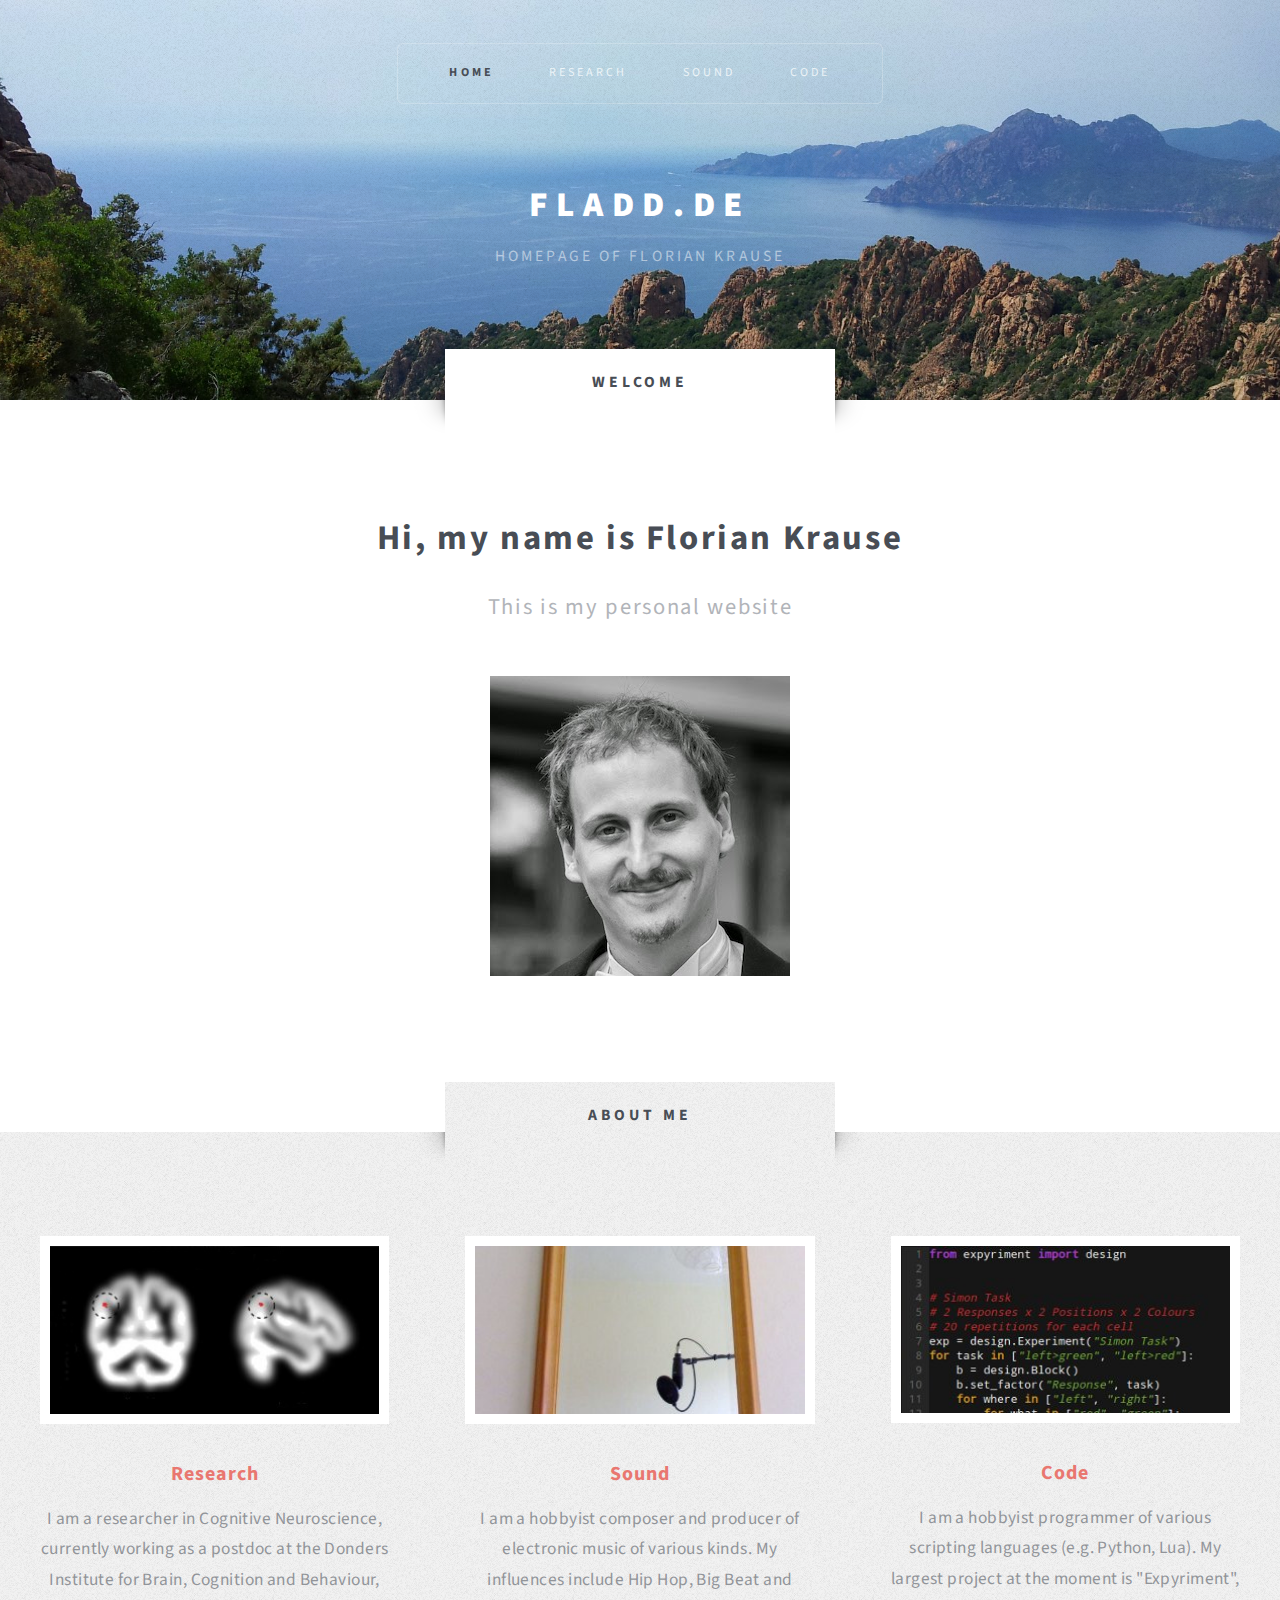
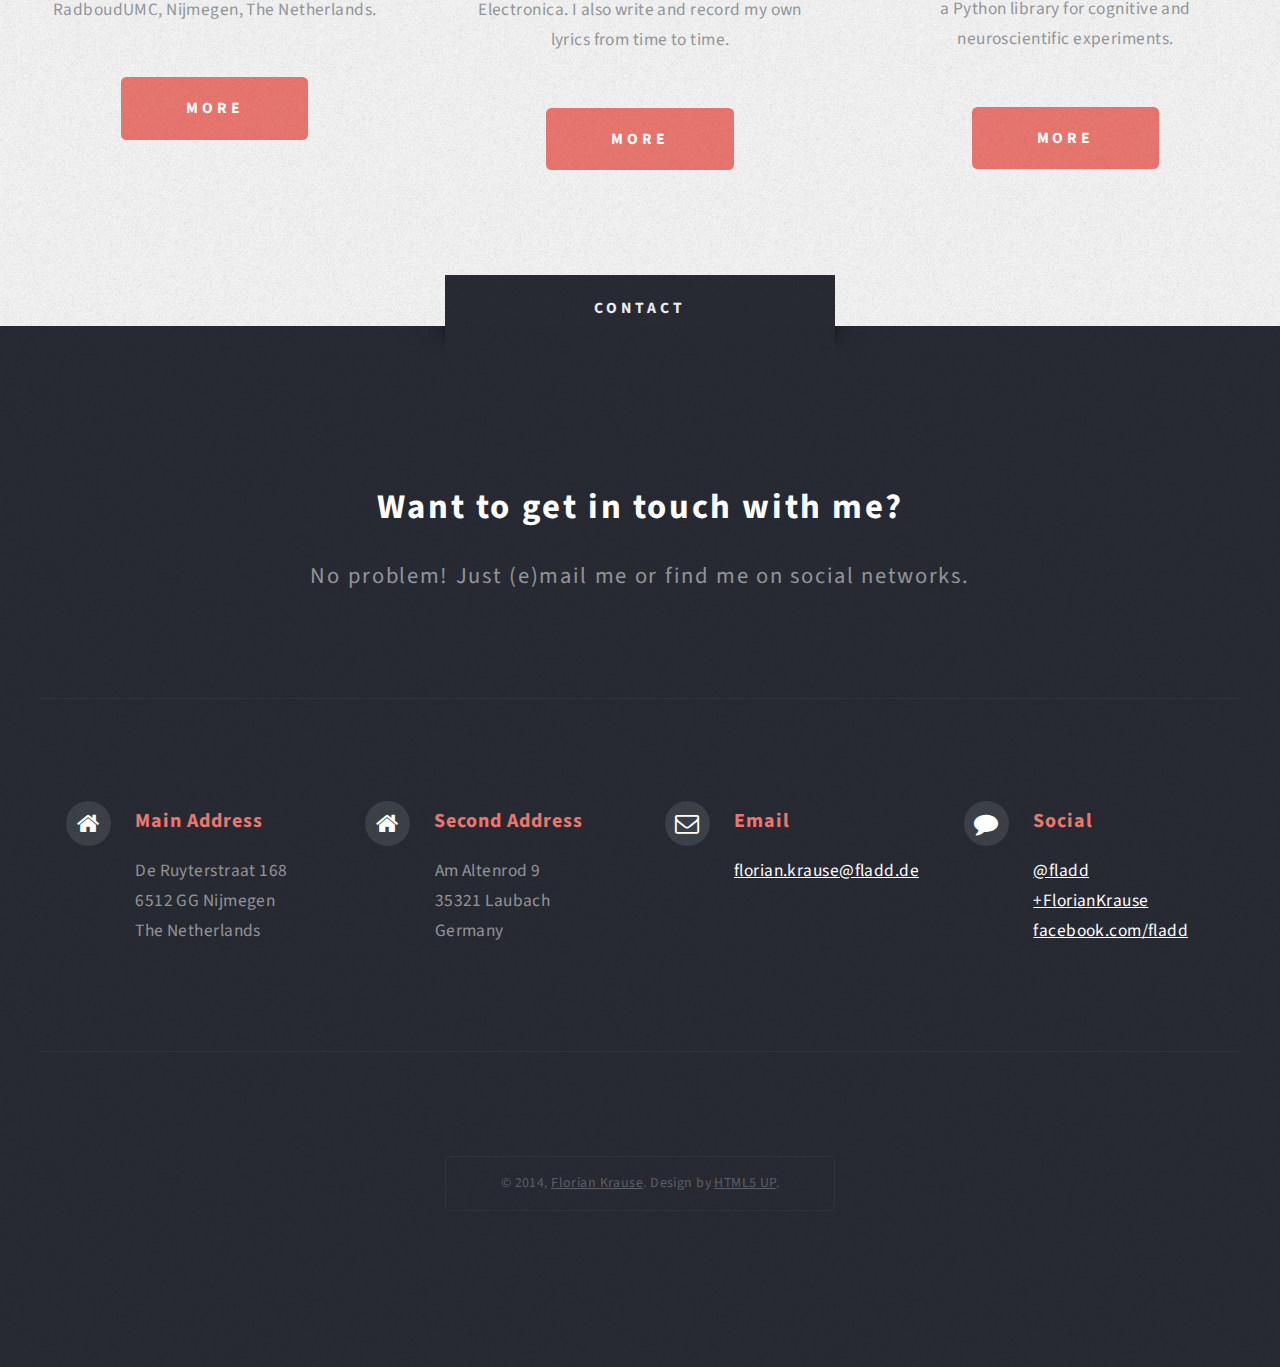
<file: index.html>
<!DOCTYPE HTML>
<!--
Escape Velocity 2.0 by HTML5 UP
html5up.net | @n33co
Free for personal and commercial use under the CCA 3.0 license (html5up.net/license)
-->
<html>
    <head>
        <title>fladd.de - Homepage of Florian Krause</title>
        <meta http-equiv="content-type" content="text/html; charset=utf-8" />
        <meta name="description" content="I am a researcher in cognitive neuroscience, a hobbyist composer and producer of electronic music, and a hobbyist programmer" />
        <meta name="keywords" content="" />
        <link href="https://fonts.googleapis.com/css?family=Source+Sans+Pro:400,400italic,700,900" rel="stylesheet" />
        <script src="js/jquery-1.9.1.min.js"></script>
        <script src="js/jquery.dropotron-1.3.js"></script>
        <script src="js/config.js"></script>
        <script src="js/5grid.min.js"></script>
        <script src="js/5grid-ui.min.js"></script>
        <script src="js/scroll.js"></script>
        <noscript>
            <link rel="stylesheet" href="css/5grid-noscript.css" />
            <link rel="stylesheet" href="css/style.css" />
            <link rel="stylesheet" href="css/style-desktop.css" />
        </noscript>
        <!--[if lte IE 8]><script src="js/html5shiv.js"></script><link rel="stylesheet" href="css/ie8.css" /><![endif]-->

    </head>
    <body class="no-sidebar">

        <!-- Header Wrapper -->
        <div id="header-wrapper" class="wrapper">
            <div class="5grid 5grid-container">
                <div class="row">
                    <div class="12u">

                        <!-- Header -->
                        <div id="header">

                            <!-- Logo -->
                            <div id="logo">
                                <h1><a href="./">fladd.de</a></h1>
                                <span class="byline">Homepage of Florian Krause</span>
                            </div>
                            <!-- /Logo -->

                            <!-- Nav -->
                            <nav id="nav">
                            <ul>
                                <li class="active"><a
                                    href="">Home</a>
                                <ul>
                                    <li><a class="scroll" href="#welcome">Welcome</a></li>
                                    <li><a class="scroll"  href="#aboutme">About me</a></li>
                                    <li><a class="scroll" href="#contact">Contact</a></li>
                                </ul>
                                </li>

                                <li class="inactive"><a href="research">Research</a>
				</li>
                                <li class="inactive"><a href="sound">Sound</a>
				</li>
                                <li class="inactive"> <a href="code">Code</a>
</li>
                            </ul>
                            </nav>
                            <!-- /Nav -->

                        </div>
                        <!-- /Header -->

                    </div>
                </div>
            </div>
            </div>
        </div>
        <!-- /Header Wrapper -->

        <!-- Main Wrapper -->
        <div id="intro-wrapper" class="wrapper wrapper-style2">
            <div class="title"id="welcome">Welcome</div>
            <div class="5grid 5grid-container">
                <div class="row">
                    <div class="12u">

                        <!-- Main -->
                        <div id="main">
                            <div class="5grid">
                                <div class="row">
                                    <div class="12u 5grid-cell-mainContent">

                                        <!-- Content -->
                                        <div id="content">
                                            <article class="is is-post">
                                            <header class="style1">
                                            <h2>Hi, my name is Florian Krause<br class="mobile-hide" />
                                            </h2>
                                            <span class="byline">This is my personal website</span>
                                            </header>
                                            <a href="" class="image image-centered"><img src="images/florian.jpg"/></a>
                                            </article>
                                        </div>
                                        <!-- /Content -->

                                    </div>
                                </div>
                            </div>
                        </div>
                        <!-- /Main -->

                    </div>
                </div>
            </div>
        </div>
        <!-- /Main Wrapper -->

        <!-- Highlights Wrapper -->
        <div class="wrapper wrapper-style3">
            <div class="title" id="aboutme">About me</div>
            <div class="5grid 5grid-container">
                <div class="row">
                    <div class="12u">

                        <!-- Highlights -->
                        <div id="highlights">
                            <div class="5grid">
                                <div class="row">
                                    <div class="4u">
                                        <section class="highlight highlight-one">
                                        <a href="research" class="image image-full"><img src="images/vbm.jpg" alt="" /></a>
                                        <h3><a href="research">Research</a></h3>
                                        <p>I am a researcher in Cognitive Neuroscience, currently working
                                        as a postdoc at the Donders Institute for Brain, Cognition and Behaviour, RadboudUMC, Nijmegen, The Netherlands.</p>
                                        <ul class="actions">
                                            <li><a href="research" class="button button-style1">More</a></li>
                                        </ul>
                                        </section>
                                    </div>
                                    <div class="4u">
                                        <section class="highlight highlight-two">
                                        <a href="sound" class="image image-full"><img src="images/mic.jpg" alt="" /></a>
                                        <h3><a href="sound">Sound</a></h3>
                                        <p>I am a hobbyist composer and producer of electronic music of various
                                        kinds. My influences include Hip Hop, Big Beat and Electronica.
					I also write and record my own lyrics from time to time.
                                        </p>
                                        <ul class="actions">
                                            <li><a href="sound" class="button button-style1">More</a></li>
                                        </ul>
                                        </section>
                                    </div>
                                    <div class="4u">
                                        <section class="highlight highlight-three">
                                        <a href="code" class="image image-full"><img src="images/code.jpg" alt="" /></a>
                                        <h3><a href="code">Code</a></h3>
                                        <p>I am a hobbyist programmer of various scripting languages (e.g. Python, Lua).
					My largest project at the moment is "Expyriment", a Python library for cognitive
					and neuroscientific experiments.
                                        </p>
                                        <ul class="actions">
                                            <li><a href="code" class="button button-style1">More</a></li>
                                        </ul>
                                        </section>
                                    </div>
                                </div>
                            </div>
                        </div>
                        <!-- /Highlights -->

                    </div>
                </div>
            </div>
        </div>
        <!-- /Highlights Wrapper -->

        <!-- Footer Wrapper -->
        <div id="footer-wrapper" class="wrapper">
            <div class="title" id="contact">Contact</div>
            <div class="5grid 5grid-container">
                <div class="row">
                    <div class="12u">

                        <!-- Footer -->
                        <div id="footer">
                            <header class="style1">
                            <h2>Want to get in touch with me?</h2>
                            <p class="byline">
                            No problem! Just (e)mail me or find me on social networks.
                            </p>
                            </header>
                            <hr />

                                        <!-- Contacts -->
                                        <section class="footer-two">
                                        <div class="feature-list feature-list-small">
                                            <div class="5grid">
                                                <div class="row">
                                                    <div class="3u">
                                                        <section>
                                                        <h3 class="icon icon-home">Main Address</h3>
                                                        <p>
                                                        De Ruyterstraat 168 <br />
                                                        6512 GG Nijmegen <br />
                                                        The Netherlands
                                                        </p>
                                                        </section>
                                                    </div>
                                                    <div class="3u">
                                                        <section>
                                                        <h3 class="icon icon-home">Second Address</h3>
                                                        <p>
                                                        Am Altenrod 9 <br />
                                                        35321 Laubach <br />
                                                        Germany
                                                        </p>

                                                        </section>
                                                    </div>
                                                    <div class="3u">
                                                        <section>
                                                        <h3 class="icon icon-envelope">Email</h3>
                                                        <p>
                                                        <a
                                                            href="mailto:florian.krause@fladd.de">florian.krause@fladd.de</a>
                                                        </p>
                                                        </section>
                                                    </div>
                                                    <div class="3u">
                                                        <section>
                                                        <h3 class="icon icon-comment">Social</h3>
                                                        <p>
                                                        <a href="http://twitter.com/fladd">@fladd</a><br />
                                                        <a href="http://google.com/+FlorianKrause">+FlorianKrause</a><br />
                                                        <a href="http://www.facebook.com/fladd">facebook.com/fladd</a>
                                                        </p>
                                                        </section>
                                                    </div>
                                                </div>
                                            </div>
                                        </div>
                                        </section>
                                        <!-- /Contacts -->

                            <hr />
                        </div>
                        <!-- /Footer -->

                        <!-- Copyright -->
                        <div id="copyright">
                            <span>
                                &copy; 2014, <a href="http://www.fladd.de#contact">Florian Krause</a>. Design by <a href="http://html5up.net/">HTML5 UP</a>.
                            </span>
                        </div>
                        <!-- /Copyright -->

                    </div>
                </div>
            </div>
        </div>
        <!-- /Footer Wrapper -->

    </body>
</html>
</file>
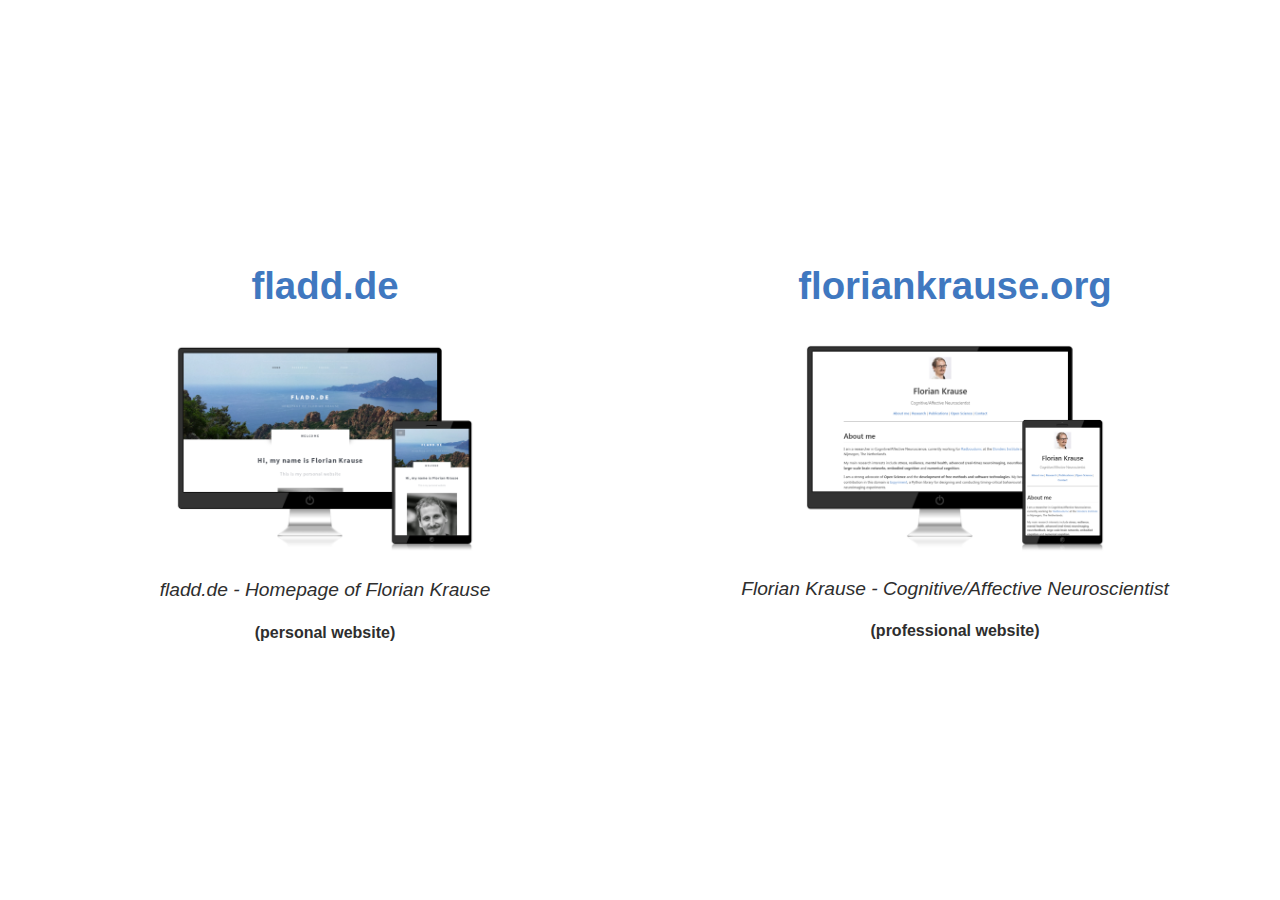
<file: floriankrause.org/index.html>
<!DOCTYPE html>
<html>
    <head>
        <meta charset="utf-8"/>
        <meta content="width=device-width, initial-scale=1" name="viewport"/>
        <title>fladd.de / floriankrause.org</title>
        <link href="[data-uri]" rel="icon" type="image/x-icon" />
        <style>
            * {
                text-align: center;
            }

            html {
                width: 100%;
                height: 100%;
                display: table;
            }

            body {
                padding: 0px 10px;
                font-family: -apple-system, BlinkMacSystemFont, "Segoe UI", Roboto, Helvetica, Arial, sans-serif, "Apple Color Emoji", "Segoe UI Emoji", "Segoe UI Symbol";
                font-size: 19.2px;
                color: #2E2E2E;
                display: table-cell;
                vertical-align: middle;
            }

            h1 {
                font-size: 2em;
                font-weight: 600;
                padding-bottom: 10px;
            }

            a {
                background-color: transparent;
                -webkit-text-decoration-skip: objects;
                color: #4078c0;
                text-decoration: none;
            }

            a:active, a:hover {
                outline-width: 0;
                text-decoration: underline;
            }

            a:visited {
                color: #7070B2;
            }

            strong {
                font-weight: 600;
            }

            .column-half {
                padding: 25px 0px;
            }

            @media (min-width: 769px) {
                .column-half {
                    float: left;
                    width: 50%;
            }
              }
        </style>
    </head>
    <body>
        <div class="column-half">
            <h1><a href="https://fladd.de">fladd.de</a></h1>
            <a href="https://www.fladd.de">
                <img src="fladd_de.png" width=300 alt="fladd.de">
            </a>
            <p><em>fladd.de - Homepage of Florian Krause</em></p>
            <p><small><strong>(personal website)</strong></small></p>

        </div>
        <div class="column-half">
            <h1><a href="https://floriankrause.org">floriankrause.org</a></h1>
            <a href="https://www.floriankrause.org">
                <img src="floriankrause_org.png" width=300 alt="floriankrause.org">
            </a>
            <p><em>Florian Krause - Cognitive/Affective Neuroscientist</em></p>
            <p><small><strong>(professional website)</strong></small></p>
        </div>
    </body>
</html>
</file>
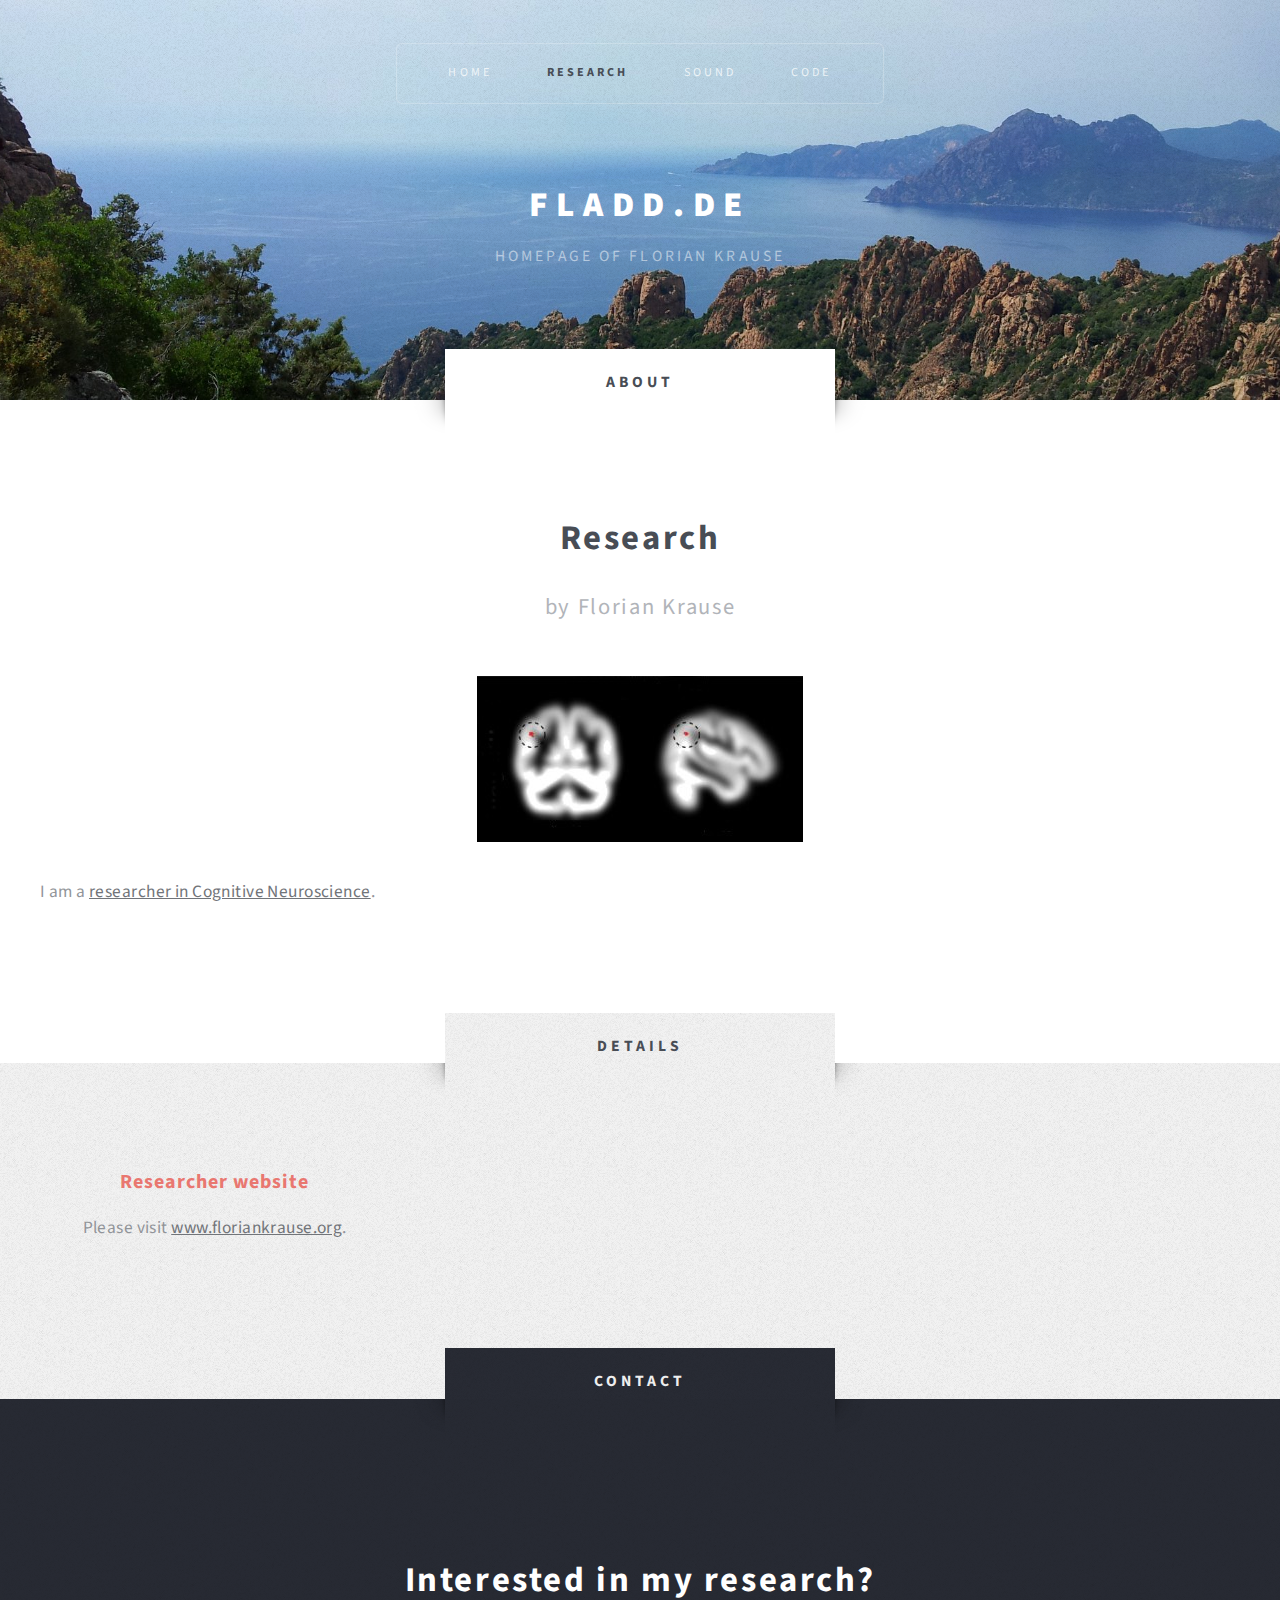
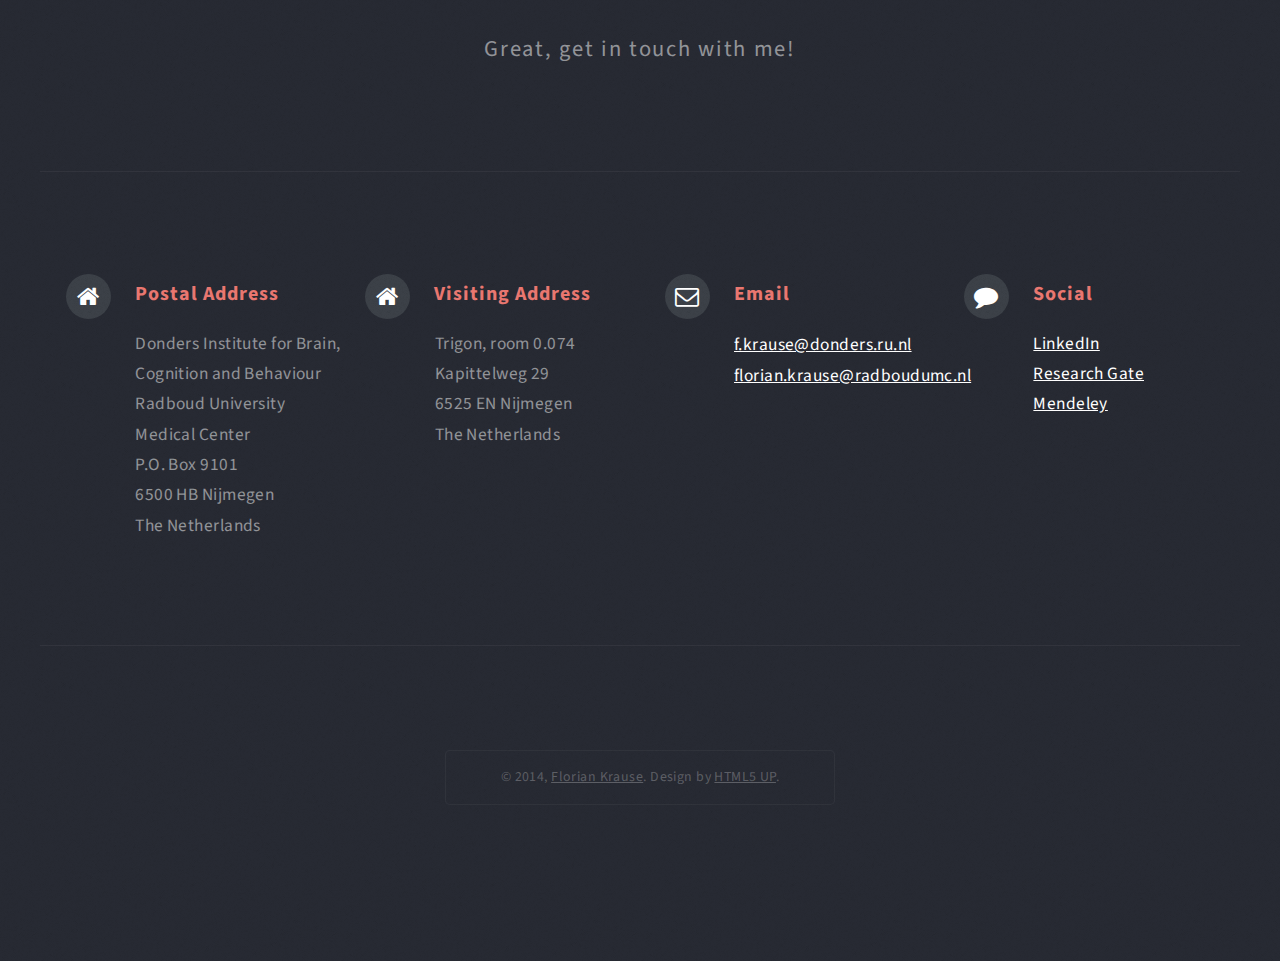
<file: research/index.html>
<!DOCTYPE HTML>
<!--
Escape Velocity 2.0 by HTML5 UP
html5up.net | @n33co
Free for personal and commercial use under the CCA 3.0 license (html5up.net/license)
-->
<html>
    <head>
        <title>Research | fladd.de - Homepage of Florian Krause</title>
        <meta http-equiv="content-type" content="text/html; charset=utf-8" />
        <meta name="description" content="" />
        <meta name="keywords" content="" />
        <link href="https://fonts.googleapis.com/css?family=Source+Sans+Pro:400,400italic,700,900" rel="stylesheet" />
        <script src="js/jquery-1.9.1.min.js"></script>
        <script src="js/jquery.dropotron-1.3.js"></script>
        <script src="js/config.js"></script>
        <script src="js/5grid.min.js"></script>
        <script src="js/5grid-ui.min.js"></script>
        <script src="js/scroll.js"></script>
        <noscript>
            <link rel="stylesheet" href="css/5grid-noscript.css" />
            <link rel="stylesheet" href="css/style.css" />
            <link rel="stylesheet" href="css/style-desktop.css" />
        </noscript>
        <!--[if lte IE 8]><script src="js/html5shiv.js"></script><link rel="stylesheet" href="css/ie8.css" /><![endif]-->
	
    </head>
    <body class="no-sidebar">

        <!-- Header Wrapper -->
        <div id="header-wrapper" class="wrapper">
            <div class="5grid 5grid-container">
                <div class="row">
                    <div class="12u">

                        <!-- Header -->
                        <div id="header">

                            <!-- Logo -->
                            <div id="logo">
                                <h1><a href="../">fladd.de</a></h1>
                                <span class="byline">Homepage of Florian Krause</span>
                            </div>
                            <!-- /Logo -->

                            <!-- Nav -->
                            <nav id="nav">
                            <ul>
                                <li class="inactive"><a
                                    href="../">Home</a>
                                </li>
                                <li class="active"><a href="../research">Research</a>
                                <ul>
                                    <li><a class="scroll" href="#about">About</a></li>
                                    <li><a class="scroll" href="#details">Details</a></li>
                                    <li><a class="scroll" href="#contact">Contact</a></li>
                                </ul>
                                </li>
                                <li class="inactive"><a href="../sound">Sound</a>
                                </li>
                                <li class="inactive"> <a href="../code">Code</a>
                                </li>
                            </ul>
                            </nav>
                            <!-- /Nav -->

                        </div>
                        <!-- /Header -->

                    </div>
                </div>
            </div>
        </div>
        <!-- /Header Wrapper -->

        <!-- Main Wrapper -->
        <div id="intro-wrapper" class="wrapper wrapper-style2">
            <div class="title" id="about">About</div>
            <div class="5grid 5grid-container">
                <div class="row">
                    <div class="12u">

                        <!-- Main -->
                        <div id="main">
                            <div class="5grid">
                                <div class="row">
                                    <div class="12u 5grid-cell-mainContent">

                                        <!-- Content -->
                                        <div id="content">
                                            <article class="is is-post">
<header class="style1">
                                            <h2>Research<br class="mobile-hide" />
                                            </h2>
                                            <span class="byline">by Florian Krause</span>
                                            </header>
<div style="margin: 0 auto; max-width: 326px;">
<div class="image image-full"><img src="../images/vbm.jpg" alt="" /></div>
</div>
					    <p>
                                            I am a <a href="https://www.floriankrause.org">researcher in Cognitive Neuroscience</a>.
                                            </article>
                                        </div>
                                        <!-- /Content -->

                                    </div>
                                </div>
                            </div>
                        </div>
                        <!-- /Main -->

                    </div>
                </div>
            </div>
            </div>
        </div>
        <!-- /Main Wrapper -->

        <!-- Highlights Wrapper -->
        <div class="wrapper wrapper-style3">
            <div class="title" id="details">Details</div>
            <div class="5grid 5grid-container">
                <div class="row">
                    <div class="12u">

                        <!-- Highlights -->
                        <div id="highlights">
                            <div class="5grid">
                                <div class="row">
                                    <div class="4u">
                                        <section class="highlight highlight-one">
                                        <h3><a name="floriankrause.org"</a><a href="https://www.floriankrause.org">Researcher website</a></h3>
						<p>Please visit <a href="https://www.floriankrause.org">www.floriankrause.org</a>.</p>
                                    </div>
                                </div>
                            </div>
                        </div>
                        <!-- /Highlights -->

                    </div>
                </div>
            </div>
        </div>
        <!-- /Highlights Wrapper -->

        <!-- Footer Wrapper -->
        <div id="footer-wrapper" class="wrapper">
            <div class="title" id="contact">Contact</div>
            <div class="5grid 5grid-container">
                <div class="row">
                    <div class="12u">

                        <!-- Footer -->
                        <div id="footer">
                            <header class="style1">
                            <h2>Interested in my research?</h2>
                            <p class="byline">
                            Great, get in touch with me!
                            </p>
                            </header>
                            <hr />
                                        <!-- Contacts -->
                                        <section class="footer-two">
                                        <div class="feature-list feature-list-small">
                                            <div class="5grid">
                                                <div class="row">
                                                    <div class="3u">
                                                        <section>
                                                        <h3 class="icon
                                                            icon-home">Postal Address</h3>
                                                        <p>
                                                        Donders Institute for Brain, Cognition and Behaviour<br />
                                                        Radboud University Medical Center<br />
                                                        P.O. Box 9101<br />
                                                        6500 HB Nijmegen<br />
                                                        The Netherlands
                                                       </p>
                                                        </section>
                                                    </div>
                                                    <div class="3u">
                                                        <h3 class="icon
                                                            icon-home">Visiting Address</h3>
                                                        <section>
                                                        <p>
                                                        Trigon, room 0.074<br />
                                                        Kapittelweg 29<br />
                                                        6525 EN Nijmegen<br />
                                                        The Netherlands
                                                        </p>
                                                        </section>
                                                    </div>
                                                    <div class="3u">
                                                        <section>
                                                        <h3 class="icon icon-envelope">Email</h3>
                                                        <p style="word-wrap: break-word; line-height: 1.0; margin-top: 1.3em; margin-bottom: 0.4em">
<a href="mailto:f.krause@donders.ru.nl">f.krause@donders.ru.nl</a>
</p>
<p>
                                                        <a href="mailto:florian.krause@radboudumc.nl">florian.krause@radboudumc.nl</a>
                                                        </p>
                                                        </section>
                                                    </div>
                                                    <div class="3u">
                                                        <section>
                                                        <h3 class="icon icon-comment">Social</h3>
                                                        <p>
                                                        <a href="http://www.linkedin.com/pub/florian-krause/54/366/467">LinkedIn</a><br />
                                                        <a href="http://www.researchgate.net/profile/Florian_Krause/">Research Gate</a><br />
                                                        <a href="http://www.mendeley.com/profiles/florian-krause/">Mendeley</a><br />
                                                        </p>
                                                        </section>
                                                    </div>
                                                </div>
                                            </div>
                                        </div>
                                        </section>
                                        <!-- /Contacts -->

                            <hr />
                        </div>
                        <!-- /Footer -->

                        <!-- Copyright -->
                        <div id="copyright">
                            <span>
                                &copy; 2014, <a href="http://www.fladd.de#contact">Florian Krause</a>. Design by <a href="http://html5up.net/">HTML5 UP</a>.
                            </span>
                        </div>
                        <!-- /Copyright -->

                    </div>
                </div>
            </div>
        </div>
        <!-- /Footer Wrapper -->

    </body>
</html>
</file>
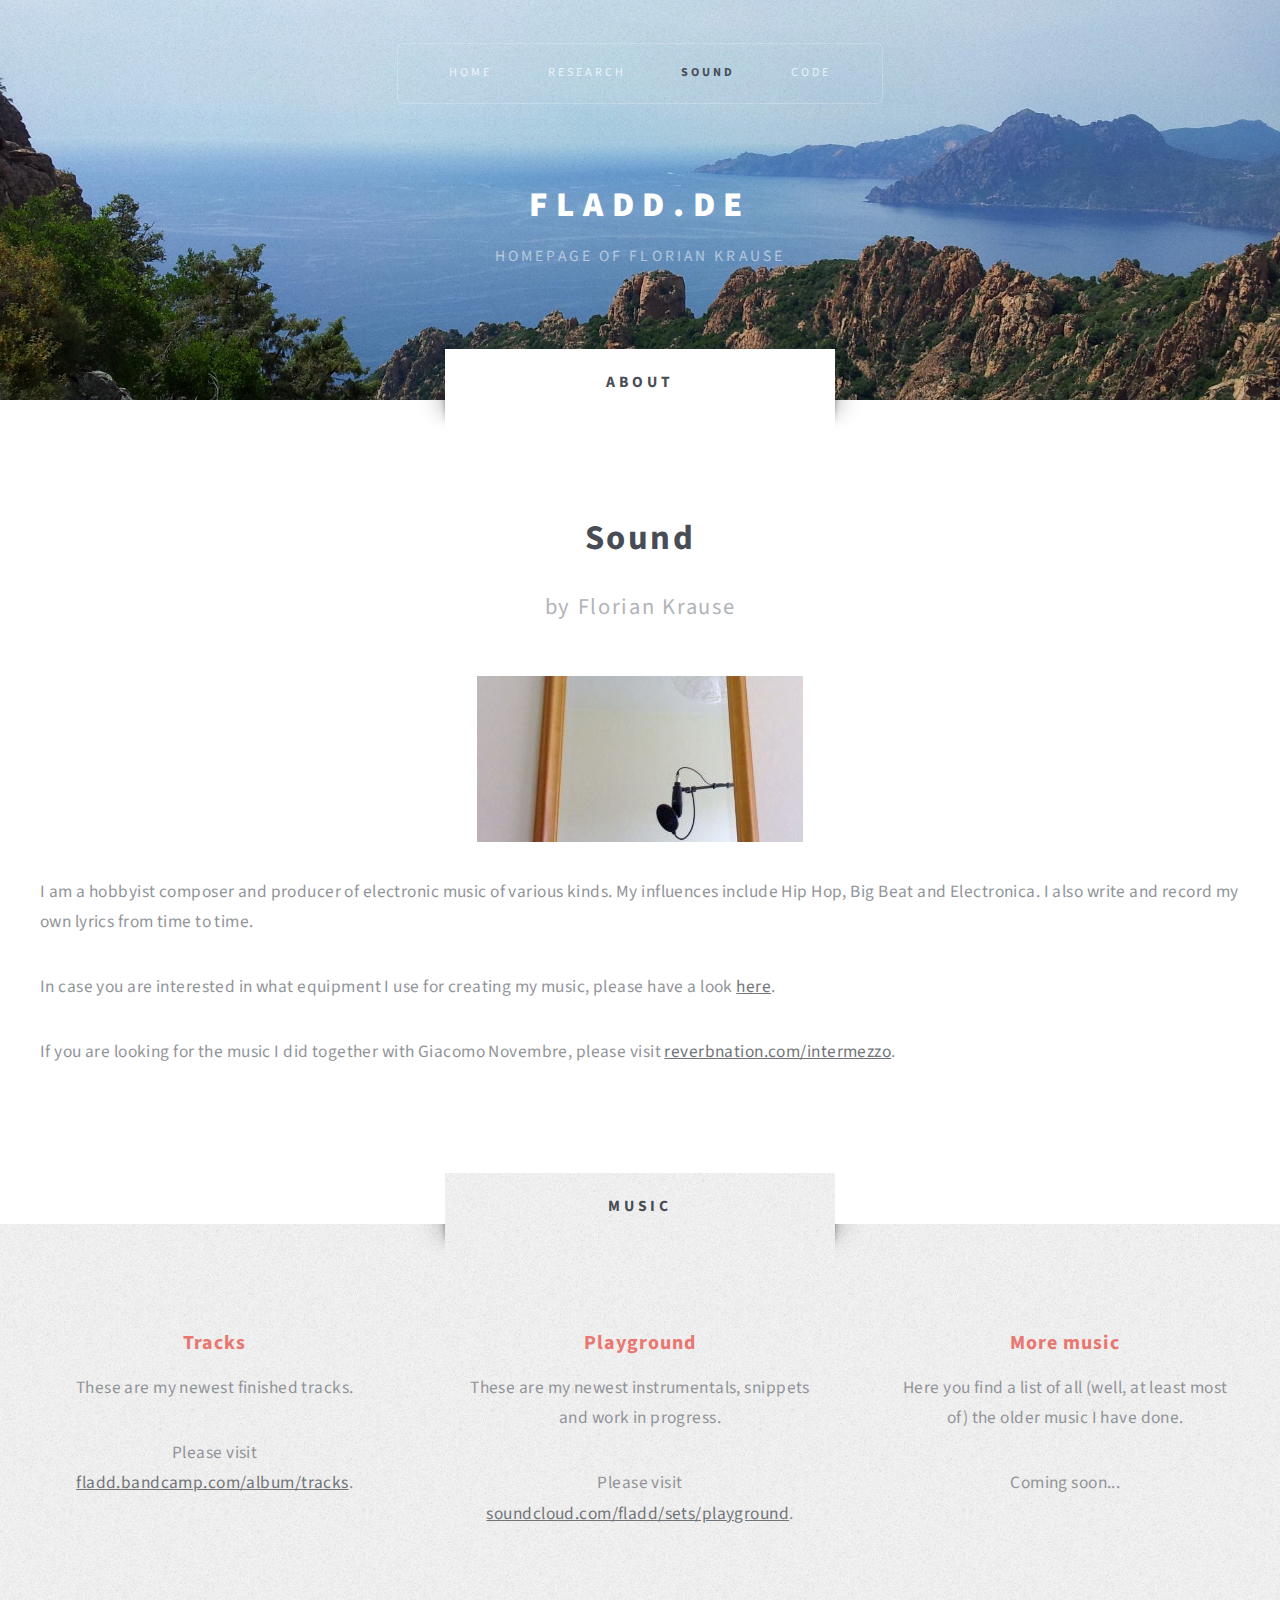
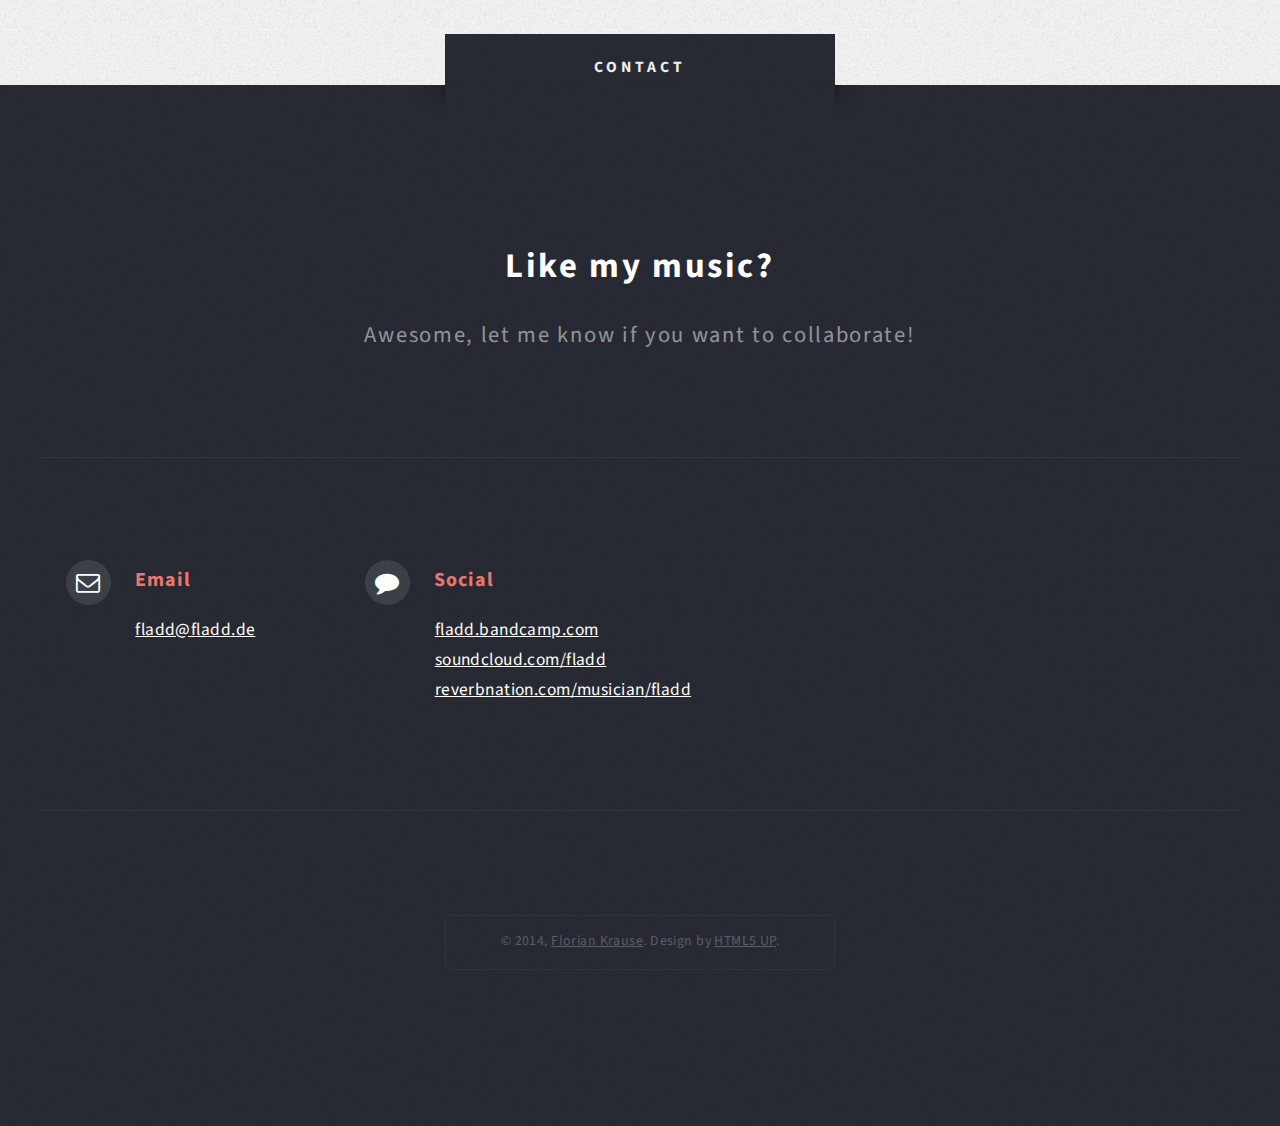
<file: sound/index.html>
<!DOCTYPE HTML>
<!--
Escape Velocity 2.0 by HTML5 UP
html5up.net | @n33co
Free for personal and commercial use under the CCA 3.0 license (html5up.net/license)
-->
<html>
    <head>
        <title>Sound | fladd.de - Homepage of Florian Krause</title>
        <meta http-equiv="content-type" content="text/html; charset=utf-8" />
        <meta name="description" content="" />
        <meta name="keywords" content="" />
        <link href="https://fonts.googleapis.com/css?family=Source+Sans+Pro:400,400italic,700,900" rel="stylesheet" />
        <script src="js/jquery-1.9.1.min.js"></script>
        <script src="js/jquery.dropotron-1.3.js"></script>
        <script src="js/config.js"></script>
        <script src="js/5grid.min.js"></script>
        <script src="js/5grid-ui.min.js"></script>
        <script src="js/scroll.js"></script>
        <noscript>
            <link rel="stylesheet" href="css/5grid-noscript.css" />
            <link rel="stylesheet" href="css/style.css" />
            <link rel="stylesheet" href="css/style-desktop.css" />
        </noscript>
        <!--[if lte IE 8]><script src="js/html5shiv.js"></script><link rel="stylesheet" href="css/ie8.css" /><![endif]-->
	
    </head>
    <body class="no-sidebar">

        <!-- Header Wrapper -->
        <div id="header-wrapper" class="wrapper">
            <div class="5grid 5grid-container">
                <div class="row">
                    <div class="12u">

                        <!-- Header -->
                        <div id="header">

                            <!-- Logo -->
                            <div id="logo">
                                <h1><a href="../">fladd.de</a></h1>
                                <span class="byline">Homepage of Florian Krause</span>
                            </div>
                            <!-- /Logo -->

                            <!-- Nav -->
                            <nav id="nav">
                            <ul>
                                <li class="inactive"><a
                                    href="../">Home</a>
                                </li>

                                <li class="inactive"><a href="../research">Research</a>
                                </li>
                                <li class="active"><a href="../sound">Sound</a>
				<ul>
                                    <li><a class="scroll" href="#about">About</a></li>
                                    <li><a class="scroll"  href="#music">Music</a></li>
                                    <li><a class="scroll"  href="#contact">Contact</a></li>
                                </ul>
</li>
                                <li class="inactive"> <a href="../code">Code</a>
</li>
                            </ul>
                            </nav>
                            <!-- /Nav -->

                        </div>
                        <!-- /Header -->

                    </div>
                </div>
            </div>
        </div>
        <!-- /Header Wrapper -->

        <!-- Main Wrapper -->
        <div id="intro-wrapper" class="wrapper wrapper-style2">
            <div class="title" id="about">About</div>
            <div class="5grid 5grid-container">
                <div class="row">
                    <div class="12u">

                        <!-- Main -->
                        <div id="main">
                            <div class="5grid">
                                <div class="row">
                                    <div class="12u 5grid-cell-mainContent">

                                        <!-- Content -->
                                        <div id="content">
                                            <article class="is is-post">
<header class="style1">
                                            <h2>Sound<br class="mobile-hide" />
                                            </h2>
                                            <span class="byline">by Florian Krause</span>
                                            </header>

<div style="margin: 0 auto; max-width: 326px;">
<div class="image image-full"><img src="../images/mic.jpg" alt="" /></div>
</div>
					    <p>
                                            
					    I am a hobbyist composer and producer of electronic music of various kinds.
					    My influences include Hip Hop, Big Beat and Electronica.
					    I also write and record my own lyrics from time to time. 
                                            </p>
					     <p>
					    In case you are interested in what equipment I use for creating my music,
					    please have a look <a href="http://www.reverbnation.com/musician/fladd?view=gear"> here</a>.
					    </p>
					    <p>
					    If you are looking for the music I did together with Giacomo Novembre,
					    please visit <a href="https://www.reverbnation.com/intermezzo">reverbnation.com/intermezzo</a>.
					    </p>
                                            </article>
                                        </div>
                                        <!-- /Content -->

                                    </div>
                                </div>
                            </div>
                        </div>
                        <!-- /Main -->

                    </div>
                </div>
            </div>
            </div>
        </div>
        <!-- /Main Wrapper -->

        <!-- Highlights Wrapper -->
        <div class="wrapper wrapper-style3">
            <div class="title" id="music">Music</div>
            <div class="5grid 5grid-container">
                <div class="row">
                    <div class="12u">

                        <!-- Highlights -->
                        <div id="highlights">
                            <div class="5grid">
                                <div class="row">
                                    <div class="4u">
                                        <section class="highlight highlight-one">
                                        <h3><a name="tracks"></a><a href="#tracks">Tracks</a></h3>
                                        <p>These are my newest finished tracks.</p>
<p>
<!--
<iframe style="border: 0; width: 300px; height: 555px;" src="https://bandcamp.com/EmbeddedPlayer/album=2717446430/size=large/bgcol=ffffff/linkcol=0687f5/transparent=true/" seamless><a href="http://fladd.bandcamp.com/album/tracks">Tracks by fladd</a></iframe>
-->
	Please visit <a href="https://fladd.bandcamp.com/album/tracks">fladd.bandcamp.com/album/tracks</a>.
						</p>
</section>
                                    </div>
                                    <div class="4u">
                                        <section class="highlight highlight-two">
                                        <h3><a name="playground"</a><a href="#playground">Playground</a></h3>
                                        <p>
                                        These are my newest instrumentals, snippets and work in progress.
                                        </p>
<!--
<iframe width="300" height="450" scrolling="no" frameborder="no" src="https://w.soundcloud.com/player/?url=http%3A%2F%2Fapi.soundcloud.com%2Fplaylists%2F2204853"></iframe>
-->
						Please visit <a href="https://soundcloud.com/fladd/sets/playground">soundcloud.com/fladd/sets/playground</a>.
                                        </section>
                                    </div>
                                    <div class="4u">
                                        <section class="highlight highlight-three">
                                        <h3><a name="more"></a><a href="#more">More music</a></h3>
                                        <p>
					Here you find a list of all (well, at
					least most of) the older music I have
					done.
                                        </p>
					<p>
						<!--
	    <a href="http://www.fladd.de/music/freekjam.mp3">Freekjam</a> (2008)<br />
             Very funny and short jam with one of my flatmates, made with Reaper<br /><br />
	    <a href="http://www.fladd.de/music/zcv.mp3">Zcv</a> (2008)<br />
            A Hip Hop beat again, made with Reaper<br /><br />
	    <a href="http://www.fladd.de/music/testing.mp3">Testing</a> (2008)<br />
            Nice Hip Hop beat with a great synth lead, made with Reaper<br /><br />
	    <a href="http://www.fladd.de/music/jamkaifloundsoarrangement.mp3">Jamkaifloundsoarrangement</a> (2008)<br />
            Short Bigbeat style jam with a friend of mine, made with Reaper<br /><br />
            <a href="http://www.fladd.de/music/marlenchen.mp3">Marlene</a> (2008)<br />
            A short song I wrote for a friend of mine as a present for
            Christmas 2007, made with in Reaper<br /><br />
            <a href="http://www.fladd.de/music/bla.mp3">Bla</a> (2007) <br />
            Dance/House style track for which I couldn't come up with a proper
            name, made with EnergyXT2<br /><br />
            <a href="http://www.fladd.de/music/thinking_about_yesterday.mp3">Thinking about Yesterday</a> (2007)<br />
	    Some laid back melodic beat, made with EnergyXT<br /><br />
            <a href="http://www.fladd.de/music/new_edit_3.mp3">New edit 3</a> (2006)<br />
            A very nice electronic track which unfortunately has no real name
            yet, made with Tracktion<br /><br />
            <a href="http://www.fladd.de/music/nicht_die_leiseste_ahnung.mp3">Nicht die leiseste Ahnung</a> (2006)<br />
            Certainly one of my best Hip Hop beats (including a chorus), made with Tracktion<br /><br />
            <a href="http://www.fladd.de/music/ghost_in_the_beat.mp3">Ghost in
            the Beat</a> (2006)<br />
            A cool Bigbeat track with a sample from the movie Ghost in
            the Shell, made with Tracktion<br /><br />
            <a href="http://www.fladd.de/music/laerm.mp3">L&auml;rm</a> (2006)<br />
            Another cool Hip Hop beat for which the lyrics are not
            recorded yet, made with Tracktion<br /><br />
            <a href="http://www.fladd.de/music/sehnsucht.mp3">Sehnsucht</a> (2006)<br />
            Sort of melancholic track (Lyrics not recorded yet), made with Tracktion<br /><br />
            <a href="http://www.fladd.de/music/dancefloor.mp3">Dancefloor</a> (2005)<br />
            Funny Dance track which was created on one evening under the influence of
            too much alcohol, made with Tracktion<br /><br />
            <a href="http://www.fladd.de/music/neue_musikkuer.mp3">Neue Musikk&uuml;r</a> (2005)<br />
            This one was made for my new music exercise in
            wheelgymnastics, made with Live<br /><br />
            <a href="http://www.fladd.de/music/synthiebeat.mp3">Synthiebeat</a> (2005)<br />
            A Bigbeat track with synths and a trompet, made with Live<br /><br />
            <a href="http://www.fladd.de/music/klavier.mp3">Klavier</a> (2004)<br />
            A short orchestra arrangement, made with Live<br /><br />
            <a href="http://www.fladd.de/music/dance.mp3">Dance</a> (2004)<br />
            Some Dance/House track, made with Live<br /><br />
            <a href="http://www.fladd.de/music/rave.mp3">Rave</a> (2004)<br />
            An oldschool rave track, made with Live<br /><br />
	    <a href="http://www.fladd.de/music/rapbeat.mp3">Rapbeat</a> (2004)<br />
            A short rap beat, made with Live<br /><br />
            <a href="http://www.fladd.de/music/gitarre.mp3">Gitarre</a> (2004)<br />
            A short Hip Hop beat with a gutiar sample, made with Live<br /><br />
            <a href="http://www.fladd.de/music/groove.mp3">Groove</a> (2004)<br />
            Another short Hip Hop beat, made with Live
	    <br />
            <a href="http://www.fladd.de/music/live.mp3">Live</a> (2004)<br />
            My first experiments in Live<br /><br />
            <a href="http://www.fladd.de/music/beat.mp3">Beat</a> (2004)<br />
            First steps in Buzz<br /><br />
            <a href="http://www.fladd.de/music/firsttrack.mp3">First Track</a> (2001)<br />
	    This is one of my first tracks and the first Hip Hop beat I have done, made with Drumstation and Music Maker</p><br />
	    </div>
-->
						Coming soon...

    <script type="text/javascript"
        src="http://mediaplayer.yahoo.com/js"></script>
					</p>
                                        </section>
                                    </div>
                                </div>
                            </div>
                        </div>
                        <!-- /Highlights -->

                    </div>
                </div>
            </div>
        </div>
        <!-- /Highlights Wrapper -->

        <!-- Footer Wrapper -->
        <div id="footer-wrapper" class="wrapper">
            <div class="title" id="contact">Contact</div>
            <div class="5grid 5grid-container">
                <div class="row">
                    <div class="12u">

                        <!-- Footer -->
                        <div id="footer">
                            <header class="style1">
                            <h2>Like my music?</h2>
                            <p class="byline">
                            Awesome, let me know if you want to collaborate!
                            </p>
                            </header>
                            <hr />
                            <div class="5grid">
                                        <!-- Contacts -->
                                        <section class="footer-two">
                                        <div class="feature-list feature-list-small">
                                            <div class="5grid">
                                                <div class="row">
                                                    <div class="3u">
                                                        <section>
                                                        <h3 class="icon icon-envelope">Email</h3>
                                                        <p>
                                                        <a href="mailto:fladd@fladd.de">fladd@fladd.de</a>
                                                        </p>
                                                        </section>
                                                    </div>
                                                    <div class="3u">
                                                        <section>
                                                        <h3 class="icon icon-comment">Social</h3>
                                                        <p>
                                                        <a href="http://fladd.bandcamp.com">fladd.bandcamp.com</a><br />
                                                        <a href="http://www.soundcloud.com/fladd">soundcloud.com/fladd</a><br />
                                                        <a href="http://www.reverbnation.com/musician/fladd">reverbnation.com/musician/fladd</a><br />
                                                        </p>
                                                        </section>
                                                    </div>
                                                </div>
                                            </div>
                                        </div>
                                        </section>
                                        <!-- /Contacts -->

                            <hr />
                        </div>
                        <!-- /Footer -->

                        <!-- Copyright -->
                        <div id="copyright">
                            <span>
                                &copy; 2014, <a href="http://www.fladd.de#contact">Florian Krause</a>. Design by <a href="http://html5up.net/">HTML5 UP</a>.
                            </span>
                        </div>
                        <!-- /Copyright -->

                    </div>
                </div>
            </div>
        </div>
        <!-- /Footer Wrapper -->

    </body>
</html>
</file>
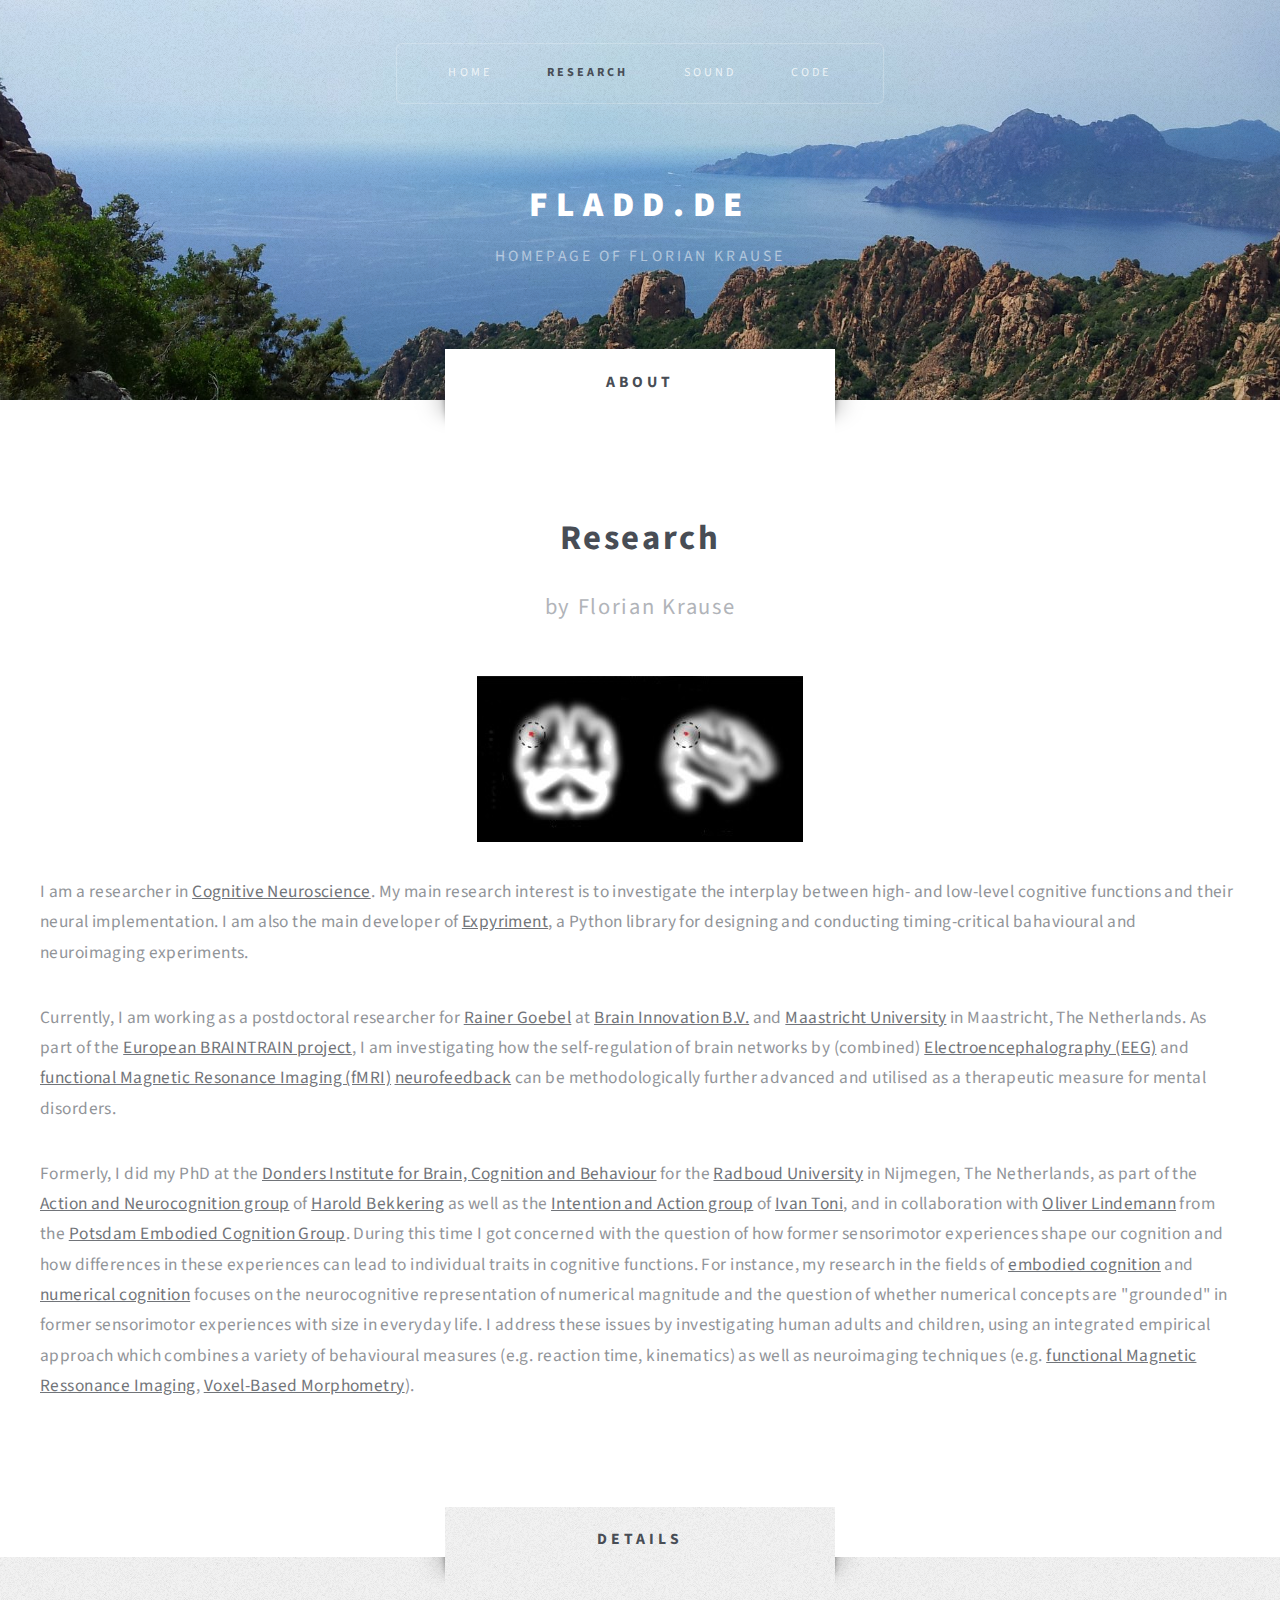
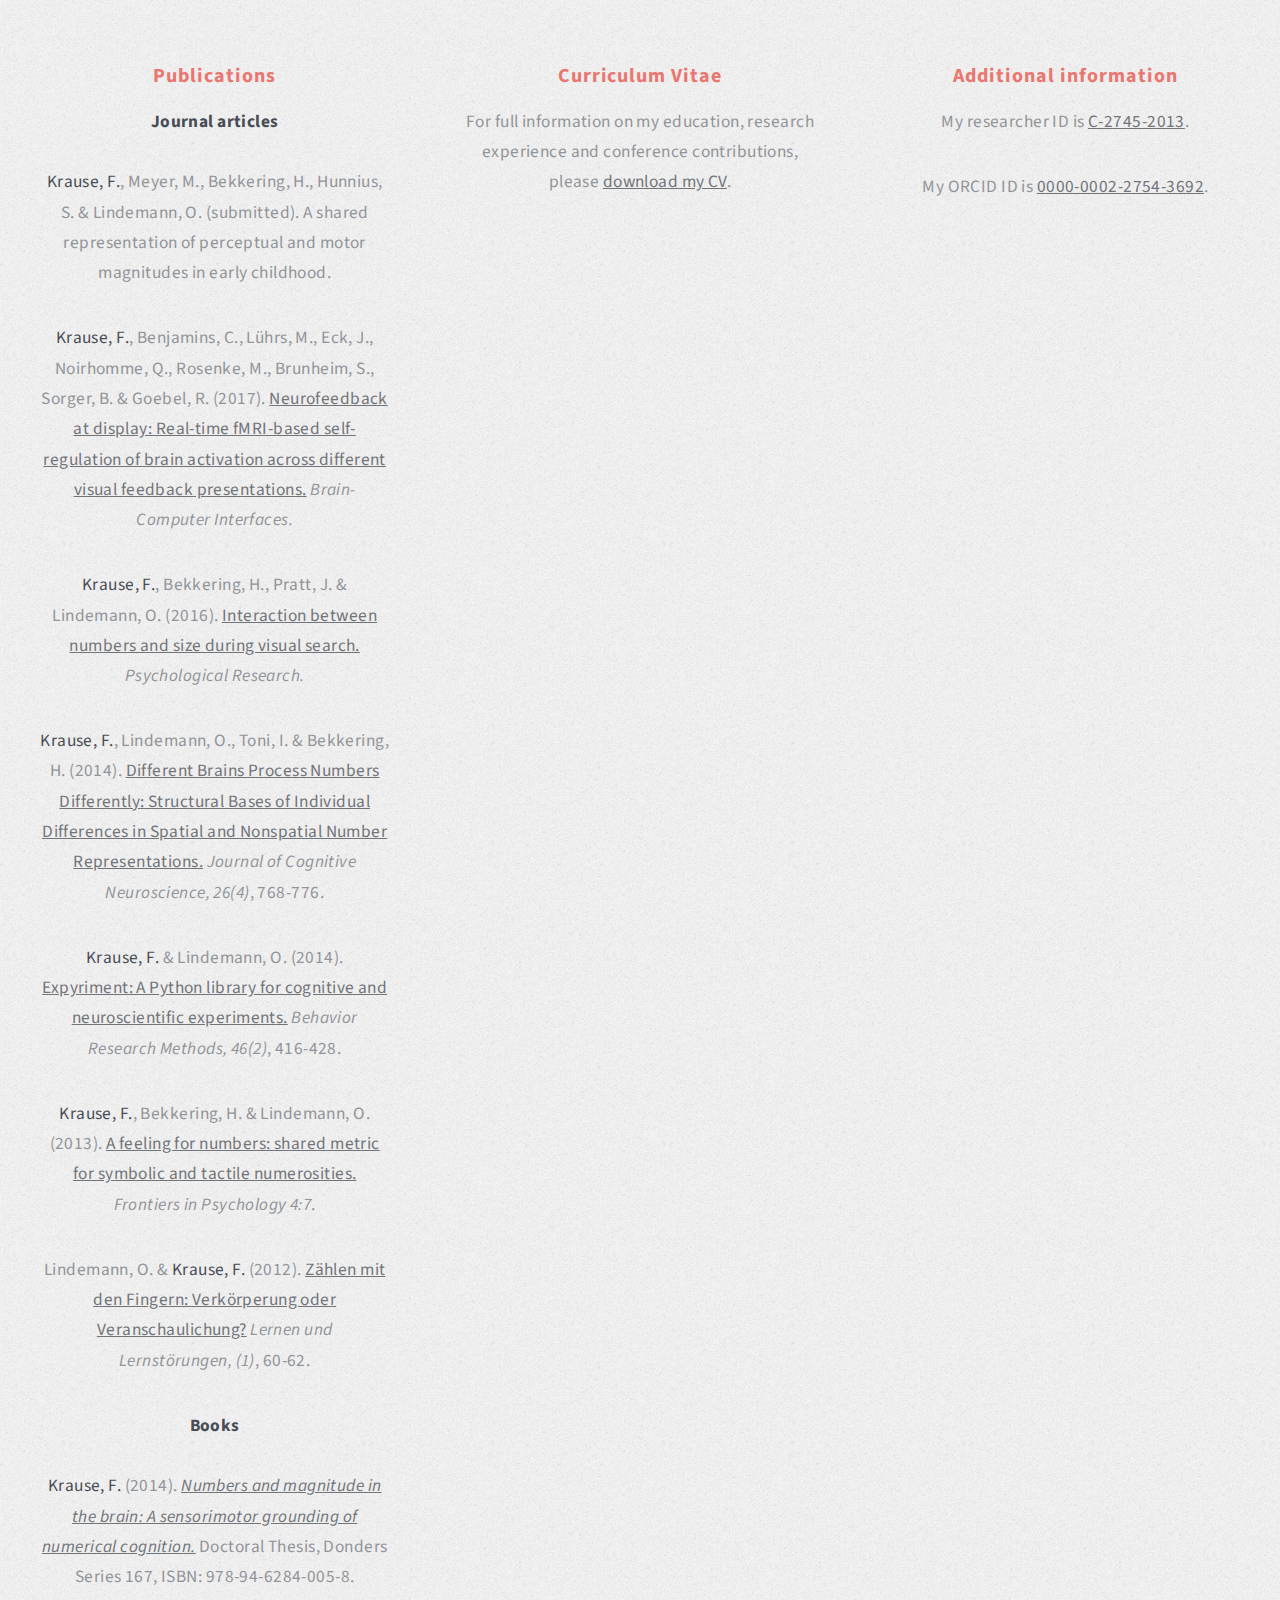
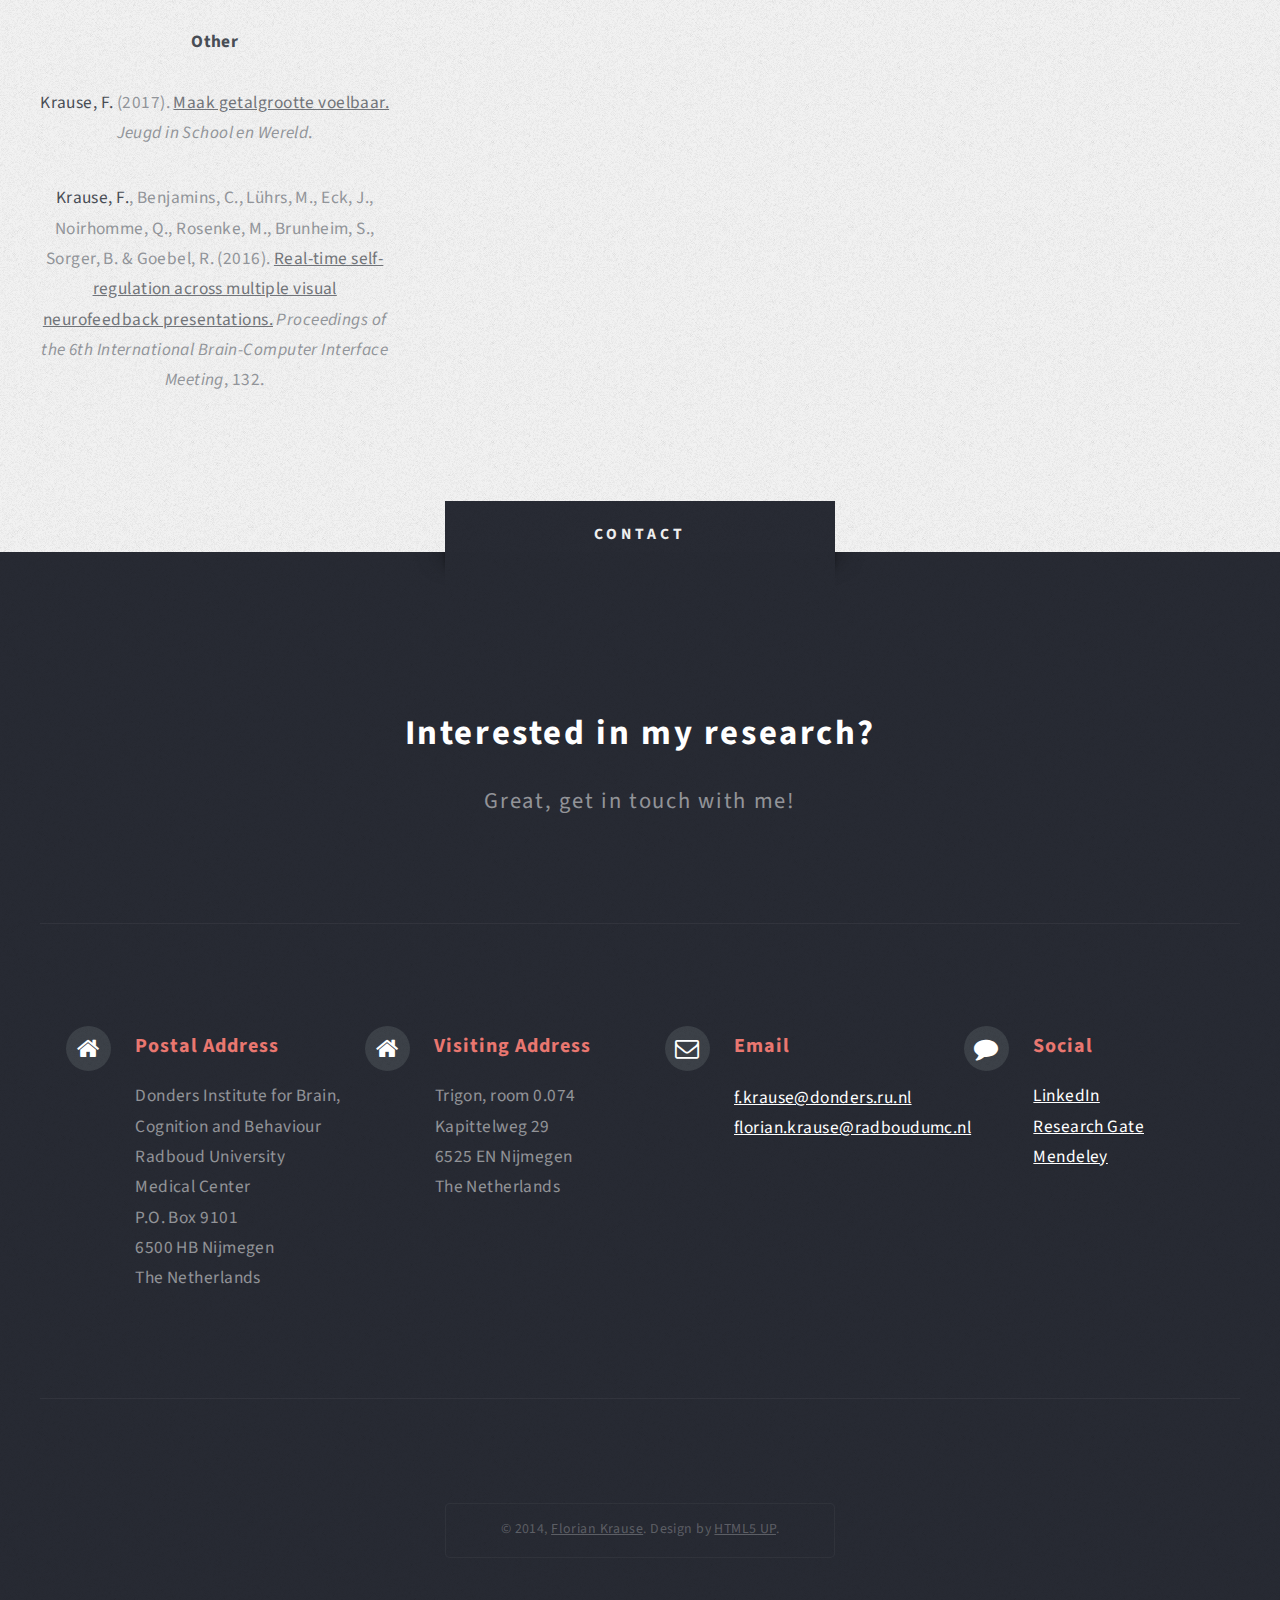
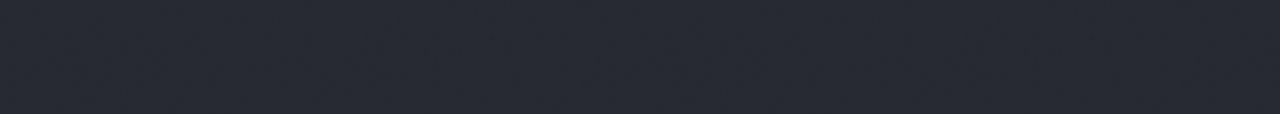
<file: research/research_old.html>
<!DOCTYPE HTML>
<!--
Escape Velocity 2.0 by HTML5 UP
html5up.net | @n33co
Free for personal and commercial use under the CCA 3.0 license (html5up.net/license)
-->
<html>
    <head>
        <title>Research | fladd.de - Homepage of Florian Krause</title>
        <meta http-equiv="content-type" content="text/html; charset=utf-8" />
        <meta name="description" content="" />
        <meta name="keywords" content="" />
        <link href="https://fonts.googleapis.com/css?family=Source+Sans+Pro:400,400italic,700,900" rel="stylesheet" />
        <script src="js/jquery-1.9.1.min.js"></script>
        <script src="js/jquery.dropotron-1.3.js"></script>
        <script src="js/config.js"></script>
        <script src="js/5grid.min.js"></script>
        <script src="js/5grid-ui.min.js"></script>
        <script src="js/scroll.js"></script>
        <noscript>
            <link rel="stylesheet" href="css/5grid-noscript.css" />
            <link rel="stylesheet" href="css/style.css" />
            <link rel="stylesheet" href="css/style-desktop.css" />
        </noscript>
        <!--[if lte IE 8]><script src="js/html5shiv.js"></script><link rel="stylesheet" href="css/ie8.css" /><![endif]-->
	
    </head>
    <body class="no-sidebar">

        <!-- Header Wrapper -->
        <div id="header-wrapper" class="wrapper">
            <div class="5grid 5grid-container">
                <div class="row">
                    <div class="12u">

                        <!-- Header -->
                        <div id="header">

                            <!-- Logo -->
                            <div id="logo">
                                <h1><a href="../">fladd.de</a></h1>
                                <span class="byline">Homepage of Florian Krause</span>
                            </div>
                            <!-- /Logo -->

                            <!-- Nav -->
                            <nav id="nav">
                            <ul>
                                <li class="inactive"><a
                                    href="../">Home</a>
                                </li>
                                <li class="active"><a href="../research">Research</a>
                                <ul>
                                    <li><a class="scroll" href="#about">About</a></li>
                                    <li><a class="scroll" href="#details">Details</a></li>
                                    <li><a class="scroll" href="#contact">Contact</a></li>
                                </ul>
                                </li>
                                <li class="inactive"><a href="../sound">Sound</a>
                                </li>
                                <li class="inactive"> <a href="../code">Code</a>
                                </li>
                            </ul>
                            </nav>
                            <!-- /Nav -->

                        </div>
                        <!-- /Header -->

                    </div>
                </div>
            </div>
        </div>
        <!-- /Header Wrapper -->

        <!-- Main Wrapper -->
        <div id="intro-wrapper" class="wrapper wrapper-style2">
            <div class="title" id="about">About</div>
            <div class="5grid 5grid-container">
                <div class="row">
                    <div class="12u">

                        <!-- Main -->
                        <div id="main">
                            <div class="5grid">
                                <div class="row">
                                    <div class="12u 5grid-cell-mainContent">

                                        <!-- Content -->
                                        <div id="content">
                                            <article class="is is-post">
<header class="style1">
                                            <h2>Research<br class="mobile-hide" />
                                            </h2>
                                            <span class="byline">by Florian Krause</span>
                                            </header>
<div style="margin: 0 auto; max-width: 326px;">
<div class="image image-full"><img src="../images/vbm.jpg" alt="" /></div>
</div>
					    <p>
                                            I am a researcher in <a href="http://en.wikipedia.org/wiki/Cognitive_neuroscience">Cognitive Neuroscience</a>. My main research interest is to investigate the interplay between high- and low-level cognitive functions and their neural implementation.
					    I am also the main developer of <a href="http://www.expyriment.org"> Expyriment</a>, a Python library for designing and conducting timing-critical bahavioural and neuroimaging experiments.
					    </p>
					    <p>
					    Currently, I am working as a postdoctoral researcher for <a href="http://www.maastrichtuniversity.nl/web/Profile/R.Goebel.htm">Rainer Goebel</a> at <a href="http://www.brainvoyager.com">Brain Innovation B.V.</a> and <a href="http://www.maastrichtuniversity.nl">Maastricht University</a> in Maastricht, The Netherlands. As part of the <a href="http://www.braintrainproject.eu">European BRAINTRAIN project</a>, I am investigating how the self-regulation of brain networks by (combined) <a href="http://en.wikipedia.org/wiki/Eeg">Electroencephalography (EEG)</a> and <a href="http://en.wikipedia.org/wiki/Fmri">functional Magnetic Resonance Imaging (fMRI)</a> <a href="http://en.wikipedia.org/wiki/Neurofeedback">neurofeedback</a> can be methodologically further advanced and utilised as a therapeutic measure for mental disorders.
					    </p>
					    <p>Formerly, I did my PhD  at the <a href="http://www.ru.nl/donders">
                                            Donders Institute for Brain, Cognition and Behaviour</a> for the <a
                                            href="http://www.ru.nl">Radboud University</a> in Nijmegen, The Netherlands, as part of the <a href="http://www.dcc.ru.nl/anc/index.php">Action and Neurocognition group</a> of <a href="http://www.ru.nl/people/donders/bekkering-h/">Harold Bekkering</a> as well as the <a href="http://www.ru.nl/donders/research/theme-2-perception/intention-action/">Intention and Action group</a> of <a href="http://www.ru.nl/people/donders/toni-i/">Ivan Toni</a>, and in collaboration with <a href="http://www.psych.uni-potsdam.de/people/lindemann/index-e.html">Oliver Lindemann</a> from the <a href="http://www.uni-potsdam.de/pecog/">Potsdam Embodied Cognition Group</a>.
                                            During this time I got concerned with the question of how former sensorimotor experiences shape our cognition and how differences in these experiences can lead to individual traits in cognitive functions. For instance, my research in the fields of <a href="http://en.wikipedia.org/wiki/Embodied_cognition">embodied cognition</a> and <a href="http://en.wikipedia.org/wiki/Numerical_cognition">numerical cognition</a> focuses on the
                                            neurocognitive representation of numerical magnitude and the question of 
                                            whether numerical concepts are "grounded" in former sensorimotor experiences 
                                            with size in everyday life. I address these issues by investigating human adults and children, using an integrated empirical approach which combines a variety of behavioural measures
                                            (e.g. reaction time, kinematics) as well as neuroimaging techniques (e.g. <a href="http://en.wikipedia.org/wiki/Fmri">functional
                                            Magnetic Ressonance Imaging</a>, <a href="http://en.wikipedia.org/wiki/Voxel_based_morphometry">Voxel-Based Morphometry</a>). 
                                            </article>
                                        </div>
                                        <!-- /Content -->

                                    </div>
                                </div>
                            </div>
                        </div>
                        <!-- /Main -->

                    </div>
                </div>
            </div>
            </div>
        </div>
        <!-- /Main Wrapper -->

        <!-- Highlights Wrapper -->
        <div class="wrapper wrapper-style3">
            <div class="title" id="details">Details</div>
            <div class="5grid 5grid-container">
                <div class="row">
                    <div class="12u">

                        <!-- Highlights -->
                        <div id="highlights">
                            <div class="5grid">
                                <div class="row">
                                    <div class="4u">
                                        <section class="highlight highlight-one">
                                        <h3><a name="publications"</a><a href="#publications">Publications</a></h3>
<h4>Journal articles</h4>
<br / >

					<p>
                    <span style="color: #484d55">Krause, F.</span>, Meyer, M., Bekkering, H., Hunnius, S. &amp; Lindemann, O. (submitted). A shared representation of perceptual and motor magnitudes in early childhood.<i></i>
					</p>
                    <p>
                    <span style="color: #484d55">Krause, F.</span>, Benjamins, C., L&#252;hrs, M., Eck, J., Noirhomme, Q., Rosenke, M., Brunheim, S., Sorger, B. &amp; Goebel, R. (2017). <a href="http://dx.doi.org/10.1080/2326263X.2017.1307096">Neurofeedback at display: Real-time fMRI-based self-regulation of brain activation across different visual feedback presentations.</a><i> Brain-Computer Interfaces.</i>
					</p>
					<p>
                    <span style="color: #484d55">Krause, F.</span>, Bekkering, H., Pratt, J. &amp; Lindemann, O. (2016). <a href="http://link.springer.com/article/10.1007%2Fs00426-016-0771-4">Interaction between numbers and size during visual search.</a> <i>Psychological Research.</i>
					</p>	
					<p>
<span style="color: #484d55">Krause, F.</span>, Lindemann, O., Toni, I. &amp; Bekkering, H. (2014). <a href="http://www.mitpressjournals.org/doi/abs/10.1162/jocn_a_00518">Different Brains Process Numbers Differently: Structural Bases of Individual Differences in Spatial and Nonspatial Number Representations.</a> <i>Journal of Cognitive Neuroscience, 26(4)</i>, 768-776.
					</p>
<p>
<span style="color: #484d55">Krause, F.</span> &amp; Lindemann, O. (2014). <a href="http://link.springer.com/article/10.3758%2Fs13428-013-0390-6">Expyriment: A Python library for cognitive and neuroscientific experiments.</a> <i>Behavior Research Methods, 46(2)</i>, 416-428.
					</p>

					<p>
                    <span style="color: #484d55"> Krause, F.</span>, Bekkering, H. &amp; Lindemann, O. (2013). <a href="http://www.frontiersin.org/Cognitive_Science/10.3389/fpsyg.2013.00007/abstract">A feeling for numbers: shared metric for symbolic and tactile numerosities.</a> <i>Frontiers in Psychology 4:7</i>.
					</p>
					<p>
                    Lindemann, O. &amp; <span style="color: #484d55">Krause, F.</span> (2012). <a href="http://econtent.hogrefe.com/doi/abs/10.1024/2235-0977/a000009?journalCode=lls">Zählen mit den Fingern: Verkörperung oder Veranschaulichung?</a> <i>Lernen und Lernstörungen, (1)</i>, 60-62.
					</p>
<h4>Books</h4>
<br / >
					<p>
                    <span style="color: #484d55">Krause, F.</span> (2014). <a href="http://www.fladd.de/research/DoctoralThesis_FlorianKrause.pdf"><i>Numbers and magnitude in the brain: A sensorimotor grounding of numerical cognition.</i></a> Doctoral Thesis, Donders Series 167, ISBN: 978-94-6284-005-8.
					</p>
<h4>Other</h4>
<br />
<p>
                    <span style="color: #484d55">Krause, F.</span> (2017). <a href="http://jsw-online.nl/2017/01/09/maak-getalgrootte-voelbaar/">Maak getalgrootte voelbaar.</a> <i>Jeugd in School en Wereld</i>.
					</p>
                    <p>
                    <span style="color: #484d55">Krause, F.</span>, Benjamins, C., L&#252;hrs, M., Eck, J., Noirhomme, Q., Rosenke, M., Brunheim, S., Sorger, B. &amp; Goebel, R. (2016). <a href="http://castor.tugraz.at/doku/BCIMeeting2016/paper_132.pdf">Real-time self-regulation across multiple visual neurofeedback presentations.</a> <i>Proceedings of the 6th International Brain-Computer Interface Meeting</i>, 132.
					</p>	

                                                                                </section>
                                    </div>
                                    <div class="4u">
                                        <section class="highlight highlight-two">
                                        <h3><a href="FlorianKrauseCV.pdf">Curriculum Vitae</a></h3>
                                        <p>
                                        For full information on my education, research experience and conference contributions, please
                                        <a href="FlorianKrauseCV.pdf">download my CV</a>.
                                        </p>
                                        </section>
                                    </div>
                                    <div class="4u">
                                        <section class="highlight highlight-three">
                                        <h3><a name="additional"></a><a href="#additional">Additional information</a></h3>
					<p>
					My researcher ID is <a href="http://www.researcherid.com/rid/C-2745-2013">C-2745-2013</a>.
					</p>
<p>
					My ORCID ID is <a href="http://orcid.org/0000-0002-2754-3692">0000-0002-2754-3692</a>.
					</p>

                                        </section>
                                    </div>
                                </div>
                            </div>
                        </div>
                        <!-- /Highlights -->

                    </div>
                </div>
            </div>
        </div>
        <!-- /Highlights Wrapper -->

        <!-- Footer Wrapper -->
        <div id="footer-wrapper" class="wrapper">
            <div class="title" id="contact">Contact</div>
            <div class="5grid 5grid-container">
                <div class="row">
                    <div class="12u">

                        <!-- Footer -->
                        <div id="footer">
                            <header class="style1">
                            <h2>Interested in my research?</h2>
                            <p class="byline">
                            Great, get in touch with me!
                            </p>
                            </header>
                            <hr />
                                        <!-- Contacts -->
                                        <section class="footer-two">
                                        <div class="feature-list feature-list-small">
                                            <div class="5grid">
                                                <div class="row">
                                                    <div class="3u">
                                                        <section>
                                                        <h3 class="icon
                                                            icon-home">Postal Address</h3>
                                                        <p>
                                                        Donders Institute for Brain, Cognition and Behaviour<br />
                                                        Radboud University Medical Center<br />
                                                        P.O. Box 9101<br />
                                                        6500 HB Nijmegen<br />
                                                        The Netherlands
                                                       </p>
                                                        </section>
                                                    </div>
                                                    <div class="3u">
                                                        <h3 class="icon
                                                            icon-home">Visiting Address</h3>
                                                        <section>
                                                        <p>
                                                        Trigon, room 0.074<br />
                                                        Kapittelweg 29<br />
                                                        6525 EN Nijmegen<br />
                                                        The Netherlands
                                                        </p>
                                                        </section>
                                                    </div>
                                                    <div class="3u">
                                                        <section>
                                                        <h3 class="icon icon-envelope">Email</h3>
                                                        <p style="word-wrap: break-word; line-height: 1.0; margin-top: 1.3em; margin-bottom: 0.4em">
<a href="mailto:f.krause@donders.ru.nl">f.krause@donders.ru.nl</a>
</p>
<p>
                                                        <a href="mailto:florian.krause@radboudumc.nl">florian.krause@radboudumc.nl</a>
                                                        </p>
                                                        </section>
                                                    </div>
                                                    <div class="3u">
                                                        <section>
                                                        <h3 class="icon icon-comment">Social</h3>
                                                        <p>
                                                        <a href="http://www.linkedin.com/pub/florian-krause/54/366/467">LinkedIn</a><br />
                                                        <a href="http://www.researchgate.net/profile/Florian_Krause/">Research Gate</a><br />
                                                        <a href="http://www.mendeley.com/profiles/florian-krause/">Mendeley</a><br />
                                                        </p>
                                                        </section>
                                                    </div>
                                                </div>
                                            </div>
                                        </div>
                                        </section>
                                        <!-- /Contacts -->

                            <hr />
                        </div>
                        <!-- /Footer -->

                        <!-- Copyright -->
                        <div id="copyright">
                            <span>
                                &copy; 2014, <a href="http://www.fladd.de#contact">Florian Krause</a>. Design by <a href="http://html5up.net/">HTML5 UP</a>.
                            </span>
                        </div>
                        <!-- /Copyright -->

                    </div>
                </div>
            </div>
        </div>
        <!-- /Footer Wrapper -->

    </body>
</html>
</file>
<file: css/5grid-noscript.css>
/* 5grid.js v0.2 | (c) n33 | n33.co @n33co | MIT + GPLv2 */html,body,div,span,applet,object,iframe,h1,h2,h3,h4,h5,h6,p,blockquote,pre,a,abbr,acronym,address,big,cite,code,del,dfn,em,img,ins,kbd,q,s,samp,small,strike,strong,sub,sup,tt,var,b,u,i,center,dl,dt,dd,ol,ul,li,fieldset,form,label,legend,table,caption,tbody,tfoot,thead,tr,th,td,article,aside,canvas,details,embed,figure,figcaption,footer,header,hgroup,menu,nav,output,ruby,section,summary,time,mark,audio,video{margin:0;padding:0;border:0;font-size:100%;font:inherit;vertical-align:baseline}article,aside,details,figcaption,figure,footer,header,hgroup,menu,nav,section{display:block}body{line-height:1}ol,ul{list-style:none}blockquote,q{quotes:none}blockquote:before,blockquote:after,q:before,q:after{content:'';content:none}table{border-collapse:collapse;border-spacing:0}body{-webkit-text-size-adjust:none}.\35 grid .\31 2u{width:100%}.\35 grid .\31 1u{width:91.5%}.\35 grid .\31 0u{width:83%}.\35 grid .\39 u{width:74.5%}.\35 grid .\38 u{width:66%}.\35 grid .\37 u{width:57.5%}.\35 grid .\36 u{width:49%}.\35 grid .\35 u{width:40.5%}.\35 grid .\34 u{width:32%}.\35 grid .\33 u{width:23.5%}.\35 grid .\32 u{width:15%}.\35 grid .\31 u{width:6.5%}.\35 grid .\31 u,.\35 grid .\32 u,.\35 grid .\33 u,.\35 grid .\34 u,.\35 grid .\35 u,.\35 grid .\36 u,.\35 grid .\37 u,.\35 grid .\38 u,.\35 grid .\39 u,.\35 grid .\31 0u,.\35 grid .\31 1u,.\35 grid .\31 2u{margin:1% 0 1% 2%;float:left}.\35 grid-flush .\31 2u{width:100%!important}.\35 grid-flush .\31 1u{width:91.6666666667%!important}.\35 grid-flush .\31 0u{width:83.3333333333%!important}.\35 grid-flush .\39 u{width:75%!important}.\35 grid-flush .\38 u{width:66.6666666667%!important}.\35 grid-flush .\37 u{width:58.3333333333%!important}.\35 grid-flush .\36 u{width:50%!important}.\35 grid-flush .\35 u{width:41.6666666667%!important}.\35 grid-flush .\34 u{width:33.3333333333%!important}.\35 grid-flush .\33 u{width:25%!important}.\35 grid-flush .\32 u{width:16.6666666667%!important}.\35 grid-flush .\31 u{width:8.3333333333%!important}.\35 grid-flush .\31 u,.\35 grid-flush .\32 u,.\35 grid-flush .\33 u,.\35 grid-flush .\34 u,.\35 grid-flush .\35 u,.\35 grid-flush .\36 u,.\35 grid-flush .\37 u,.\35 grid-flush .\38 u,.\35 grid-flush .\39 u,.\35 grid-flush .\31 0u,.\35 grid-flush .\31 1u,.\35 grid-flush .\31 2u{margin:0!important}.\35 grid-container{width:1200px;margin:0 auto}.\35 grid .row:after{content:'';display:block;clear:both;height:0}.\35 grid .row>:first-child{margin-left:0}.\35 grid .row:first-child>*{margin-top:0}.\35 grid .row:last-child>*{margin-bottom:0}
</file>
<file: css/style-desktop.css>
/*
	Escape Velocity 2.0 by HTML5 UP
	html5up.net | @n33co
	Free for personal and commercial use under the CCA 3.0 license (html5up.net/license)
*/

/*********************************************************************************/
/* Basic                                                                         */
/*********************************************************************************/

	body, input, select, textarea
	{
		font-size: 13pt;
		line-height: 1.75em;
		letter-spacing: 0.025em;
	}

	body
	{
		min-width: 1200px;
	}

	hr
	{
		margin: 2em 0 2em 0;
	}

	section,
	article
	{
		margin: 0 0 4em 0;
	}

	header.style1
	{
		padding: 3em 0 3em 0;
	}

		header.style1 h2
		{
			font-size: 2em;
			letter-spacing: 0.075em;
			line-height: 1.5em;
		}
		
		header.style1 .byline
		{
			display: block;
			margin: 1.15em 0 0 0;
			font-size: 1.3em;
			letter-spacing: 0.075em;
			line-height: 1.5em;
		}

	form
	{
	}
	
		form label
		{
			margin: 0.25em 0 0.25em 0;
		}

	.button
	{
		padding: 0 2.25em 0 2.25em;
		font-size: 0.9em;
		min-width: 12em;
		height: 4em;
		line-height: 4em;
	}
	
		.button-big
		{
			font-size: 1em;
			min-width: 14em;
		}

	.actions
	{
		margin: 3em 0 0 0;
	}
	
		form .actions
		{
			margin-top: 1em;
		}
	
		.actions li
		{
			display: inline-block;
			margin: 0 0.75em 0 0.75em;
		}
		
		.actions li:first-child
		{
			margin-left: 0;
		}
		
		.actions li:last-child
		{
			margin-right: 0;
		}
		
		.actions-centered
		{
			text-align: center;
		}
		
	.feature-list
	{
	}

		.feature-list section
		{
			padding: 2em 0 2em 0;
		}

		.feature-list .row
		{
			border-top: solid 1px #eee;
		}
	
			.feature-list .row:first-child
			{
				border-top: 0;
			}
			
				.feature-list .row:first-child section
				{
					padding-top: 0;
				}
			
			.feature-list .row:last-child
			{
			}

				.feature-list .row:last-child section
				{
					padding-bottom: 0;
				}

		.feature-list h3
		{
			margin: 0 0 0.75em 0;
			font-size: 1.15em;
			letter-spacing: 0.05em;
			margin-top: -0.35em;
		}

			.feature-list h3:before
			{
				width: 64px;
				height: 64px;
				line-height: 64px;
				margin-right: 0.75em;
				font-size: 32px;
				top: 0.2em;
			}
	
		.feature-list p
		{
			margin: 0 0 0 5em;
		}
		
		.feature-list-small
		{
		}
		
			.feature-list-small h3
			{
			}
		
				.feature-list-small h3:before
				{
					font-size: 24px;
					line-height: 45px;
					width: 45px;
					height: 45px;
					margin-right: 1em;
				}
				
			.feature-list-small p
			{
				margin: 0 0 0 4em;
			}

	.is
	{
	}
	
		.is header
		{
			margin: 0 0 1.5em 0;
		}

			.is header.style1
			{
				position: relative;
				margin: -0.5em 0 0 0;
				padding-top: 0;
			}

		.is h2
		{
			margin: 0 0 0.75em 0;
			font-size: 1.15em;
			letter-spacing: 0.05em;
		}

		.is h3
		{
			margin: 0 0 0.5em 0;
			font-size: 1em;
			font-weight: 600;
			letter-spacing: 0.05em;
		}

	.is-pair-one
	{
		padding-right: 1.5em;
	}

	.is-pair-two
	{
		padding-left: 1.5em;
	}
	
	.is-triple-one
	{
		padding-right: 1.5em;
	}
	
	.is-triple-two
	{
		padding-left: 0.75em;
		padding-right: 0.75em;
	}
	
	.is-triple-three
	{
		padding-left: 1.5em;
	}

	.is-post-excerpt
	{
	}
	
		.is-post-excerpt .image-left
		{
			position: relative;
			top: 0.5em;
			width: 5em;
		}
		
		.is-post-excerpt h3,
		.is-post-excerpt p
		{
			margin-left: 7em;
		}
		
/*********************************************************************************/
/* Wrappers                                                                      */
/*********************************************************************************/

	.wrapper
	{
		padding: 6em 0 9em 0;
	}

		.wrapper .title
		{
			font-size: 0.9em;
			width: 25em;
			height: 3.25em;
			top: -3.25em;
			line-height: 3.25em;
			margin-bottom: -3.25em;
			margin-left: -12.5em;
			padding-top: 0.5em;
		}

	#header-wrapper
	{
		padding: 0;
		height: 400px;
	}

		.homepage #header-wrapper
		{
			height: 573px;
		}

	#intro-wrapper
	{
		padding-bottom: 8em;
	}

/*********************************************************************************/
/* Header                                                                        */
/*********************************************************************************/

	#header
	{
		position: relative;
		height: 400px;
	}

		.homepage #header
		{
			height: 573px;
		}

/*********************************************************************************/
/* Logo                                                                          */
/*********************************************************************************/

	#logo
	{
		position: absolute;
		height: 5em;
		top: 50%;
		left: 0;
		width: 100%;
		text-align: center;
		margin-top: -0.5em;
	}

		.homepage #logo
		{
			margin-top: -1em;
		}

		#logo h1
		{
			font-size: 2em;
			letter-spacing: 0.25em;
		}
		
		#logo .byline
		{
			margin: 1.25em 0 0 0;
			display: block;
			letter-spacing: 0.2em;
			font-size: 0.9em;
		}

/*********************************************************************************/
/* Nav                                                                           */
/*********************************************************************************/

	#nav
	{
		position: absolute;
		display: block;
		top: 2.5em;
		left: 0;
		width: 100%;
		text-align: center;
	}

		#nav > ul > li > ul
		{
			display: none;
		}

		#nav > ul
		{

            /*background: #222835 url('images/overlay.png');
		    background-color: rgba(44,50,63,0.725);
            /*font-weight: bold;
            font-size: 1.0em;*/
			display: inline-block;
			border-radius: 0.35em;
			box-shadow: inset 0px 0px 1px 1px rgba(255,255,255,0.25);
			padding: 0 1.5em 0 1.5em;
		}

		#nav > ul > li
		{
			display: inline-block;
			text-align: center;
			padding: 0 1.5em 0 1.5em;
		}
		
			#nav > ul > li > a,
			#nav > ul > li > span
			{
				display: block;
				color: #484d55;
				font-weight: bold;
				text-transform: uppercase;
				text-decoration: none;
				font-size: 0.7em;
				letter-spacing: 0.25em;
				height: 5em;
				line-height: 5em;
				-moz-transition: all .25s ease-in-out;
				-webkit-transition: all .25s ease-in-out;
				-o-transition: all .25s ease-in-out;
				-ms-transition: all .25s ease-in-out;
				transition: all .25s ease-in-out;
				outline: 0;
			}
			#nav > ul > li.inactive > a,
			#nav > ul > li.inactive > span
			{
				color: #eee;
				color: rgba(255,255,255,0.75);
				font-weight: normal;
			}
			
			#nav > ul > li:hover > a
			{
				color: #484d55;
			}
			
			#nav > ul > li.active > a,
			#nav > ul > li.active > span
			{
				color: #484d55;
				font-weight: bold;
			}
        
	.dropotron
	{
		background: #222835 url('images/overlay.png');
		background-color: rgba(44,50,63,0.0);
		padding: 0.0em 1em 0.0em 1em;
		border-radius: 0.35em;
		box-shadow: inset 0px 0px 1px 1px rgba(255,255,255,0.25);
		min-width: 8em;
		text-align: center;
	}
	
		.dropotron-level-0
		{
			margin-top: -1px;
			border-top-left-radius: 0;
			border-top-right-radius: 0;
		}
	
		.dropotron a,
		.dropotron span
		{
			display: block;
			color: #eee;
			color: rgba(255,255,255,0.75);
			text-transform: uppercase;
			text-decoration: none;
			font-size: 0.7em;
			letter-spacing: 0.25em;
			border-top: solid 1px rgba(255,255,255,0.15);
			line-height: 2.5em;
			-moz-transition: all .25s ease-in-out;
			-webkit-transition: all .25s ease-in-out;
			-o-transition: all .25s ease-in-out;
			-ms-transition: all .25s ease-in-out;
			transition: all .25s ease-in-out;
			outline: 0;
		}
		
		.dropotron li:first-child a,
		.dropotron li:first-child span
		{
			border-top: 0;
		}
		
		.dropotron li:hover > a,
		.dropotron li:hover > span
		{
			color: #484d55;
		}

/*********************************************************************************/
/* Intro                                                                         */
/*********************************************************************************/

	#intro
	{
		text-align: center;
	}

		#intro .style1
		{
			font-size: 1.5em;
			letter-spacing: 0.075em;
		}	
		
		#intro .style2
		{
			font-size: 2.75em;
			letter-spacing: 0.075em;
			line-height: 1.35em;
			padding: 1em 0 1em 0;
			margin-bottom: 1em;
		}
		
		#intro .style3
		{
			font-size: 1.1em;
			width: 48em;
			margin: 0 auto;
		}

/*********************************************************************************/
/* Features                                                                      */
/*********************************************************************************/

	#features
	{
		padding: 0 6em 0 6em;
	}

		#features header.style1
		{
			padding-bottom: 5em;
		}
		
		#features .actions
		{
			margin-top: 5em;
		}

/*********************************************************************************/
/* Highlights                                                                    */
/*********************************************************************************/

	#highlights
	{
	}

		#highlights .highlight
		{
		}

			#highlights .highlight h3
			{
				margin: 0 0 0.75em 0;
				font-size: 1.15em;
				letter-spacing: 0.05em;
			}

		#highlights .highlight-one
		{
			padding-right: 2em;
		}
		
		#highlights .highlight-two
		{
			padding: 0 1em 0 1em;
		}
		
		#highlights .highlight-three
		{
			padding-left: 2em;
		}

/*********************************************************************************/
/* Main                                                                          */
/*********************************************************************************/

	#main
	{
		margin: 1em 0 1em 0;
	}

		.homepage #main
		{
			margin: 0;
		}

/*********************************************************************************/
/* Content                                                                       */
/*********************************************************************************/

	#content
	{
	}

/*********************************************************************************/
/* Sidebar                                                                       */
/*********************************************************************************/

	#sidebar
	{
	}

		.left-sidebar #sidebar
		{
			padding-right: 3em;
		}

		.right-sidebar #sidebar
		{
			padding-left: 3em;
		}

/*********************************************************************************/
/* Footer                                                                        */
/*********************************************************************************/

	#footer
	{
	}

		#footer header.style1
		{
			padding-bottom: 0;
		}

		#footer hr
		{
			margin: 6em 0 6em 0;
		}

		#footer .footer-one
		{
			padding-right: 1.5em;
		}
		
		#footer .footer-two
		{
			padding-left: 1.5em;
		}

/*********************************************************************************/
/* Copyright                                                                     */
/*********************************************************************************/

	#copyright
	{
		margin: 6em 0 0 0;
	}
	
		#copyright span
		{
			padding: 1.5em 4em 1.5em 4em;
			line-height: 1em;
			font-size: 0.8em;
		}
</file>
<file: css/ie8.css>
/*
	Escape Velocity 2.0 by HTML5 UP
	html5up.net | @n33co
	Free for personal and commercial use under the CCA 3.0 license (html5up.net/license)
*/

/*********************************************************************************/
/* Wrappers                                                                      */
/*********************************************************************************/

	.wrapper
	{
	}

		.wrapper .title:before,
		.wrapper .title:after
		{
			display: none;
    	}
 
/*********************************************************************************/
/* Copyright                                                                     */
/*********************************************************************************/

	#copyright
	{
		margin: 0em 0 0 0;
	}
</file>
<file: research/css/5grid-noscript.css>
/* 5grid.js v0.2 | (c) n33 | n33.co @n33co | MIT + GPLv2 */html,body,div,span,applet,object,iframe,h1,h2,h3,h4,h5,h6,p,blockquote,pre,a,abbr,acronym,address,big,cite,code,del,dfn,em,img,ins,kbd,q,s,samp,small,strike,strong,sub,sup,tt,var,b,u,i,center,dl,dt,dd,ol,ul,li,fieldset,form,label,legend,table,caption,tbody,tfoot,thead,tr,th,td,article,aside,canvas,details,embed,figure,figcaption,footer,header,hgroup,menu,nav,output,ruby,section,summary,time,mark,audio,video{margin:0;padding:0;border:0;font-size:100%;font:inherit;vertical-align:baseline}article,aside,details,figcaption,figure,footer,header,hgroup,menu,nav,section{display:block}body{line-height:1}ol,ul{list-style:none}blockquote,q{quotes:none}blockquote:before,blockquote:after,q:before,q:after{content:'';content:none}table{border-collapse:collapse;border-spacing:0}body{-webkit-text-size-adjust:none}.\35 grid .\31 2u{width:100%}.\35 grid .\31 1u{width:91.5%}.\35 grid .\31 0u{width:83%}.\35 grid .\39 u{width:74.5%}.\35 grid .\38 u{width:66%}.\35 grid .\37 u{width:57.5%}.\35 grid .\36 u{width:49%}.\35 grid .\35 u{width:40.5%}.\35 grid .\34 u{width:32%}.\35 grid .\33 u{width:23.5%}.\35 grid .\32 u{width:15%}.\35 grid .\31 u{width:6.5%}.\35 grid .\31 u,.\35 grid .\32 u,.\35 grid .\33 u,.\35 grid .\34 u,.\35 grid .\35 u,.\35 grid .\36 u,.\35 grid .\37 u,.\35 grid .\38 u,.\35 grid .\39 u,.\35 grid .\31 0u,.\35 grid .\31 1u,.\35 grid .\31 2u{margin:1% 0 1% 2%;float:left}.\35 grid-flush .\31 2u{width:100%!important}.\35 grid-flush .\31 1u{width:91.6666666667%!important}.\35 grid-flush .\31 0u{width:83.3333333333%!important}.\35 grid-flush .\39 u{width:75%!important}.\35 grid-flush .\38 u{width:66.6666666667%!important}.\35 grid-flush .\37 u{width:58.3333333333%!important}.\35 grid-flush .\36 u{width:50%!important}.\35 grid-flush .\35 u{width:41.6666666667%!important}.\35 grid-flush .\34 u{width:33.3333333333%!important}.\35 grid-flush .\33 u{width:25%!important}.\35 grid-flush .\32 u{width:16.6666666667%!important}.\35 grid-flush .\31 u{width:8.3333333333%!important}.\35 grid-flush .\31 u,.\35 grid-flush .\32 u,.\35 grid-flush .\33 u,.\35 grid-flush .\34 u,.\35 grid-flush .\35 u,.\35 grid-flush .\36 u,.\35 grid-flush .\37 u,.\35 grid-flush .\38 u,.\35 grid-flush .\39 u,.\35 grid-flush .\31 0u,.\35 grid-flush .\31 1u,.\35 grid-flush .\31 2u{margin:0!important}.\35 grid-container{width:1200px;margin:0 auto}.\35 grid .row:after{content:'';display:block;clear:both;height:0}.\35 grid .row>:first-child{margin-left:0}.\35 grid .row:first-child>*{margin-top:0}.\35 grid .row:last-child>*{margin-bottom:0}
</file>
<file: research/css/style-desktop.css>
/*
	Escape Velocity 2.0 by HTML5 UP
	html5up.net | @n33co
	Free for personal and commercial use under the CCA 3.0 license (html5up.net/license)
*/

/*********************************************************************************/
/* Basic                                                                         */
/*********************************************************************************/

	body, input, select, textarea
	{
		font-size: 13pt;
		line-height: 1.75em;
		letter-spacing: 0.025em;
	}

	body
	{
		min-width: 1200px;
	}

	hr
	{
		margin: 2em 0 2em 0;
	}

	section,
	article
	{
		margin: 0 0 4em 0;
	}

	header.style1
	{
		padding: 3em 0 3em 0;
	}

		header.style1 h2
		{
			font-size: 2em;
			letter-spacing: 0.075em;
			line-height: 1.5em;
		}
		
		header.style1 .byline
		{
			display: block;
			margin: 1.15em 0 0 0;
			font-size: 1.3em;
			letter-spacing: 0.075em;
			line-height: 1.5em;
		}

	form
	{
	}
	
		form label
		{
			margin: 0.25em 0 0.25em 0;
		}

	.button
	{
		padding: 0 2.25em 0 2.25em;
		font-size: 0.9em;
		min-width: 12em;
		height: 4em;
		line-height: 4em;
	}
	
		.button-big
		{
			font-size: 1em;
			min-width: 14em;
		}

	.actions
	{
		margin: 3em 0 0 0;
	}
	
		form .actions
		{
			margin-top: 1em;
		}
	
		.actions li
		{
			display: inline-block;
			margin: 0 0.75em 0 0.75em;
		}
		
		.actions li:first-child
		{
			margin-left: 0;
		}
		
		.actions li:last-child
		{
			margin-right: 0;
		}
		
		.actions-centered
		{
			text-align: center;
		}
		
	.feature-list
	{
	}

		.feature-list section
		{
			padding: 2em 0 2em 0;
		}

		.feature-list .row
		{
			border-top: solid 1px #eee;
		}
	
			.feature-list .row:first-child
			{
				border-top: 0;
			}
			
				.feature-list .row:first-child section
				{
					padding-top: 0;
				}
			
			.feature-list .row:last-child
			{
			}

				.feature-list .row:last-child section
				{
					padding-bottom: 0;
				}

		.feature-list h3
		{
			margin: 0 0 0.75em 0;
			font-size: 1.15em;
			letter-spacing: 0.05em;
			margin-top: -0.35em;
		}

			.feature-list h3:before
			{
				width: 64px;
				height: 64px;
				line-height: 64px;
				margin-right: 0.75em;
				font-size: 32px;
				top: 0.2em;
			}
	
		.feature-list p
		{
			margin: 0 0 0 5em;
		}
		
		.feature-list-small
		{
		}
		
			.feature-list-small h3
			{
			}
		
				.feature-list-small h3:before
				{
					font-size: 24px;
					line-height: 45px;
					width: 45px;
					height: 45px;
					margin-right: 1em;
				}
				
			.feature-list-small p
			{
				margin: 0 0 0 4em;
			}

	.is
	{
	}
	
		.is header
		{
			margin: 0 0 1.5em 0;
		}

			.is header.style1
			{
				position: relative;
				margin: -0.5em 0 0 0;
				padding-top: 0;
			}

		.is h2
		{
			margin: 0 0 0.75em 0;
			font-size: 1.15em;
			letter-spacing: 0.05em;
		}

		.is h3
		{
			margin: 0 0 0.5em 0;
			font-size: 1em;
			font-weight: 600;
			letter-spacing: 0.05em;
		}

	.is-pair-one
	{
		padding-right: 1.5em;
	}

	.is-pair-two
	{
		padding-left: 1.5em;
	}
	
	.is-triple-one
	{
		padding-right: 1.5em;
	}
	
	.is-triple-two
	{
		padding-left: 0.75em;
		padding-right: 0.75em;
	}
	
	.is-triple-three
	{
		padding-left: 1.5em;
	}

	.is-post-excerpt
	{
	}
	
		.is-post-excerpt .image-left
		{
			position: relative;
			top: 0.5em;
			width: 5em;
		}
		
		.is-post-excerpt h3,
		.is-post-excerpt p
		{
			margin-left: 7em;
		}
		
/*********************************************************************************/
/* Wrappers                                                                      */
/*********************************************************************************/

	.wrapper
	{
		padding: 6em 0 9em 0;
	}

		.wrapper .title
		{
			font-size: 0.9em;
			width: 25em;
			height: 3.25em;
			top: -3.25em;
			line-height: 3.25em;
			margin-bottom: -3.25em;
			margin-left: -12.5em;
			padding-top: 0.5em;
		}

	#header-wrapper
	{
		padding: 0;
		height: 400px;
	}

		.homepage #header-wrapper
		{
			height: 573px;
		}

	#intro-wrapper
	{
		padding-bottom: 8em;
	}

/*********************************************************************************/
/* Header                                                                        */
/*********************************************************************************/

	#header
	{
		position: relative;
		height: 400px;
	}

		.homepage #header
		{
			height: 573px;
		}

/*********************************************************************************/
/* Logo                                                                          */
/*********************************************************************************/

	#logo
	{
		position: absolute;
		height: 5em;
		top: 50%;
		left: 0;
		width: 100%;
		text-align: center;
		margin-top: -0.5em;
	}

		.homepage #logo
		{
			margin-top: -1em;
		}

		#logo h1
		{
			font-size: 2em;
			letter-spacing: 0.25em;
		}
		
		#logo .byline
		{
			margin: 1.25em 0 0 0;
			display: block;
			letter-spacing: 0.2em;
			font-size: 0.9em;
		}

/*********************************************************************************/
/* Nav                                                                           */
/*********************************************************************************/

	#nav
	{
		position: absolute;
		display: block;
		top: 2.5em;
		left: 0;
		width: 100%;
		text-align: center;
	}

		#nav > ul > li > ul
		{
			display: none;
		}

		#nav > ul
		{

            /*background: #222835 url('images/overlay.png');
		    background-color: rgba(44,50,63,0.725);
            /*font-weight: bold;
            font-size: 1.0em;*/
			display: inline-block;
			border-radius: 0.35em;
			box-shadow: inset 0px 0px 1px 1px rgba(255,255,255,0.25);
			padding: 0 1.5em 0 1.5em;
		}

		#nav > ul > li
		{
			display: inline-block;
			text-align: center;
			padding: 0 1.5em 0 1.5em;
		}
		
			#nav > ul > li > a,
			#nav > ul > li > span
			{
				display: block;
				color: #484d55;
				font-weight: bold;
				text-transform: uppercase;
				text-decoration: none;
				font-size: 0.7em;
				letter-spacing: 0.25em;
				height: 5em;
				line-height: 5em;
				-moz-transition: all .25s ease-in-out;
				-webkit-transition: all .25s ease-in-out;
				-o-transition: all .25s ease-in-out;
				-ms-transition: all .25s ease-in-out;
				transition: all .25s ease-in-out;
				outline: 0;
			}
			#nav > ul > li.inactive > a,
			#nav > ul > li.inactive > span
			{
				color: #eee;
				color: rgba(255,255,255,0.75);
				font-weight: normal;
			}
			
			#nav > ul > li:hover > a
			{
				color: #484d55;
			}
			
			#nav > ul > li.active > a,
			#nav > ul > li.active > span
			{
				color: #484d55;
				font-weight: bold;
			}
        
	.dropotron
	{
		background: #222835 url('images/overlay.png');
		background-color: rgba(44,50,63,0.0);
		padding: 0.0em 1em 0.0em 1em;
		border-radius: 0.35em;
		box-shadow: inset 0px 0px 1px 1px rgba(255,255,255,0.25);
		min-width: 8em;
		text-align: center;
	}
	
		.dropotron-level-0
		{
			margin-top: -1px;
			border-top-left-radius: 0;
			border-top-right-radius: 0;
		}
	
		.dropotron a,
		.dropotron span
		{
			display: block;
			color: #eee;
			color: rgba(255,255,255,0.75);
			text-transform: uppercase;
			text-decoration: none;
			font-size: 0.7em;
			letter-spacing: 0.25em;
			border-top: solid 1px rgba(255,255,255,0.15);
			line-height: 2.5em;
			-moz-transition: all .25s ease-in-out;
			-webkit-transition: all .25s ease-in-out;
			-o-transition: all .25s ease-in-out;
			-ms-transition: all .25s ease-in-out;
			transition: all .25s ease-in-out;
			outline: 0;
		}
		
		.dropotron li:first-child a,
		.dropotron li:first-child span
		{
			border-top: 0;
		}
		
		.dropotron li:hover > a,
		.dropotron li:hover > span
		{
			color: #484d55;
		}

/*********************************************************************************/
/* Intro                                                                         */
/*********************************************************************************/

	#intro
	{
		text-align: center;
	}

		#intro .style1
		{
			font-size: 1.5em;
			letter-spacing: 0.075em;
		}	
		
		#intro .style2
		{
			font-size: 2.75em;
			letter-spacing: 0.075em;
			line-height: 1.35em;
			padding: 1em 0 1em 0;
			margin-bottom: 1em;
		}
		
		#intro .style3
		{
			font-size: 1.1em;
			width: 48em;
			margin: 0 auto;
		}

/*********************************************************************************/
/* Features                                                                      */
/*********************************************************************************/

	#features
	{
		padding: 0 6em 0 6em;
	}

		#features header.style1
		{
			padding-bottom: 5em;
		}
		
		#features .actions
		{
			margin-top: 5em;
		}

/*********************************************************************************/
/* Highlights                                                                    */
/*********************************************************************************/

	#highlights
	{
	}

		#highlights .highlight
		{
		}

			#highlights .highlight h3
			{
				margin: 0 0 0.75em 0;
				font-size: 1.15em;
				letter-spacing: 0.05em;
			}

		#highlights .highlight-one
		{
			padding-right: 2em;
		}
		
		#highlights .highlight-two
		{
			padding: 0 1em 0 1em;
		}
		
		#highlights .highlight-three
		{
			padding-left: 2em;
		}

/*********************************************************************************/
/* Main                                                                          */
/*********************************************************************************/

	#main
	{
		margin: 1em 0 1em 0;
	}

		.homepage #main
		{
			margin: 0;
		}

/*********************************************************************************/
/* Content                                                                       */
/*********************************************************************************/

	#content
	{
	}

/*********************************************************************************/
/* Sidebar                                                                       */
/*********************************************************************************/

	#sidebar
	{
	}

		.left-sidebar #sidebar
		{
			padding-right: 3em;
		}

		.right-sidebar #sidebar
		{
			padding-left: 3em;
		}

/*********************************************************************************/
/* Footer                                                                        */
/*********************************************************************************/

	#footer
	{
	}

		#footer header.style1
		{
			padding-bottom: 0;
		}

		#footer hr
		{
			margin: 6em 0 6em 0;
		}

		#footer .footer-one
		{
			padding-right: 1.5em;
		}
		
		#footer .footer-two
		{
			padding-left: 1.5em;
		}

/*********************************************************************************/
/* Copyright                                                                     */
/*********************************************************************************/

	#copyright
	{
		margin: 6em 0 0 0;
	}
	
		#copyright span
		{
			padding: 1.5em 4em 1.5em 4em;
			line-height: 1em;
			font-size: 0.8em;
		}
</file>
<file: research/css/ie8.css>
/*
	Escape Velocity 2.0 by HTML5 UP
	html5up.net | @n33co
	Free for personal and commercial use under the CCA 3.0 license (html5up.net/license)
*/

/*********************************************************************************/
/* Wrappers                                                                      */
/*********************************************************************************/

	.wrapper
	{
	}

		.wrapper .title:before,
		.wrapper .title:after
		{
			display: none;
    	}
 
/*********************************************************************************/
/* Copyright                                                                     */
/*********************************************************************************/

	#copyright
	{
		margin: 0em 0 0 0;
	}
</file>
<file: sound/css/5grid-noscript.css>
/* 5grid.js v0.2 | (c) n33 | n33.co @n33co | MIT + GPLv2 */html,body,div,span,applet,object,iframe,h1,h2,h3,h4,h5,h6,p,blockquote,pre,a,abbr,acronym,address,big,cite,code,del,dfn,em,img,ins,kbd,q,s,samp,small,strike,strong,sub,sup,tt,var,b,u,i,center,dl,dt,dd,ol,ul,li,fieldset,form,label,legend,table,caption,tbody,tfoot,thead,tr,th,td,article,aside,canvas,details,embed,figure,figcaption,footer,header,hgroup,menu,nav,output,ruby,section,summary,time,mark,audio,video{margin:0;padding:0;border:0;font-size:100%;font:inherit;vertical-align:baseline}article,aside,details,figcaption,figure,footer,header,hgroup,menu,nav,section{display:block}body{line-height:1}ol,ul{list-style:none}blockquote,q{quotes:none}blockquote:before,blockquote:after,q:before,q:after{content:'';content:none}table{border-collapse:collapse;border-spacing:0}body{-webkit-text-size-adjust:none}.\35 grid .\31 2u{width:100%}.\35 grid .\31 1u{width:91.5%}.\35 grid .\31 0u{width:83%}.\35 grid .\39 u{width:74.5%}.\35 grid .\38 u{width:66%}.\35 grid .\37 u{width:57.5%}.\35 grid .\36 u{width:49%}.\35 grid .\35 u{width:40.5%}.\35 grid .\34 u{width:32%}.\35 grid .\33 u{width:23.5%}.\35 grid .\32 u{width:15%}.\35 grid .\31 u{width:6.5%}.\35 grid .\31 u,.\35 grid .\32 u,.\35 grid .\33 u,.\35 grid .\34 u,.\35 grid .\35 u,.\35 grid .\36 u,.\35 grid .\37 u,.\35 grid .\38 u,.\35 grid .\39 u,.\35 grid .\31 0u,.\35 grid .\31 1u,.\35 grid .\31 2u{margin:1% 0 1% 2%;float:left}.\35 grid-flush .\31 2u{width:100%!important}.\35 grid-flush .\31 1u{width:91.6666666667%!important}.\35 grid-flush .\31 0u{width:83.3333333333%!important}.\35 grid-flush .\39 u{width:75%!important}.\35 grid-flush .\38 u{width:66.6666666667%!important}.\35 grid-flush .\37 u{width:58.3333333333%!important}.\35 grid-flush .\36 u{width:50%!important}.\35 grid-flush .\35 u{width:41.6666666667%!important}.\35 grid-flush .\34 u{width:33.3333333333%!important}.\35 grid-flush .\33 u{width:25%!important}.\35 grid-flush .\32 u{width:16.6666666667%!important}.\35 grid-flush .\31 u{width:8.3333333333%!important}.\35 grid-flush .\31 u,.\35 grid-flush .\32 u,.\35 grid-flush .\33 u,.\35 grid-flush .\34 u,.\35 grid-flush .\35 u,.\35 grid-flush .\36 u,.\35 grid-flush .\37 u,.\35 grid-flush .\38 u,.\35 grid-flush .\39 u,.\35 grid-flush .\31 0u,.\35 grid-flush .\31 1u,.\35 grid-flush .\31 2u{margin:0!important}.\35 grid-container{width:1200px;margin:0 auto}.\35 grid .row:after{content:'';display:block;clear:both;height:0}.\35 grid .row>:first-child{margin-left:0}.\35 grid .row:first-child>*{margin-top:0}.\35 grid .row:last-child>*{margin-bottom:0}
</file>
<file: sound/css/style-desktop.css>
/*
	Escape Velocity 2.0 by HTML5 UP
	html5up.net | @n33co
	Free for personal and commercial use under the CCA 3.0 license (html5up.net/license)
*/

/*********************************************************************************/
/* Basic                                                                         */
/*********************************************************************************/

	body, input, select, textarea
	{
		font-size: 13pt;
		line-height: 1.75em;
		letter-spacing: 0.025em;
	}

	body
	{
		min-width: 1200px;
	}

	hr
	{
		margin: 2em 0 2em 0;
	}

	section,
	article
	{
		margin: 0 0 4em 0;
	}

	header.style1
	{
		padding: 3em 0 3em 0;
	}

		header.style1 h2
		{
			font-size: 2em;
			letter-spacing: 0.075em;
			line-height: 1.5em;
		}
		
		header.style1 .byline
		{
			display: block;
			margin: 1.15em 0 0 0;
			font-size: 1.3em;
			letter-spacing: 0.075em;
			line-height: 1.5em;
		}

	form
	{
	}
	
		form label
		{
			margin: 0.25em 0 0.25em 0;
		}

	.button
	{
		padding: 0 2.25em 0 2.25em;
		font-size: 0.9em;
		min-width: 12em;
		height: 4em;
		line-height: 4em;
	}
	
		.button-big
		{
			font-size: 1em;
			min-width: 14em;
		}

	.actions
	{
		margin: 3em 0 0 0;
	}
	
		form .actions
		{
			margin-top: 1em;
		}
	
		.actions li
		{
			display: inline-block;
			margin: 0 0.75em 0 0.75em;
		}
		
		.actions li:first-child
		{
			margin-left: 0;
		}
		
		.actions li:last-child
		{
			margin-right: 0;
		}
		
		.actions-centered
		{
			text-align: center;
		}
		
	.feature-list
	{
	}

		.feature-list section
		{
			padding: 2em 0 2em 0;
		}

		.feature-list .row
		{
			border-top: solid 1px #eee;
		}
	
			.feature-list .row:first-child
			{
				border-top: 0;
			}
			
				.feature-list .row:first-child section
				{
					padding-top: 0;
				}
			
			.feature-list .row:last-child
			{
			}

				.feature-list .row:last-child section
				{
					padding-bottom: 0;
				}

		.feature-list h3
		{
			margin: 0 0 0.75em 0;
			font-size: 1.15em;
			letter-spacing: 0.05em;
			margin-top: -0.35em;
		}

			.feature-list h3:before
			{
				width: 64px;
				height: 64px;
				line-height: 64px;
				margin-right: 0.75em;
				font-size: 32px;
				top: 0.2em;
			}
	
		.feature-list p
		{
			margin: 0 0 0 5em;
		}
		
		.feature-list-small
		{
		}
		
			.feature-list-small h3
			{
			}
		
				.feature-list-small h3:before
				{
					font-size: 24px;
					line-height: 45px;
					width: 45px;
					height: 45px;
					margin-right: 1em;
				}
				
			.feature-list-small p
			{
				margin: 0 0 0 4em;
			}

	.is
	{
	}
	
		.is header
		{
			margin: 0 0 1.5em 0;
		}

			.is header.style1
			{
				position: relative;
				margin: -0.5em 0 0 0;
				padding-top: 0;
			}

		.is h2
		{
			margin: 0 0 0.75em 0;
			font-size: 1.15em;
			letter-spacing: 0.05em;
		}

		.is h3
		{
			margin: 0 0 0.5em 0;
			font-size: 1em;
			font-weight: 600;
			letter-spacing: 0.05em;
		}

	.is-pair-one
	{
		padding-right: 1.5em;
	}

	.is-pair-two
	{
		padding-left: 1.5em;
	}
	
	.is-triple-one
	{
		padding-right: 1.5em;
	}
	
	.is-triple-two
	{
		padding-left: 0.75em;
		padding-right: 0.75em;
	}
	
	.is-triple-three
	{
		padding-left: 1.5em;
	}

	.is-post-excerpt
	{
	}
	
		.is-post-excerpt .image-left
		{
			position: relative;
			top: 0.5em;
			width: 5em;
		}
		
		.is-post-excerpt h3,
		.is-post-excerpt p
		{
			margin-left: 7em;
		}
		
/*********************************************************************************/
/* Wrappers                                                                      */
/*********************************************************************************/

	.wrapper
	{
		padding: 6em 0 9em 0;
	}

		.wrapper .title
		{
			font-size: 0.9em;
			width: 25em;
			height: 3.25em;
			top: -3.25em;
			line-height: 3.25em;
			margin-bottom: -3.25em;
			margin-left: -12.5em;
			padding-top: 0.5em;
		}

	#header-wrapper
	{
		padding: 0;
		height: 400px;
	}

		.homepage #header-wrapper
		{
			height: 573px;
		}

	#intro-wrapper
	{
		padding-bottom: 8em;
	}

/*********************************************************************************/
/* Header                                                                        */
/*********************************************************************************/

	#header
	{
		position: relative;
		height: 400px;
	}

		.homepage #header
		{
			height: 573px;
		}

/*********************************************************************************/
/* Logo                                                                          */
/*********************************************************************************/

	#logo
	{
		position: absolute;
		height: 5em;
		top: 50%;
		left: 0;
		width: 100%;
		text-align: center;
		margin-top: -0.5em;
	}

		.homepage #logo
		{
			margin-top: -1em;
		}

		#logo h1
		{
			font-size: 2em;
			letter-spacing: 0.25em;
		}
		
		#logo .byline
		{
			margin: 1.25em 0 0 0;
			display: block;
			letter-spacing: 0.2em;
			font-size: 0.9em;
		}

/*********************************************************************************/
/* Nav                                                                           */
/*********************************************************************************/

	#nav
	{
		position: absolute;
		display: block;
		top: 2.5em;
		left: 0;
		width: 100%;
		text-align: center;
	}

		#nav > ul > li > ul
		{
			display: none;
		}

		#nav > ul
		{

            /*background: #222835 url('images/overlay.png');
		    background-color: rgba(44,50,63,0.725);
            /*font-weight: bold;
            font-size: 1.0em;*/
			display: inline-block;
			border-radius: 0.35em;
			box-shadow: inset 0px 0px 1px 1px rgba(255,255,255,0.25);
			padding: 0 1.5em 0 1.5em;
		}

		#nav > ul > li
		{
			display: inline-block;
			text-align: center;
			padding: 0 1.5em 0 1.5em;
		}
		
			#nav > ul > li > a,
			#nav > ul > li > span
			{
				display: block;
				color: #484d55;
				font-weight: bold;
				text-transform: uppercase;
				text-decoration: none;
				font-size: 0.7em;
				letter-spacing: 0.25em;
				height: 5em;
				line-height: 5em;
				-moz-transition: all .25s ease-in-out;
				-webkit-transition: all .25s ease-in-out;
				-o-transition: all .25s ease-in-out;
				-ms-transition: all .25s ease-in-out;
				transition: all .25s ease-in-out;
				outline: 0;
			}
			#nav > ul > li.inactive > a,
			#nav > ul > li.inactive > span
			{
				color: #eee;
				color: rgba(255,255,255,0.75);
				font-weight: normal;
			}
			
			#nav > ul > li:hover > a
			{
				color: #484d55;
			}
			
			#nav > ul > li.active > a,
			#nav > ul > li.active > span
			{
				color: #484d55;
				font-weight: bold;
			}
        
	.dropotron
	{
		background: #222835 url('images/overlay.png');
		background-color: rgba(44,50,63,0.0);
		padding: 0.0em 1em 0.0em 1em;
		border-radius: 0.35em;
		box-shadow: inset 0px 0px 1px 1px rgba(255,255,255,0.25);
		min-width: 8em;
		text-align: center;
	}
	
		.dropotron-level-0
		{
			margin-top: -1px;
			border-top-left-radius: 0;
			border-top-right-radius: 0;
		}
	
		.dropotron a,
		.dropotron span
		{
			display: block;
			color: #eee;
			color: rgba(255,255,255,0.75);
			text-transform: uppercase;
			text-decoration: none;
			font-size: 0.7em;
			letter-spacing: 0.25em;
			border-top: solid 1px rgba(255,255,255,0.15);
			line-height: 2.5em;
			-moz-transition: all .25s ease-in-out;
			-webkit-transition: all .25s ease-in-out;
			-o-transition: all .25s ease-in-out;
			-ms-transition: all .25s ease-in-out;
			transition: all .25s ease-in-out;
			outline: 0;
		}
		
		.dropotron li:first-child a,
		.dropotron li:first-child span
		{
			border-top: 0;
		}
		
		.dropotron li:hover > a,
		.dropotron li:hover > span
		{
			color: #484d55;
		}

/*********************************************************************************/
/* Intro                                                                         */
/*********************************************************************************/

	#intro
	{
		text-align: center;
	}

		#intro .style1
		{
			font-size: 1.5em;
			letter-spacing: 0.075em;
		}	
		
		#intro .style2
		{
			font-size: 2.75em;
			letter-spacing: 0.075em;
			line-height: 1.35em;
			padding: 1em 0 1em 0;
			margin-bottom: 1em;
		}
		
		#intro .style3
		{
			font-size: 1.1em;
			width: 48em;
			margin: 0 auto;
		}

/*********************************************************************************/
/* Features                                                                      */
/*********************************************************************************/

	#features
	{
		padding: 0 6em 0 6em;
	}

		#features header.style1
		{
			padding-bottom: 5em;
		}
		
		#features .actions
		{
			margin-top: 5em;
		}

/*********************************************************************************/
/* Highlights                                                                    */
/*********************************************************************************/

	#highlights
	{
	}

		#highlights .highlight
		{
		}

			#highlights .highlight h3
			{
				margin: 0 0 0.75em 0;
				font-size: 1.15em;
				letter-spacing: 0.05em;
			}

		#highlights .highlight-one
		{
			padding-right: 2em;
		}
		
		#highlights .highlight-two
		{
			padding: 0 1em 0 1em;
		}
		
		#highlights .highlight-three
		{
			padding-left: 2em;
		}

/*********************************************************************************/
/* Main                                                                          */
/*********************************************************************************/

	#main
	{
		margin: 1em 0 1em 0;
	}

		.homepage #main
		{
			margin: 0;
		}

/*********************************************************************************/
/* Content                                                                       */
/*********************************************************************************/

	#content
	{
	}

/*********************************************************************************/
/* Sidebar                                                                       */
/*********************************************************************************/

	#sidebar
	{
	}

		.left-sidebar #sidebar
		{
			padding-right: 3em;
		}

		.right-sidebar #sidebar
		{
			padding-left: 3em;
		}

/*********************************************************************************/
/* Footer                                                                        */
/*********************************************************************************/

	#footer
	{
	}

		#footer header.style1
		{
			padding-bottom: 0;
		}

		#footer hr
		{
			margin: 6em 0 6em 0;
		}

		#footer .footer-one
		{
			padding-right: 1.5em;
		}
		
		#footer .footer-two
		{
			padding-left: 1.5em;
		}

/*********************************************************************************/
/* Copyright                                                                     */
/*********************************************************************************/

	#copyright
	{
		margin: 6em 0 0 0;
	}
	
		#copyright span
		{
			padding: 1.5em 4em 1.5em 4em;
			line-height: 1em;
			font-size: 0.8em;
		}
</file>
<file: sound/css/ie8.css>
/*
	Escape Velocity 2.0 by HTML5 UP
	html5up.net | @n33co
	Free for personal and commercial use under the CCA 3.0 license (html5up.net/license)
*/

/*********************************************************************************/
/* Wrappers                                                                      */
/*********************************************************************************/

	.wrapper
	{
	}

		.wrapper .title:before,
		.wrapper .title:after
		{
			display: none;
    	}
 
/*********************************************************************************/
/* Copyright                                                                     */
/*********************************************************************************/

	#copyright
	{
		margin: 0em 0 0 0;
	}
</file>
<file: css/style.css>
@charset 'UTF-8';

@font-face
{
	font-family: 'FontAwesome';
	src: url('fonts/fontawesome-webfont.eot?v=3.0.1');
	src: url('fonts/fontawesome-webfont.eot?#iefix&v=3.0.1') format('embedded-opentype'),
	     url('fonts/fontawesome-webfont.woff?v=3.0.1') format('woff'),
	     url('fonts/fontawesome-webfont.ttf?v=3.0.1') format('truetype'),
	     url('fonts/fontawesome-webfont.svg#FontAwesome') format('svg');
	font-weight: normal;
	font-style: normal;
}

@font-face
{
	font-family: 'Font-Awesome-Social';
	src: url('fonts/fontawesome-social-webfont.eot');
	src: url('fonts/fontawesome-social-webfont.eot?#iefix') format('embedded-opentype'),
	     url('fonts/fontawesome-social-webfont.woff') format('woff'),
		 url('fonts/fontawesome-social-webfont.ttf') format('truetype'),
		 url('fonts/fontawesome-social-webfont.svg#Font-Awesome-More') format('svg');
	font-weight: normal;
	font-style: normal;
}

/*
	Escape Velocity 2.0 by HTML5 UP
	html5up.net | @n33co
	Free for personal and commercial use under the CCA 3.0 license (html5up.net/license)
*/

/*********************************************************************************/
/* Basic                                                                         */
/*********************************************************************************/

	*
	{
		-moz-box-sizing: border-box;
		-webkit-box-sizing: border-box;
		-o-box-sizing: border-box;
		-ms-box-sizing: border-box;
		box-sizing: border-box;
	}

	body, input, textarea, select
	{
		font-family: 'Source Sans Pro', sans-serif;
		font-weight: 400;
		color: #919499;
	}

	h1,h2,h3,h4,h5,h6
	{
		font-weight: 700;
		color: #484d55;
	}
	
	h1 a, h2 a, h3 a, h4 a, h5 a, h6 a
	{
		color: inherit;
		text-decoration: none;
	}

	a
	{
		text-decoration: underline;
		color: #717479;
		-moz-transition: all .25s ease-in-out;
		-webkit-transition: all .25s ease-in-out;
		-o-transition: all .25s ease-in-out;
		-ms-transition: all .25s ease-in-out;
		transition: all .25s ease-in-out;
	}
	
		a:hover
		{
			text-decoration: none;
		}

	strong, b
	{
		font-weight: 700;
		color: #484d55;
	}
	
	blockquote
	{
		border-left: solid 0.5em #ddd;
		padding: 1em 0 1em 2em;
		font-style: italic;
	}
	
	em, i
	{
		font-style: italic;
	}
	
	hr
	{
		border: 0;
		border-top: solid 1px #ddd;
	}
	
	sub
	{
		position: relative;
		top: 0.5em;
		font-size: 0.8em;
	}
	
	sup
	{
		position: relative;
		top: -0.5em;
		font-size: 0.8em;
	}
	
	table
	{
		width: 100%;
	}
	
		table.style1
		{
			width: 100%;
		}
		
			table.style1 tbody tr:nth-child(2n+2)
			{
				background: #f4f4f4;
			}
			
			table.style1 td
			{
				padding: 0.5em 1em 0.5em 1em;
			}
			
			table.style1 th
			{
				text-align: left;
				font-weight: 400;
				padding: 0.5em 1em 0.5em 1em;
			}
		
			table.style1 thead
			{
				background: #484d55;
				color: #fff;
			}
			
			table.style1 tfoot
			{
				background: #eee;
			}
			
			table.style1 tbody
			{
			}

	form
	{
	}
	
		form label
		{
			display: block;
			color: #484d55;
		}
	
		form input.text,
		form select,
		form textarea
		{
			-webkit-appearance: none;
			display: block;
			border: 0;
			background: #eee;
			box-shadow: inset 0px 0px 1px 0px #a0a1a7;
			border-radius: 0.35em;
			width: 100%;
			padding: 0.75em 1em 0.75em 1em;
			-moz-transition: all .25s ease-in-out;
			-webkit-transition: all .25s ease-in-out;
			-o-transition: all .25s ease-in-out;
			-ms-transition: all .25s ease-in-out;
			transition: all .25s ease-in-out;
		}

			form input.text:hover,
			form select:hover,
			form textarea:hover
			{
			}

			form input.text:focus,
			form select:focus,
			form textarea:focus
			{
				background: #f8f8f8;
			}
			
			form textarea
			{
				min-height: 9em;
			}

			form .formerize-placeholder
			{
				color: #555 !important;
				font-style: italic;
			}

			form ::-webkit-input-placeholder
			{
				color: #555 !important;
				font-style: italic;
			}

			form :-moz-placeholder
			{
				color: #555 !important;
				font-style: italic;
			}

			form ::-moz-placeholder
			{
				color: #555 !important;
				font-style: italic;
			}

			form :-ms-input-placeholder
			{
				color: #555 !important;
				font-style: italic;
			}

			form ::-moz-focus-inner
			{
				border: 0;
			}
	    form input.text2 {
    		    display: none;
	    }

	.nobr
	{
		white-space: nowrap;
	}

	br.clear
	{
		clear: both;
	}
	
	p, ul, ol, dl, table, blockquote, form
	{
		margin-bottom: 2em;
	}
	
	section,
	article
	{
		margin-bottom: 3em;
	}
	
	section > :last-child,
	article > :last-child
	{
		margin-bottom: 0;
	}

	section:last-child,
	article:last-child
	{
		margin-bottom: 0;
	}
	
	header.style1
	{
		text-align: center;
	}

		header.style1 h2
		{
			font-weight: 700;
		}
		
		header.style1 .byline
		{
			color: #b1b4b9;
		}

	.image
	{
		display: inline-block;
	}
	
		.image img
		{
			display: block;
			width: 100%;
		}

	.image-full
	{
		display: block;
		width: 100%;
		margin: 0 0 2em 0;
	}

	.image-left
	{
		float: left;
		margin: 0 2em 2em 0;
	}
	
	.image-centered
	{
		display: block;
		margin: 0 0 2em 0;
	}

		.image-centered img
		{
			margin: 0 auto;
			width: auto;
		}
		
	.image-featured
	{
		display: block;
		width: 100%;
		margin: 0 0 2em 0;
	}

	.button
	{
		display: inline-block;
		background: #444;
		text-align: center;
		text-transform: uppercase;
		font-weight: 700;
		letter-spacing: 0.25em;
		text-decoration: none;
		border-radius: 0.35em;
		border: 0;
		outline: 0;
		cursor: pointer;
		-moz-transition: all .25s ease-in-out;
		-webkit-transition: all .25s ease-in-out;
		-o-transition: all .25s ease-in-out;
		-ms-transition: all .25s ease-in-out;
		transition: all .25s ease-in-out;
	}

		.button-style1
		{
			background: #e97770 url('images/overlay.png');
			color: #fff;
		}

			.button-style1:hover
			{
				background-color: #f98780;
			}
			
			.button-style1:active
			{
				background-color: #d96760;
			}

		.button-style2
		{
			background: none;
			color: #606167;
			box-shadow: inset 0px 0px 2px 0px #a0a1a7;
		}
		
			.button-style2:hover
			{
				box-shadow: inset 0px 0px 2px 0px #606167;
			}
		
			.button-style2:active
			{
				box-shadow: inset 0px 0px 2px 0px #202127;
			}

		.button-style3
		{
			background: #2f333b url('images/overlay.png');
			color: #fff;
		}

			.button-style3:hover
			{
				background-color: #3f434b;
			}
			
			.button-style3:active
			{
				background-color: #1f232b;
			}

	ul.style1
	{
	}
	
	ul.style2
	{
	}
	
		ul.style2 li
		{
			border-top: solid 1px #eee;
			padding: 1.5em 0 0 0;
			margin: 1.5em 0 0 0;
		}
		
		ul.style2 li:first-child
		{
			border-top: 0;
			padding-top: 0;
			margin-top: 0;
		}
	
	ul.style3
	{
	}
	
		ul.style3 li
		{
			border-top: solid 1px #eee;
			padding: 0.5em 0 0 0;
			margin: 0.5em 0 0 0;
		}
		
		ul.style3 li:first-child
		{
			border-top: 0;
			padding-top: 0;
			margin-top: 0;
		}
	
	ol.style1
	{
	}
		
	.actions
	{
	}

	.feature-list
	{
	}

		.feature-list h3
		{
			color: #e97770 !important;
		}
		
			.feature-list h3:before
			{
				position: relative;
				display: inline-block;
				color: #fff;
				background: #2f333b url('images/overlay.png');
				border-radius: 1em;
				text-align: center;
			}

/*********************************************************************************/
/* Icons                                                                         */
/*********************************************************************************/

	/*
		Powered by:
		
		Font Awesome (http://fortawesome.github.com/Font-Awesome/)
		Font Awesome More (http://gregoryloucas.github.com/Font-Awesome-More/)
	*/

	.icon
	{
		text-decoration: none;
	}

		.icon:before
		{
			font-size: 1.25em;
			text-decoration: none;
			font-family: FontAwesome;
			font-weight: normal;
			font-style: normal;
			-webkit-text-rendering: optimizeLegibility;
			-moz-text-rendering: optimizeLegibility;
			-ms-text-rendering: optimizeLegibility;
			-o-text-rendering: optimizeLegibility;
			text-rendering: optimizeLegibility;
			-webkit-font-smoothing: antialiased;
			-moz-font-smoothing: antialiased;
			-ms-font-smoothing: antialiased;
			-o-font-smoothing: antialiased;
			font-smoothing: antialiased;
			-webkit-font-feature-settings: "liga" 1, "dlig" 1;
			-moz-font-feature-settings: "liga=1, dlig=1";
			-ms-font-feature-settings: "liga" 1, "dlig" 1;
			-o-font-feature-settings: "liga" 1, "dlig" 1;
			font-feature-settings: "liga" 1, "dlig" 1;
		}

		.icon-glass:before                { content: "\f000"; }
		.icon-music:before                { content: "\f001"; }
		.icon-search:before               { content: "\f002"; }
		.icon-envelope:before             { content: "\f003"; }
		.icon-heart:before                { content: "\f004"; }
		.icon-star:before                 { content: "\f005"; }
		.icon-star-empty:before           { content: "\f006"; }
		.icon-user:before                 { content: "\f007"; }
		.icon-film:before                 { content: "\f008"; }
		.icon-th-large:before             { content: "\f009"; }
		.icon-th:before                   { content: "\f00a"; }
		.icon-th-list:before              { content: "\f00b"; }
		.icon-ok:before                   { content: "\f00c"; }
		.icon-remove:before               { content: "\f00d"; }
		.icon-zoom-in:before              { content: "\f00e"; }

		.icon-zoom-out:before             { content: "\f010"; }
		.icon-off:before                  { content: "\f011"; }
		.icon-signal:before               { content: "\f012"; }
		.icon-cog:before                  { content: "\f013"; }
		.icon-trash:before                { content: "\f014"; }
		.icon-home:before                 { content: "\f015"; }
		.icon-file:before                 { content: "\f016"; }
		.icon-time:before                 { content: "\f017"; }
		.icon-road:before                 { content: "\f018"; }
		.icon-download-alt:before         { content: "\f019"; }
		.icon-download:before             { content: "\f01a"; }
		.icon-upload:before               { content: "\f01b"; }
		.icon-inbox:before                { content: "\f01c"; }
		.icon-play-circle:before          { content: "\f01d"; }
		.icon-repeat:before               { content: "\f01e"; }

		/* \f020 doesn't work in Safari. all shifted one down */
		.icon-refresh:before              { content: "\f021"; }
		.icon-list-alt:before             { content: "\f022"; }
		.icon-lock:before                 { content: "\f023"; }
		.icon-flag:before                 { content: "\f024"; }
		.icon-headphones:before           { content: "\f025"; }
		.icon-volume-off:before           { content: "\f026"; }
		.icon-volume-down:before          { content: "\f027"; }
		.icon-volume-up:before            { content: "\f028"; }
		.icon-qrcode:before               { content: "\f029"; }
		.icon-barcode:before              { content: "\f02a"; }
		.icon-tag:before                  { content: "\f02b"; }
		.icon-tags:before                 { content: "\f02c"; }
		.icon-book:before                 { content: "\f02d"; }
		.icon-bookmark:before             { content: "\f02e"; }
		.icon-print:before                { content: "\f02f"; }

		.icon-camera:before               { content: "\f030"; }
		.icon-font:before                 { content: "\f031"; }
		.icon-bold:before                 { content: "\f032"; }
		.icon-italic:before               { content: "\f033"; }
		.icon-text-height:before          { content: "\f034"; }
		.icon-text-width:before           { content: "\f035"; }
		.icon-align-left:before           { content: "\f036"; }
		.icon-align-center:before         { content: "\f037"; }
		.icon-align-right:before          { content: "\f038"; }
		.icon-align-justify:before        { content: "\f039"; }
		.icon-list:before                 { content: "\f03a"; }
		.icon-indent-left:before          { content: "\f03b"; }
		.icon-indent-right:before         { content: "\f03c"; }
		.icon-facetime-video:before       { content: "\f03d"; }
		.icon-picture:before              { content: "\f03e"; }

		.icon-pencil:before               { content: "\f040"; }
		.icon-map-marker:before           { content: "\f041"; }
		.icon-adjust:before               { content: "\f042"; }
		.icon-tint:before                 { content: "\f043"; }
		.icon-edit:before                 { content: "\f044"; padding-top: 1px; padding-left: 1px; }
		.icon-share:before                { content: "\f045"; }
		.icon-check:before                { content: "\f046"; }
		.icon-move:before                 { content: "\f047"; }
		.icon-step-backward:before        { content: "\f048"; }
		.icon-fast-backward:before        { content: "\f049"; }
		.icon-backward:before             { content: "\f04a"; }
		.icon-play:before                 { content: "\f04b"; }
		.icon-pause:before                { content: "\f04c"; }
		.icon-stop:before                 { content: "\f04d"; }
		.icon-forward:before              { content: "\f04e"; }

		.icon-fast-forward:before         { content: "\f050"; }
		.icon-step-forward:before         { content: "\f051"; }
		.icon-eject:before                { content: "\f052"; }
		.icon-chevron-left:before         { content: "\f053"; }
		.icon-chevron-right:before        { content: "\f054"; }
		.icon-plus-sign:before            { content: "\f055"; }
		.icon-minus-sign:before           { content: "\f056"; }
		.icon-remove-sign:before          { content: "\f057"; }
		.icon-ok-sign:before              { content: "\f058"; }
		.icon-question-sign:before        { content: "\f059"; }
		.icon-info-sign:before            { content: "\f05a"; }
		.icon-screenshot:before           { content: "\f05b"; }
		.icon-remove-circle:before        { content: "\f05c"; }
		.icon-ok-circle:before            { content: "\f05d"; }
		.icon-ban-circle:before           { content: "\f05e"; }

		.icon-arrow-left:before           { content: "\f060"; }
		.icon-arrow-right:before          { content: "\f061"; }
		.icon-arrow-up:before             { content: "\f062"; }
		.icon-arrow-down:before           { content: "\f063"; }
		.icon-share-alt:before            { content: "\f064"; }
		.icon-resize-full:before          { content: "\f065"; }
		.icon-resize-small:before         { content: "\f066"; }
		.icon-plus:before                 { content: "\f067"; }
		.icon-minus:before                { content: "\f068"; }
		.icon-asterisk:before             { content: "\f069"; }
		.icon-exclamation-sign:before     { content: "\f06a"; }
		.icon-gift:before                 { content: "\f06b"; }
		.icon-leaf:before                 { content: "\f06c"; }
		.icon-fire:before                 { content: "\f06d"; }
		.icon-eye-open:before             { content: "\f06e"; }

		.icon-eye-close:before            { content: "\f070"; }
		.icon-warning-sign:before         { content: "\f071"; }
		.icon-plane:before                { content: "\f072"; }
		.icon-calendar:before             { content: "\f073"; }
		.icon-random:before               { content: "\f074"; }
		.icon-comment:before              { content: "\f075"; }
		.icon-magnet:before               { content: "\f076"; }
		.icon-chevron-up:before           { content: "\f077"; }
		.icon-chevron-down:before         { content: "\f078"; }
		.icon-retweet:before              { content: "\f079"; }
		.icon-shopping-cart:before        { content: "\f07a"; }
		.icon-folder-close:before         { content: "\f07b"; }
		.icon-folder-open:before          { content: "\f07c"; }
		.icon-resize-vertical:before      { content: "\f07d"; }
		.icon-resize-horizontal:before    { content: "\f07e"; }

		.icon-bar-chart:before            { content: "\f080"; }
		.icon-twitter-sign:before         { content: "\f081"; }
		.icon-facebook-sign:before        { content: "\f082"; }
		.icon-camera-retro:before         { content: "\f083"; }
		.icon-key:before                  { content: "\f084"; }
		.icon-cogs:before                 { content: "\f085"; }
		.icon-comments:before             { content: "\f086"; }
		.icon-thumbs-up:before            { content: "\f087"; }
		.icon-thumbs-down:before          { content: "\f088"; }
		.icon-star-half:before            { content: "\f089"; }
		.icon-heart-empty:before          { content: "\f08a"; }
		.icon-signout:before              { content: "\f08b"; }
		.icon-linkedin-sign:before        { content: "\f08c"; }
		.icon-pushpin:before              { content: "\f08d"; }
		.icon-external-link:before        { content: "\f08e"; }

		.icon-signin:before               { content: "\f090"; }
		.icon-trophy:before               { content: "\f091"; }
		.icon-github-sign:before          { content: "\f092"; }
		.icon-upload-alt:before           { content: "\f093"; }
		.icon-lemon:before                { content: "\f094"; }
		.icon-phone:before                { content: "\f095"; }
		.icon-check-empty:before          { content: "\f096"; }
		.icon-bookmark-empty:before       { content: "\f097"; }
		.icon-phone-sign:before           { content: "\f098"; }
		.icon-twitter:before              { content: "\f099"; padding-left: 2px; }
		.icon-facebook:before             { content: "\f09a"; padding-left: 6px; }
		.icon-github:before               { content: "\f09b"; }
		.icon-unlock:before               { content: "\f09c"; }
		.icon-credit-card:before          { content: "\f09d"; }
		.icon-rss:before                  { content: "\f09e"; }

		.icon-hdd:before                  { content: "\f0a0"; }
		.icon-bullhorn:before             { content: "\f0a1"; }
		.icon-bell:before                 { content: "\f0a2"; }
		.icon-certificate:before          { content: "\f0a3"; }
		.icon-hand-right:before           { content: "\f0a4"; }
		.icon-hand-left:before            { content: "\f0a5"; }
		.icon-hand-up:before              { content: "\f0a6"; }
		.icon-hand-down:before            { content: "\f0a7"; }
		.icon-circle-arrow-left:before    { content: "\f0a8"; }
		.icon-circle-arrow-right:before   { content: "\f0a9"; }
		.icon-circle-arrow-up:before      { content: "\f0aa"; }
		.icon-circle-arrow-down:before    { content: "\f0ab"; }
		.icon-globe:before                { content: "\f0ac"; }
		.icon-wrench:before               { content: "\f0ad"; }
		.icon-tasks:before                { content: "\f0ae"; }

		.icon-filter:before               { content: "\f0b0"; }
		.icon-briefcase:before            { content: "\f0b1"; }
		.icon-fullscreen:before           { content: "\f0b2"; }

		.icon-group:before                { content: "\f0c0"; }
		.icon-link:before                 { content: "\f0c1"; }
		.icon-cloud:before                { content: "\f0c2"; }
		.icon-beaker:before               { content: "\f0c3"; }
		.icon-cut:before                  { content: "\f0c4"; }
		.icon-copy:before                 { content: "\f0c5"; }
		.icon-paper-clip:before           { content: "\f0c6"; }
		.icon-save:before                 { content: "\f0c7"; }
		.icon-sign-blank:before           { content: "\f0c8"; }
		.icon-reorder:before              { content: "\f0c9"; }
		.icon-list-ul:before              { content: "\f0ca"; }
		.icon-list-ol:before              { content: "\f0cb"; }
		.icon-strikethrough:before        { content: "\f0cc"; }
		.icon-underline:before            { content: "\f0cd"; }
		.icon-table:before                { content: "\f0ce"; }

		.icon-magic:before                { content: "\f0d0"; }
		.icon-truck:before                { content: "\f0d1"; }
		.icon-pinterest:before            { content: "\f0d2"; }
		.icon-pinterest-sign:before       { content: "\f0d3"; }
		.icon-google-plus-sign:before     { content: "\f0d4"; }
		.icon-google-plus:before          { content: "\f0d5"; }
		.icon-money:before                { content: "\f0d6"; }
		.icon-caret-down:before           { content: "\f0d7"; }
		.icon-caret-up:before             { content: "\f0d8"; }
		.icon-caret-left:before           { content: "\f0d9"; }
		.icon-caret-right:before          { content: "\f0da"; }
		.icon-columns:before              { content: "\f0db"; }
		.icon-sort:before                 { content: "\f0dc"; }
		.icon-sort-down:before            { content: "\f0dd"; }
		.icon-sort-up:before              { content: "\f0de"; }

		.icon-envelope-alt:before         { content: "\f0e0"; }
		.icon-linkedin:before             { content: "\f0e1"; }
		.icon-undo:before                 { content: "\f0e2"; }
		.icon-legal:before                { content: "\f0e3"; }
		.icon-dashboard:before            { content: "\f0e4"; }
		.icon-comment-alt:before          { content: "\f0e5"; }
		.icon-comments-alt:before         { content: "\f0e6"; }
		.icon-bolt:before                 { content: "\f0e7"; }
		.icon-sitemap:before              { content: "\f0e8"; }
		.icon-umbrella:before             { content: "\f0e9"; }
		.icon-paste:before                { content: "\f0ea"; }
		.icon-lightbulb:before            { content: "\f0eb"; }
		.icon-exchange:before             { content: "\f0ec"; }
		.icon-cloud-download:before       { content: "\f0ed"; }
		.icon-cloud-upload:before         { content: "\f0ee"; }

		.icon-user-md:before              { content: "\f0f0"; }
		.icon-stethoscope:before          { content: "\f0f1"; }
		.icon-suitcase:before             { content: "\f0f2"; }
		.icon-bell-alt:before             { content: "\f0f3"; }
		.icon-coffee:before               { content: "\f0f4"; }
		.icon-food:before                 { content: "\f0f5"; }
		.icon-file-alt:before             { content: "\f0f6"; }
		.icon-building:before             { content: "\f0f7"; }
		.icon-hospital:before             { content: "\f0f8"; }
		.icon-ambulance:before            { content: "\f0f9"; }
		.icon-medkit:before               { content: "\f0fa"; }
		.icon-fighter-jet:before          { content: "\f0fb"; }
		.icon-beer:before                 { content: "\f0fc"; }
		.icon-h-sign:before               { content: "\f0fd"; }
		.icon-plus-sign-alt:before        { content: "\f0fe"; }

		.icon-double-angle-left:before    { content: "\f100"; }
		.icon-double-angle-right:before   { content: "\f101"; }
		.icon-double-angle-up:before      { content: "\f102"; }
		.icon-double-angle-down:before    { content: "\f103"; }
		.icon-angle-left:before           { content: "\f104"; }
		.icon-angle-right:before          { content: "\f105"; }
		.icon-angle-up:before             { content: "\f106"; }
		.icon-angle-down:before           { content: "\f107"; }
		.icon-desktop:before              { content: "\f108"; }
		.icon-laptop:before               { content: "\f109"; }
		.icon-tablet:before               { content: "\f10a"; }
		.icon-mobile-phone:before         { content: "\f10b"; }
		.icon-circle-blank:before         { content: "\f10c"; }
		.icon-quote-left:before           { content: "\f10d"; }
		.icon-quote-right:before          { content: "\f10e"; }

		.icon-spinner:before              { content: "\f110"; }
		.icon-circle:before               { content: "\f111"; }
		.icon-reply:before                { content: "\f112"; }
		.icon-github-alt:before           { content: "\f113"; }
		.icon-folder-close-alt:before     { content: "\f114"; }
		.icon-folder-open-alt:before      { content: "\f115"; }

		.icon-blogger-sign:before,.icon-blogger:before,.icon-delicious:before,.icon-dribbble-sign:before,.icon-dribbble:before,.icon-dropbox:before,.icon-drupal:before,.icon-evernote-sign:before,.icon-evernote:before,.icon-flickr-sign:before,.icon-flickr:before,.icon-forrst-sign:before,.icon-forrst:before,.icon-foursquare-sign:before,.icon-foursquare:before,.icon-git-fork:before,.icon-hacker-news:before,.icon-instagram:before,.icon-lastfm-sign:before,.icon-lastfm:before,.icon-paypal:before,.icon-picasa-sign:before,.icon-picasa:before,.icon-reddit:before,.icon-share-this-sign:before,.icon-share-this:before,.icon-skype:before,.icon-soundcloud:before,.icon-spotify:before,.icon-stack-overflow:before,.icon-tumblr-sign:before,.icon-tumblr:before,.icon-vimeo-sign:before,.icon-vimeo:before,.icon-wordpress-sign:before,.icon-wordpress:before,.icon-yelp-sign:before,.icon-yelp:before,.icon-youtube-sign:before,.icon-youtube:before              {font-family:'Font-Awesome-Social'; }

		.icon-dropbox:before              { content: "\f300"; }
		.icon-drupal:before               { content: "\f301"; }
		.icon-git-fork:before             { content: "\f302"; }
		.icon-instagram:before            { content: "\f303"; }
		.icon-share-this-sign:before      { content: "\f304"; }
		.icon-share-this:before           { content: "\f305"; }
		.icon-foursquare-sign:before      { content: "\f306"; }
		.icon-foursquare:before           { content: "\f307"; }
		.icon-hacker-news:before          { content: "\f308"; }
		.icon-skype:before                { content: "\f309"; }
		.icon-spotify:before              { content: "\f30a"; }
		.icon-soundcloud:before           { content: "\f30b"; }
		.icon-paypal:before               { content: "\f30c"; }
		.icon-youtube-sign:before         { content: "\f30d"; }
		.icon-youtube:before              { content: "\f30e"; }
		.icon-reddit:before               { content: "\f30f"; }
		.icon-blogger-sign:before         { content: "\f310"; }
		.icon-blogger:before              { content: "\f311"; }
		.icon-dribbble-sign:before        { content: "\f312"; }
		.icon-dribbble:before             { content: "\f313"; }
		.icon-evernote-sign:before        { content: "\f314"; }
		.icon-evernote:before             { content: "\f315"; }
		.icon-flickr-sign:before          { content: "\f316"; }
		.icon-flickr:before               { content: "\f317"; }
		.icon-forrst-sign:before          { content: "\f318"; }
		.icon-forrst:before               { content: "\f319"; }
		.icon-delicious:before            { content: "\f31a"; }
		.icon-lastfm-sign:before          { content: "\f31b"; }
		.icon-lastfm:before               { content: "\f31c"; }
		.icon-picasa-sign:before          { content: "\f31d"; }
		.icon-picasa:before               { content: "\f31e"; }
		.icon-stack-overflow:before       { content: "\f320"; }
		.icon-tumblr-sign:before          { content: "\f321"; }
		.icon-tumblr:before               { content: "\f322"; }
		.icon-vimeo-sign:before           { content: "\f323"; }
		.icon-vimeo:before                { content: "\f324"; }
		.icon-wordpress-sign:before       { content: "\f325"; }
		.icon-wordpress:before            { content: "\f326"; }
		.icon-yelp-sign:before            { content: "\f327"; }
		.icon-yelp:before                 { content: "\f328"; }

/*********************************************************************************/
/* Wrappers                                                                      */
/*********************************************************************************/

	.wrapper
	{
		position: relative;
	}

		.wrapper .title
		{
			position: absolute;
			top: 0;
			left: 50%;
			text-align: center;
			text-transform: uppercase;
			display: block;
			font-weight: 700;
			letter-spacing: 0.25em;
		}
		
		.wrapper .title:before
		{
			content: '';
			position: absolute;
			bottom: -38px;
			left: -35px;
			width: 35px;
			height: 38px;
			background: url('images/shadow.png');
		}
		
		.wrapper .title:after
		{
			content: '';
			position: absolute;
			bottom: -38px;
			right: -35px;
			width: 35px;
			height: 38px;
			background: url('images/shadow.png');
			-moz-transform: scaleX(-1);
			-webkit-transform: scaleX(-1);
			-o-transform: scaleX(-1);
			-ms-transform: scaleX(-1);
			transform: scaleX(-1);
    	}

	#header-wrapper
	{
		background: url('../images/banner.jpg') center center;
		background-size: cover;
	}
	
		#header-wrapper:before
		{
			content: '';
			position: absolute;
			top: 0;
			left: 0;
			width: 100%;
			height: 100%;
			background: url('images/overlay.png');
		}
	
	#footer-wrapper
	{
		background: #282b34 url('images/overlay.png');
		color: #eee;
		color: rgba(255,255,255,0.5);
	}

		#footer-wrapper h1,
		#footer-wrapper h2,
		#footer-wrapper h3,
		#footer-wrapper h4,
		#footer-wrapper h5,
		#footer-wrapper h6,
		#footer-wrapper strong,
		#footer-wrapper b,
		#footer-wrapper a
		{
			color: #fff;
		}

		#footer-wrapper hr
		{
			border-top-color: #333;
			border-top-color: rgba(255,255,255,0.05);
		}

		#footer-wrapper form
		{
		}

			#footer-wrapper form input.text,
			#footer-wrapper form select,
			#footer-wrapper form textarea
			{
				background: #ccc;
				box-shadow: none;
			}

			#footer-wrapper form input.text:focus,
			#footer-wrapper form select:focus,
			#footer-wrapper form textarea:focus
			{
				background: #fff;
			}

		#footer-wrapper .button-style2
		{
			color: #aaa;
			box-shadow: inset 0px 0px 2px 0px rgba(255,255,255,0.5);
		}

			#footer-wrapper .button-style2:hover
			{
				color: #ccc;
				box-shadow: inset 0px 0px 2px 0px rgba(255,255,255,0.65);
			}

			#footer-wrapper .button-style2:active
			{
				box-shadow: inset 0px 0px 2px 0px rgba(255,255,255,0.75);
			}

		#footer-wrapper .title
		{
			background: #282b34 url('images/overlay.png');
			color: #eee;
		}
		
		#footer-wrapper header.style1
		{
		}
		
			#footer-wrapper header.style1 h2
			{
				color: #fff;
			}
	
			#footer-wrapper header.style1 .byline
			{
				color: inherit;
			}

		#footer-wrapper .feature-list
		{
		}
		
			#footer-wrapper .feature-list .row
			{
				border-top-color: #333;
				border-top-color: rgba(255,255,255,0.05);
			}

			#footer-wrapper .feature-list h3
			{
			}
			
				#footer-wrapper .feature-list h3:before
				{
					background: #3d4249 url('images/overlay.png');
				}
	
	.wrapper-style1
	{
		background: #e97770 url('images/overlay.png');
		color: #eee;
		color: rgba(255,255,255,0.75);
	}
	
		.wrapper-style1 .title
		{
			background: #e97770 url('images/overlay.png');
			color: #fff;
		}
	
		.wrapper-style1 h1,
		.wrapper-style1 h2,
		.wrapper-style1 h3,
		.wrapper-style1 h4,
		.wrapper-style1 h5,
		.wrapper-style1 h6,
		.wrapper-style1 strong,
		.wrapper-style1 b,
		.wrapper-style1 a
		{
			color: #fff;
		}
	
	.wrapper-style2
	{
		background: #fff;
	}
	
		.wrapper-style2 .title
		{
			background: #fff;
			color: #484d55;
		}
	
	.wrapper-style3
	{
		background: #f3f3f3 url('images/overlay.png');
	}
	
		.wrapper-style3 .title
		{
			background: #f3f3f3 url('images/overlay.png');
			color: #484d55;
		}
		
		.wrapper-style3 .image
		{
			border: solid 10px #fff;
		}
		
/*********************************************************************************/
/* Logo                                                                          */
/*********************************************************************************/

	#logo
	{
	}
	
		#logo h1
		{
			font-weight: 900;
			text-transform: uppercase;
			color: #fff;
		}
		
		#logo .byline
		{
			color: #eee;
			color: rgba(255,255,255,0.5);
			text-transform: uppercase;
		}

/*********************************************************************************/
/* Intro                                                                         */
/*********************************************************************************/

	#intro
	{
	}
	
		#intro .style1
		{
		}	
		
		#intro .style2
		{
			font-weight: 700;
			color: #fff;
			border-radius: 0.35em;
			box-shadow: inset 0px 0px 1px 1px rgba(255,255,255,0.25);
		}
		
			#intro .style2 a
			{
				color: inherit;
				text-decoration: none;
			}
		
		#intro .style3
		{
		}
		
/*********************************************************************************/
/* Highlights                                                                    */
/*********************************************************************************/

	#highlights
	{
	}

		#highlights .highlight
		{
			text-align: center;
		}
		
			#highlights .highlight h3
			{
				color: #e97770;
			}

/*********************************************************************************/
/* Copyright                                                                     */
/*********************************************************************************/
			
	#copyright
	{
		text-align: center;
	}
	
		#copyright span
		{
			display: inline-block;
			border-radius: 0.35em;
			box-shadow: inset 0px 0px 1px 1px rgba(255,255,255,0.05);
			color: #aaa;
			color: rgba(255,255,255,0.25);
		}
		
			#copyright span a
			{
				color: inherit;
			}
			
				#copyright span a:hover
				{
					color: #fff;
				}

/*********************************************************************************/
/* Subdomains                                                                    */
/*********************************************************************************/
			
	#subdomains
	{
		text-align: center;
	}
	
		#subdomains h1
		{
			color: #e97770;
		}


/*********************************************************************************/
/* Custom
 */
/*********************************************************************************/

.mark
{
	color: #484d55;
}

#mark
{
	color: #484d55;
}
</file>
<file: research/css/style.css>
@charset 'UTF-8';

@font-face
{
	font-family: 'FontAwesome';
	src: url('fonts/fontawesome-webfont.eot?v=3.0.1');
	src: url('fonts/fontawesome-webfont.eot?#iefix&v=3.0.1') format('embedded-opentype'),
	     url('fonts/fontawesome-webfont.woff?v=3.0.1') format('woff'),
	     url('fonts/fontawesome-webfont.ttf?v=3.0.1') format('truetype'),
	     url('fonts/fontawesome-webfont.svg#FontAwesome') format('svg');
	font-weight: normal;
	font-style: normal;
}

@font-face
{
	font-family: 'Font-Awesome-Social';
	src: url('fonts/fontawesome-social-webfont.eot');
	src: url('fonts/fontawesome-social-webfont.eot?#iefix') format('embedded-opentype'),
	     url('fonts/fontawesome-social-webfont.woff') format('woff'),
		 url('fonts/fontawesome-social-webfont.ttf') format('truetype'),
		 url('fonts/fontawesome-social-webfont.svg#Font-Awesome-More') format('svg');
	font-weight: normal;
	font-style: normal;
}

/*
	Escape Velocity 2.0 by HTML5 UP
	html5up.net | @n33co
	Free for personal and commercial use under the CCA 3.0 license (html5up.net/license)
*/

/*********************************************************************************/
/* Basic                                                                         */
/*********************************************************************************/

	*
	{
		-moz-box-sizing: border-box;
		-webkit-box-sizing: border-box;
		-o-box-sizing: border-box;
		-ms-box-sizing: border-box;
		box-sizing: border-box;
	}

	body, input, textarea, select
	{
		font-family: 'Source Sans Pro', sans-serif;
		font-weight: 400;
		color: #919499;
	}

	h1,h2,h3,h4,h5,h6
	{
		font-weight: 700;
		color: #484d55;
	}
	
	h1 a, h2 a, h3 a, h4 a, h5 a, h6 a
	{
		color: inherit;
		text-decoration: none;
	}

	a
	{
		text-decoration: underline;
		color: #717479;
		-moz-transition: all .25s ease-in-out;
		-webkit-transition: all .25s ease-in-out;
		-o-transition: all .25s ease-in-out;
		-ms-transition: all .25s ease-in-out;
		transition: all .25s ease-in-out;
	}
	
		a:hover
		{
			text-decoration: none;
		}

	strong, b
	{
		font-weight: 700;
		color: #484d55;
	}
	
	blockquote
	{
		border-left: solid 0.5em #ddd;
		padding: 1em 0 1em 2em;
		font-style: italic;
	}
	
	em, i
	{
		font-style: italic;
	}
	
	hr
	{
		border: 0;
		border-top: solid 1px #ddd;
	}
	
	sub
	{
		position: relative;
		top: 0.5em;
		font-size: 0.8em;
	}
	
	sup
	{
		position: relative;
		top: -0.5em;
		font-size: 0.8em;
	}
	
	table
	{
		width: 100%;
	}
	
		table.style1
		{
			width: 100%;
		}
		
			table.style1 tbody tr:nth-child(2n+2)
			{
				background: #f4f4f4;
			}
			
			table.style1 td
			{
				padding: 0.5em 1em 0.5em 1em;
			}
			
			table.style1 th
			{
				text-align: left;
				font-weight: 400;
				padding: 0.5em 1em 0.5em 1em;
			}
		
			table.style1 thead
			{
				background: #484d55;
				color: #fff;
			}
			
			table.style1 tfoot
			{
				background: #eee;
			}
			
			table.style1 tbody
			{
			}

	form
	{
	}
	
		form label
		{
			display: block;
			color: #484d55;
		}
	
		form input.text,
		form select,
		form textarea
		{
			-webkit-appearance: none;
			display: block;
			border: 0;
			background: #eee;
			box-shadow: inset 0px 0px 1px 0px #a0a1a7;
			border-radius: 0.35em;
			width: 100%;
			padding: 0.75em 1em 0.75em 1em;
			-moz-transition: all .25s ease-in-out;
			-webkit-transition: all .25s ease-in-out;
			-o-transition: all .25s ease-in-out;
			-ms-transition: all .25s ease-in-out;
			transition: all .25s ease-in-out;
		}

			form input.text:hover,
			form select:hover,
			form textarea:hover
			{
			}

			form input.text:focus,
			form select:focus,
			form textarea:focus
			{
				background: #f8f8f8;
			}
			
			form textarea
			{
				min-height: 9em;
			}

			form .formerize-placeholder
			{
				color: #555 !important;
				font-style: italic;
			}

			form ::-webkit-input-placeholder
			{
				color: #555 !important;
				font-style: italic;
			}

			form :-moz-placeholder
			{
				color: #555 !important;
				font-style: italic;
			}

			form ::-moz-placeholder
			{
				color: #555 !important;
				font-style: italic;
			}

			form :-ms-input-placeholder
			{
				color: #555 !important;
				font-style: italic;
			}

			form ::-moz-focus-inner
			{
				border: 0;
			}
	    form input.text2 {
    		    display: none;
	    }

	.nobr
	{
		white-space: nowrap;
	}

	br.clear
	{
		clear: both;
	}
	
	p, ul, ol, dl, table, blockquote, form
	{
		margin-bottom: 2em;
	}
	
	section,
	article
	{
		margin-bottom: 3em;
	}
	
	section > :last-child,
	article > :last-child
	{
		margin-bottom: 0;
	}

	section:last-child,
	article:last-child
	{
		margin-bottom: 0;
	}
	
	header.style1
	{
		text-align: center;
	}

		header.style1 h2
		{
			font-weight: 700;
		}
		
		header.style1 .byline
		{
			color: #b1b4b9;
		}

	.image
	{
		display: inline-block;
	}
	
		.image img
		{
			display: block;
			width: 100%;
		}

	.image-full
	{
		display: block;
		width: 100%;
		margin: 0 0 2em 0;
	}

	.image-left
	{
		float: left;
		margin: 0 2em 2em 0;
	}
	
	.image-centered
	{
		display: block;
		margin: 0 0 2em 0;
	}

		.image-centered img
		{
			margin: 0 auto;
			width: auto;
		}
		
	.image-featured
	{
		display: block;
		width: 100%;
		margin: 0 0 2em 0;
	}

	.button
	{
		display: inline-block;
		background: #444;
		text-align: center;
		text-transform: uppercase;
		font-weight: 700;
		letter-spacing: 0.25em;
		text-decoration: none;
		border-radius: 0.35em;
		border: 0;
		outline: 0;
		cursor: pointer;
		-moz-transition: all .25s ease-in-out;
		-webkit-transition: all .25s ease-in-out;
		-o-transition: all .25s ease-in-out;
		-ms-transition: all .25s ease-in-out;
		transition: all .25s ease-in-out;
	}

		.button-style1
		{
			background: #e97770 url('images/overlay.png');
			color: #fff;
		}

			.button-style1:hover
			{
				background-color: #f98780;
			}
			
			.button-style1:active
			{
				background-color: #d96760;
			}

		.button-style2
		{
			background: none;
			color: #606167;
			box-shadow: inset 0px 0px 2px 0px #a0a1a7;
		}
		
			.button-style2:hover
			{
				box-shadow: inset 0px 0px 2px 0px #606167;
			}
		
			.button-style2:active
			{
				box-shadow: inset 0px 0px 2px 0px #202127;
			}

		.button-style3
		{
			background: #2f333b url('images/overlay.png');
			color: #fff;
		}

			.button-style3:hover
			{
				background-color: #3f434b;
			}
			
			.button-style3:active
			{
				background-color: #1f232b;
			}

	ul.style1
	{
	}
	
	ul.style2
	{
	}
	
		ul.style2 li
		{
			border-top: solid 1px #eee;
			padding: 1.5em 0 0 0;
			margin: 1.5em 0 0 0;
		}
		
		ul.style2 li:first-child
		{
			border-top: 0;
			padding-top: 0;
			margin-top: 0;
		}
	
	ul.style3
	{
	}
	
		ul.style3 li
		{
			border-top: solid 1px #eee;
			padding: 0.5em 0 0 0;
			margin: 0.5em 0 0 0;
		}
		
		ul.style3 li:first-child
		{
			border-top: 0;
			padding-top: 0;
			margin-top: 0;
		}
	
	ol.style1
	{
	}
		
	.actions
	{
	}

	.feature-list
	{
	}

		.feature-list h3
		{
			color: #e97770 !important;
		}
		
			.feature-list h3:before
			{
				position: relative;
				display: inline-block;
				color: #fff;
				background: #2f333b url('images/overlay.png');
				border-radius: 1em;
				text-align: center;
			}

/*********************************************************************************/
/* Icons                                                                         */
/*********************************************************************************/

	/*
		Powered by:
		
		Font Awesome (http://fortawesome.github.com/Font-Awesome/)
		Font Awesome More (http://gregoryloucas.github.com/Font-Awesome-More/)
	*/

	.icon
	{
		text-decoration: none;
	}

		.icon:before
		{
			font-size: 1.25em;
			text-decoration: none;
			font-family: FontAwesome;
			font-weight: normal;
			font-style: normal;
			-webkit-text-rendering: optimizeLegibility;
			-moz-text-rendering: optimizeLegibility;
			-ms-text-rendering: optimizeLegibility;
			-o-text-rendering: optimizeLegibility;
			text-rendering: optimizeLegibility;
			-webkit-font-smoothing: antialiased;
			-moz-font-smoothing: antialiased;
			-ms-font-smoothing: antialiased;
			-o-font-smoothing: antialiased;
			font-smoothing: antialiased;
			-webkit-font-feature-settings: "liga" 1, "dlig" 1;
			-moz-font-feature-settings: "liga=1, dlig=1";
			-ms-font-feature-settings: "liga" 1, "dlig" 1;
			-o-font-feature-settings: "liga" 1, "dlig" 1;
			font-feature-settings: "liga" 1, "dlig" 1;
		}

		.icon-glass:before                { content: "\f000"; }
		.icon-music:before                { content: "\f001"; }
		.icon-search:before               { content: "\f002"; }
		.icon-envelope:before             { content: "\f003"; }
		.icon-heart:before                { content: "\f004"; }
		.icon-star:before                 { content: "\f005"; }
		.icon-star-empty:before           { content: "\f006"; }
		.icon-user:before                 { content: "\f007"; }
		.icon-film:before                 { content: "\f008"; }
		.icon-th-large:before             { content: "\f009"; }
		.icon-th:before                   { content: "\f00a"; }
		.icon-th-list:before              { content: "\f00b"; }
		.icon-ok:before                   { content: "\f00c"; }
		.icon-remove:before               { content: "\f00d"; }
		.icon-zoom-in:before              { content: "\f00e"; }

		.icon-zoom-out:before             { content: "\f010"; }
		.icon-off:before                  { content: "\f011"; }
		.icon-signal:before               { content: "\f012"; }
		.icon-cog:before                  { content: "\f013"; }
		.icon-trash:before                { content: "\f014"; }
		.icon-home:before                 { content: "\f015"; }
		.icon-file:before                 { content: "\f016"; }
		.icon-time:before                 { content: "\f017"; }
		.icon-road:before                 { content: "\f018"; }
		.icon-download-alt:before         { content: "\f019"; }
		.icon-download:before             { content: "\f01a"; }
		.icon-upload:before               { content: "\f01b"; }
		.icon-inbox:before                { content: "\f01c"; }
		.icon-play-circle:before          { content: "\f01d"; }
		.icon-repeat:before               { content: "\f01e"; }

		/* \f020 doesn't work in Safari. all shifted one down */
		.icon-refresh:before              { content: "\f021"; }
		.icon-list-alt:before             { content: "\f022"; }
		.icon-lock:before                 { content: "\f023"; }
		.icon-flag:before                 { content: "\f024"; }
		.icon-headphones:before           { content: "\f025"; }
		.icon-volume-off:before           { content: "\f026"; }
		.icon-volume-down:before          { content: "\f027"; }
		.icon-volume-up:before            { content: "\f028"; }
		.icon-qrcode:before               { content: "\f029"; }
		.icon-barcode:before              { content: "\f02a"; }
		.icon-tag:before                  { content: "\f02b"; }
		.icon-tags:before                 { content: "\f02c"; }
		.icon-book:before                 { content: "\f02d"; }
		.icon-bookmark:before             { content: "\f02e"; }
		.icon-print:before                { content: "\f02f"; }

		.icon-camera:before               { content: "\f030"; }
		.icon-font:before                 { content: "\f031"; }
		.icon-bold:before                 { content: "\f032"; }
		.icon-italic:before               { content: "\f033"; }
		.icon-text-height:before          { content: "\f034"; }
		.icon-text-width:before           { content: "\f035"; }
		.icon-align-left:before           { content: "\f036"; }
		.icon-align-center:before         { content: "\f037"; }
		.icon-align-right:before          { content: "\f038"; }
		.icon-align-justify:before        { content: "\f039"; }
		.icon-list:before                 { content: "\f03a"; }
		.icon-indent-left:before          { content: "\f03b"; }
		.icon-indent-right:before         { content: "\f03c"; }
		.icon-facetime-video:before       { content: "\f03d"; }
		.icon-picture:before              { content: "\f03e"; }

		.icon-pencil:before               { content: "\f040"; }
		.icon-map-marker:before           { content: "\f041"; }
		.icon-adjust:before               { content: "\f042"; }
		.icon-tint:before                 { content: "\f043"; }
		.icon-edit:before                 { content: "\f044"; padding-top: 1px; padding-left: 1px; }
		.icon-share:before                { content: "\f045"; }
		.icon-check:before                { content: "\f046"; }
		.icon-move:before                 { content: "\f047"; }
		.icon-step-backward:before        { content: "\f048"; }
		.icon-fast-backward:before        { content: "\f049"; }
		.icon-backward:before             { content: "\f04a"; }
		.icon-play:before                 { content: "\f04b"; }
		.icon-pause:before                { content: "\f04c"; }
		.icon-stop:before                 { content: "\f04d"; }
		.icon-forward:before              { content: "\f04e"; }

		.icon-fast-forward:before         { content: "\f050"; }
		.icon-step-forward:before         { content: "\f051"; }
		.icon-eject:before                { content: "\f052"; }
		.icon-chevron-left:before         { content: "\f053"; }
		.icon-chevron-right:before        { content: "\f054"; }
		.icon-plus-sign:before            { content: "\f055"; }
		.icon-minus-sign:before           { content: "\f056"; }
		.icon-remove-sign:before          { content: "\f057"; }
		.icon-ok-sign:before              { content: "\f058"; }
		.icon-question-sign:before        { content: "\f059"; }
		.icon-info-sign:before            { content: "\f05a"; }
		.icon-screenshot:before           { content: "\f05b"; }
		.icon-remove-circle:before        { content: "\f05c"; }
		.icon-ok-circle:before            { content: "\f05d"; }
		.icon-ban-circle:before           { content: "\f05e"; }

		.icon-arrow-left:before           { content: "\f060"; }
		.icon-arrow-right:before          { content: "\f061"; }
		.icon-arrow-up:before             { content: "\f062"; }
		.icon-arrow-down:before           { content: "\f063"; }
		.icon-share-alt:before            { content: "\f064"; }
		.icon-resize-full:before          { content: "\f065"; }
		.icon-resize-small:before         { content: "\f066"; }
		.icon-plus:before                 { content: "\f067"; }
		.icon-minus:before                { content: "\f068"; }
		.icon-asterisk:before             { content: "\f069"; }
		.icon-exclamation-sign:before     { content: "\f06a"; }
		.icon-gift:before                 { content: "\f06b"; }
		.icon-leaf:before                 { content: "\f06c"; }
		.icon-fire:before                 { content: "\f06d"; }
		.icon-eye-open:before             { content: "\f06e"; }

		.icon-eye-close:before            { content: "\f070"; }
		.icon-warning-sign:before         { content: "\f071"; }
		.icon-plane:before                { content: "\f072"; }
		.icon-calendar:before             { content: "\f073"; }
		.icon-random:before               { content: "\f074"; }
		.icon-comment:before              { content: "\f075"; }
		.icon-magnet:before               { content: "\f076"; }
		.icon-chevron-up:before           { content: "\f077"; }
		.icon-chevron-down:before         { content: "\f078"; }
		.icon-retweet:before              { content: "\f079"; }
		.icon-shopping-cart:before        { content: "\f07a"; }
		.icon-folder-close:before         { content: "\f07b"; }
		.icon-folder-open:before          { content: "\f07c"; }
		.icon-resize-vertical:before      { content: "\f07d"; }
		.icon-resize-horizontal:before    { content: "\f07e"; }

		.icon-bar-chart:before            { content: "\f080"; }
		.icon-twitter-sign:before         { content: "\f081"; }
		.icon-facebook-sign:before        { content: "\f082"; }
		.icon-camera-retro:before         { content: "\f083"; }
		.icon-key:before                  { content: "\f084"; }
		.icon-cogs:before                 { content: "\f085"; }
		.icon-comments:before             { content: "\f086"; }
		.icon-thumbs-up:before            { content: "\f087"; }
		.icon-thumbs-down:before          { content: "\f088"; }
		.icon-star-half:before            { content: "\f089"; }
		.icon-heart-empty:before          { content: "\f08a"; }
		.icon-signout:before              { content: "\f08b"; }
		.icon-linkedin-sign:before        { content: "\f08c"; }
		.icon-pushpin:before              { content: "\f08d"; }
		.icon-external-link:before        { content: "\f08e"; }

		.icon-signin:before               { content: "\f090"; }
		.icon-trophy:before               { content: "\f091"; }
		.icon-github-sign:before          { content: "\f092"; }
		.icon-upload-alt:before           { content: "\f093"; }
		.icon-lemon:before                { content: "\f094"; }
		.icon-phone:before                { content: "\f095"; }
		.icon-check-empty:before          { content: "\f096"; }
		.icon-bookmark-empty:before       { content: "\f097"; }
		.icon-phone-sign:before           { content: "\f098"; }
		.icon-twitter:before              { content: "\f099"; padding-left: 2px; }
		.icon-facebook:before             { content: "\f09a"; padding-left: 6px; }
		.icon-github:before               { content: "\f09b"; }
		.icon-unlock:before               { content: "\f09c"; }
		.icon-credit-card:before          { content: "\f09d"; }
		.icon-rss:before                  { content: "\f09e"; }

		.icon-hdd:before                  { content: "\f0a0"; }
		.icon-bullhorn:before             { content: "\f0a1"; }
		.icon-bell:before                 { content: "\f0a2"; }
		.icon-certificate:before          { content: "\f0a3"; }
		.icon-hand-right:before           { content: "\f0a4"; }
		.icon-hand-left:before            { content: "\f0a5"; }
		.icon-hand-up:before              { content: "\f0a6"; }
		.icon-hand-down:before            { content: "\f0a7"; }
		.icon-circle-arrow-left:before    { content: "\f0a8"; }
		.icon-circle-arrow-right:before   { content: "\f0a9"; }
		.icon-circle-arrow-up:before      { content: "\f0aa"; }
		.icon-circle-arrow-down:before    { content: "\f0ab"; }
		.icon-globe:before                { content: "\f0ac"; }
		.icon-wrench:before               { content: "\f0ad"; }
		.icon-tasks:before                { content: "\f0ae"; }

		.icon-filter:before               { content: "\f0b0"; }
		.icon-briefcase:before            { content: "\f0b1"; }
		.icon-fullscreen:before           { content: "\f0b2"; }

		.icon-group:before                { content: "\f0c0"; }
		.icon-link:before                 { content: "\f0c1"; }
		.icon-cloud:before                { content: "\f0c2"; }
		.icon-beaker:before               { content: "\f0c3"; }
		.icon-cut:before                  { content: "\f0c4"; }
		.icon-copy:before                 { content: "\f0c5"; }
		.icon-paper-clip:before           { content: "\f0c6"; }
		.icon-save:before                 { content: "\f0c7"; }
		.icon-sign-blank:before           { content: "\f0c8"; }
		.icon-reorder:before              { content: "\f0c9"; }
		.icon-list-ul:before              { content: "\f0ca"; }
		.icon-list-ol:before              { content: "\f0cb"; }
		.icon-strikethrough:before        { content: "\f0cc"; }
		.icon-underline:before            { content: "\f0cd"; }
		.icon-table:before                { content: "\f0ce"; }

		.icon-magic:before                { content: "\f0d0"; }
		.icon-truck:before                { content: "\f0d1"; }
		.icon-pinterest:before            { content: "\f0d2"; }
		.icon-pinterest-sign:before       { content: "\f0d3"; }
		.icon-google-plus-sign:before     { content: "\f0d4"; }
		.icon-google-plus:before          { content: "\f0d5"; }
		.icon-money:before                { content: "\f0d6"; }
		.icon-caret-down:before           { content: "\f0d7"; }
		.icon-caret-up:before             { content: "\f0d8"; }
		.icon-caret-left:before           { content: "\f0d9"; }
		.icon-caret-right:before          { content: "\f0da"; }
		.icon-columns:before              { content: "\f0db"; }
		.icon-sort:before                 { content: "\f0dc"; }
		.icon-sort-down:before            { content: "\f0dd"; }
		.icon-sort-up:before              { content: "\f0de"; }

		.icon-envelope-alt:before         { content: "\f0e0"; }
		.icon-linkedin:before             { content: "\f0e1"; }
		.icon-undo:before                 { content: "\f0e2"; }
		.icon-legal:before                { content: "\f0e3"; }
		.icon-dashboard:before            { content: "\f0e4"; }
		.icon-comment-alt:before          { content: "\f0e5"; }
		.icon-comments-alt:before         { content: "\f0e6"; }
		.icon-bolt:before                 { content: "\f0e7"; }
		.icon-sitemap:before              { content: "\f0e8"; }
		.icon-umbrella:before             { content: "\f0e9"; }
		.icon-paste:before                { content: "\f0ea"; }
		.icon-lightbulb:before            { content: "\f0eb"; }
		.icon-exchange:before             { content: "\f0ec"; }
		.icon-cloud-download:before       { content: "\f0ed"; }
		.icon-cloud-upload:before         { content: "\f0ee"; }

		.icon-user-md:before              { content: "\f0f0"; }
		.icon-stethoscope:before          { content: "\f0f1"; }
		.icon-suitcase:before             { content: "\f0f2"; }
		.icon-bell-alt:before             { content: "\f0f3"; }
		.icon-coffee:before               { content: "\f0f4"; }
		.icon-food:before                 { content: "\f0f5"; }
		.icon-file-alt:before             { content: "\f0f6"; }
		.icon-building:before             { content: "\f0f7"; }
		.icon-hospital:before             { content: "\f0f8"; }
		.icon-ambulance:before            { content: "\f0f9"; }
		.icon-medkit:before               { content: "\f0fa"; }
		.icon-fighter-jet:before          { content: "\f0fb"; }
		.icon-beer:before                 { content: "\f0fc"; }
		.icon-h-sign:before               { content: "\f0fd"; }
		.icon-plus-sign-alt:before        { content: "\f0fe"; }

		.icon-double-angle-left:before    { content: "\f100"; }
		.icon-double-angle-right:before   { content: "\f101"; }
		.icon-double-angle-up:before      { content: "\f102"; }
		.icon-double-angle-down:before    { content: "\f103"; }
		.icon-angle-left:before           { content: "\f104"; }
		.icon-angle-right:before          { content: "\f105"; }
		.icon-angle-up:before             { content: "\f106"; }
		.icon-angle-down:before           { content: "\f107"; }
		.icon-desktop:before              { content: "\f108"; }
		.icon-laptop:before               { content: "\f109"; }
		.icon-tablet:before               { content: "\f10a"; }
		.icon-mobile-phone:before         { content: "\f10b"; }
		.icon-circle-blank:before         { content: "\f10c"; }
		.icon-quote-left:before           { content: "\f10d"; }
		.icon-quote-right:before          { content: "\f10e"; }

		.icon-spinner:before              { content: "\f110"; }
		.icon-circle:before               { content: "\f111"; }
		.icon-reply:before                { content: "\f112"; }
		.icon-github-alt:before           { content: "\f113"; }
		.icon-folder-close-alt:before     { content: "\f114"; }
		.icon-folder-open-alt:before      { content: "\f115"; }

		.icon-blogger-sign:before,.icon-blogger:before,.icon-delicious:before,.icon-dribbble-sign:before,.icon-dribbble:before,.icon-dropbox:before,.icon-drupal:before,.icon-evernote-sign:before,.icon-evernote:before,.icon-flickr-sign:before,.icon-flickr:before,.icon-forrst-sign:before,.icon-forrst:before,.icon-foursquare-sign:before,.icon-foursquare:before,.icon-git-fork:before,.icon-hacker-news:before,.icon-instagram:before,.icon-lastfm-sign:before,.icon-lastfm:before,.icon-paypal:before,.icon-picasa-sign:before,.icon-picasa:before,.icon-reddit:before,.icon-share-this-sign:before,.icon-share-this:before,.icon-skype:before,.icon-soundcloud:before,.icon-spotify:before,.icon-stack-overflow:before,.icon-tumblr-sign:before,.icon-tumblr:before,.icon-vimeo-sign:before,.icon-vimeo:before,.icon-wordpress-sign:before,.icon-wordpress:before,.icon-yelp-sign:before,.icon-yelp:before,.icon-youtube-sign:before,.icon-youtube:before              {font-family:'Font-Awesome-Social'; }

		.icon-dropbox:before              { content: "\f300"; }
		.icon-drupal:before               { content: "\f301"; }
		.icon-git-fork:before             { content: "\f302"; }
		.icon-instagram:before            { content: "\f303"; }
		.icon-share-this-sign:before      { content: "\f304"; }
		.icon-share-this:before           { content: "\f305"; }
		.icon-foursquare-sign:before      { content: "\f306"; }
		.icon-foursquare:before           { content: "\f307"; }
		.icon-hacker-news:before          { content: "\f308"; }
		.icon-skype:before                { content: "\f309"; }
		.icon-spotify:before              { content: "\f30a"; }
		.icon-soundcloud:before           { content: "\f30b"; }
		.icon-paypal:before               { content: "\f30c"; }
		.icon-youtube-sign:before         { content: "\f30d"; }
		.icon-youtube:before              { content: "\f30e"; }
		.icon-reddit:before               { content: "\f30f"; }
		.icon-blogger-sign:before         { content: "\f310"; }
		.icon-blogger:before              { content: "\f311"; }
		.icon-dribbble-sign:before        { content: "\f312"; }
		.icon-dribbble:before             { content: "\f313"; }
		.icon-evernote-sign:before        { content: "\f314"; }
		.icon-evernote:before             { content: "\f315"; }
		.icon-flickr-sign:before          { content: "\f316"; }
		.icon-flickr:before               { content: "\f317"; }
		.icon-forrst-sign:before          { content: "\f318"; }
		.icon-forrst:before               { content: "\f319"; }
		.icon-delicious:before            { content: "\f31a"; }
		.icon-lastfm-sign:before          { content: "\f31b"; }
		.icon-lastfm:before               { content: "\f31c"; }
		.icon-picasa-sign:before          { content: "\f31d"; }
		.icon-picasa:before               { content: "\f31e"; }
		.icon-stack-overflow:before       { content: "\f320"; }
		.icon-tumblr-sign:before          { content: "\f321"; }
		.icon-tumblr:before               { content: "\f322"; }
		.icon-vimeo-sign:before           { content: "\f323"; }
		.icon-vimeo:before                { content: "\f324"; }
		.icon-wordpress-sign:before       { content: "\f325"; }
		.icon-wordpress:before            { content: "\f326"; }
		.icon-yelp-sign:before            { content: "\f327"; }
		.icon-yelp:before                 { content: "\f328"; }

/*********************************************************************************/
/* Wrappers                                                                      */
/*********************************************************************************/

	.wrapper
	{
		position: relative;
	}

		.wrapper .title
		{
			position: absolute;
			top: 0;
			left: 50%;
			text-align: center;
			text-transform: uppercase;
			display: block;
			font-weight: 700;
			letter-spacing: 0.25em;
		}
		
		.wrapper .title:before
		{
			content: '';
			position: absolute;
			bottom: -38px;
			left: -35px;
			width: 35px;
			height: 38px;
			background: url('images/shadow.png');
		}
		
		.wrapper .title:after
		{
			content: '';
			position: absolute;
			bottom: -38px;
			right: -35px;
			width: 35px;
			height: 38px;
			background: url('images/shadow.png');
			-moz-transform: scaleX(-1);
			-webkit-transform: scaleX(-1);
			-o-transform: scaleX(-1);
			-ms-transform: scaleX(-1);
			transform: scaleX(-1);
    	}

	#header-wrapper
	{
		background: url('../images/banner.jpg') center center;
		background-size: cover;
	}
	
		#header-wrapper:before
		{
			content: '';
			position: absolute;
			top: 0;
			left: 0;
			width: 100%;
			height: 100%;
			background: url('images/overlay.png');
		}
	
	#footer-wrapper
	{
		background: #282b34 url('images/overlay.png');
		color: #eee;
		color: rgba(255,255,255,0.5);
	}

		#footer-wrapper h1,
		#footer-wrapper h2,
		#footer-wrapper h3,
		#footer-wrapper h4,
		#footer-wrapper h5,
		#footer-wrapper h6,
		#footer-wrapper strong,
		#footer-wrapper b,
		#footer-wrapper a
		{
			color: #fff;
		}

		#footer-wrapper hr
		{
			border-top-color: #333;
			border-top-color: rgba(255,255,255,0.05);
		}

		#footer-wrapper form
		{
		}

			#footer-wrapper form input.text,
			#footer-wrapper form select,
			#footer-wrapper form textarea
			{
				background: #ccc;
				box-shadow: none;
			}

			#footer-wrapper form input.text:focus,
			#footer-wrapper form select:focus,
			#footer-wrapper form textarea:focus
			{
				background: #fff;
			}

		#footer-wrapper .button-style2
		{
			color: #aaa;
			box-shadow: inset 0px 0px 2px 0px rgba(255,255,255,0.5);
		}

			#footer-wrapper .button-style2:hover
			{
				color: #ccc;
				box-shadow: inset 0px 0px 2px 0px rgba(255,255,255,0.65);
			}

			#footer-wrapper .button-style2:active
			{
				box-shadow: inset 0px 0px 2px 0px rgba(255,255,255,0.75);
			}

		#footer-wrapper .title
		{
			background: #282b34 url('images/overlay.png');
			color: #eee;
		}
		
		#footer-wrapper header.style1
		{
		}
		
			#footer-wrapper header.style1 h2
			{
				color: #fff;
			}
	
			#footer-wrapper header.style1 .byline
			{
				color: inherit;
			}

		#footer-wrapper .feature-list
		{
		}
		
			#footer-wrapper .feature-list .row
			{
				border-top-color: #333;
				border-top-color: rgba(255,255,255,0.05);
			}

			#footer-wrapper .feature-list h3
			{
			}
			
				#footer-wrapper .feature-list h3:before
				{
					background: #3d4249 url('images/overlay.png');
				}
	
	.wrapper-style1
	{
		background: #e97770 url('images/overlay.png');
		color: #eee;
		color: rgba(255,255,255,0.75);
	}
	
		.wrapper-style1 .title
		{
			background: #e97770 url('images/overlay.png');
			color: #fff;
		}
	
		.wrapper-style1 h1,
		.wrapper-style1 h2,
		.wrapper-style1 h3,
		.wrapper-style1 h4,
		.wrapper-style1 h5,
		.wrapper-style1 h6,
		.wrapper-style1 strong,
		.wrapper-style1 b,
		.wrapper-style1 a
		{
			color: #fff;
		}
	
	.wrapper-style2
	{
		background: #fff;
	}
	
		.wrapper-style2 .title
		{
			background: #fff;
			color: #484d55;
		}
	
	.wrapper-style3
	{
		background: #f3f3f3 url('images/overlay.png');
	}
	
		.wrapper-style3 .title
		{
			background: #f3f3f3 url('images/overlay.png');
			color: #484d55;
		}
		
		.wrapper-style3 .image
		{
			border: solid 10px #fff;
		}
		
/*********************************************************************************/
/* Logo                                                                          */
/*********************************************************************************/

	#logo
	{
	}
	
		#logo h1
		{
			font-weight: 900;
			text-transform: uppercase;
			color: #fff;
		}
		
		#logo .byline
		{
			color: #eee;
			color: rgba(255,255,255,0.5);
			text-transform: uppercase;
		}

/*********************************************************************************/
/* Intro                                                                         */
/*********************************************************************************/

	#intro
	{
	}
	
		#intro .style1
		{
		}	
		
		#intro .style2
		{
			font-weight: 700;
			color: #fff;
			border-radius: 0.35em;
			box-shadow: inset 0px 0px 1px 1px rgba(255,255,255,0.25);
		}
		
			#intro .style2 a
			{
				color: inherit;
				text-decoration: none;
			}
		
		#intro .style3
		{
		}
		
/*********************************************************************************/
/* Highlights                                                                    */
/*********************************************************************************/

	#highlights
	{
	}

		#highlights .highlight
		{
			text-align: center;
		}
		
			#highlights .highlight h3
			{
				color: #e97770;
			}

/*********************************************************************************/
/* Copyright                                                                     */
/*********************************************************************************/
			
	#copyright
	{
		text-align: center;
	}
	
		#copyright span
		{
			display: inline-block;
			border-radius: 0.35em;
			box-shadow: inset 0px 0px 1px 1px rgba(255,255,255,0.05);
			color: #aaa;
			color: rgba(255,255,255,0.25);
		}
		
			#copyright span a
			{
				color: inherit;
			}
			
				#copyright span a:hover
				{
					color: #fff;
				}
</file>
<file: sound/css/style.css>
@charset 'UTF-8';

@font-face
{
	font-family: 'FontAwesome';
	src: url('fonts/fontawesome-webfont.eot?v=3.0.1');
	src: url('fonts/fontawesome-webfont.eot?#iefix&v=3.0.1') format('embedded-opentype'),
	     url('fonts/fontawesome-webfont.woff?v=3.0.1') format('woff'),
	     url('fonts/fontawesome-webfont.ttf?v=3.0.1') format('truetype'),
	     url('fonts/fontawesome-webfont.svg#FontAwesome') format('svg');
	font-weight: normal;
	font-style: normal;
}

@font-face
{
	font-family: 'Font-Awesome-Social';
	src: url('fonts/fontawesome-social-webfont.eot');
	src: url('fonts/fontawesome-social-webfont.eot?#iefix') format('embedded-opentype'),
	     url('fonts/fontawesome-social-webfont.woff') format('woff'),
		 url('fonts/fontawesome-social-webfont.ttf') format('truetype'),
		 url('fonts/fontawesome-social-webfont.svg#Font-Awesome-More') format('svg');
	font-weight: normal;
	font-style: normal;
}

/*
	Escape Velocity 2.0 by HTML5 UP
	html5up.net | @n33co
	Free for personal and commercial use under the CCA 3.0 license (html5up.net/license)
*/

/*********************************************************************************/
/* Basic                                                                         */
/*********************************************************************************/

	*
	{
		-moz-box-sizing: border-box;
		-webkit-box-sizing: border-box;
		-o-box-sizing: border-box;
		-ms-box-sizing: border-box;
		box-sizing: border-box;
	}

	body, input, textarea, select
	{
		font-family: 'Source Sans Pro', sans-serif;
		font-weight: 400;
		color: #919499;
	}

	h1,h2,h3,h4,h5,h6
	{
		font-weight: 700;
		color: #484d55;
	}
	
	h1 a, h2 a, h3 a, h4 a, h5 a, h6 a
	{
		color: inherit;
		text-decoration: none;
	}

	a
	{
		text-decoration: underline;
		color: #717479;
		-moz-transition: all .25s ease-in-out;
		-webkit-transition: all .25s ease-in-out;
		-o-transition: all .25s ease-in-out;
		-ms-transition: all .25s ease-in-out;
		transition: all .25s ease-in-out;
	}
	
		a:hover
		{
			text-decoration: none;
		}

	strong, b
	{
		font-weight: 700;
		color: #484d55;
	}
	
	blockquote
	{
		border-left: solid 0.5em #ddd;
		padding: 1em 0 1em 2em;
		font-style: italic;
	}
	
	em, i
	{
		font-style: italic;
	}
	
	hr
	{
		border: 0;
		border-top: solid 1px #ddd;
	}
	
	sub
	{
		position: relative;
		top: 0.5em;
		font-size: 0.8em;
	}
	
	sup
	{
		position: relative;
		top: -0.5em;
		font-size: 0.8em;
	}
	
	table
	{
		width: 100%;
	}
	
		table.style1
		{
			width: 100%;
		}
		
			table.style1 tbody tr:nth-child(2n+2)
			{
				background: #f4f4f4;
			}
			
			table.style1 td
			{
				padding: 0.5em 1em 0.5em 1em;
			}
			
			table.style1 th
			{
				text-align: left;
				font-weight: 400;
				padding: 0.5em 1em 0.5em 1em;
			}
		
			table.style1 thead
			{
				background: #484d55;
				color: #fff;
			}
			
			table.style1 tfoot
			{
				background: #eee;
			}
			
			table.style1 tbody
			{
			}

	form
	{
	}
	
		form label
		{
			display: block;
			color: #484d55;
		}
	
		form input.text,
		form select,
		form textarea
		{
			-webkit-appearance: none;
			display: block;
			border: 0;
			background: #eee;
			box-shadow: inset 0px 0px 1px 0px #a0a1a7;
			border-radius: 0.35em;
			width: 100%;
			padding: 0.75em 1em 0.75em 1em;
			-moz-transition: all .25s ease-in-out;
			-webkit-transition: all .25s ease-in-out;
			-o-transition: all .25s ease-in-out;
			-ms-transition: all .25s ease-in-out;
			transition: all .25s ease-in-out;
		}

			form input.text:hover,
			form select:hover,
			form textarea:hover
			{
			}

			form input.text:focus,
			form select:focus,
			form textarea:focus
			{
				background: #f8f8f8;
			}
			
			form textarea
			{
				min-height: 9em;
			}

			form .formerize-placeholder
			{
				color: #555 !important;
				font-style: italic;
			}

			form ::-webkit-input-placeholder
			{
				color: #555 !important;
				font-style: italic;
			}

			form :-moz-placeholder
			{
				color: #555 !important;
				font-style: italic;
			}

			form ::-moz-placeholder
			{
				color: #555 !important;
				font-style: italic;
			}

			form :-ms-input-placeholder
			{
				color: #555 !important;
				font-style: italic;
			}

			form ::-moz-focus-inner
			{
				border: 0;
			}
	    form input.text2 {
    		    display: none;
	    }

	.nobr
	{
		white-space: nowrap;
	}

	br.clear
	{
		clear: both;
	}
	
	p, ul, ol, dl, table, blockquote, form
	{
		margin-bottom: 2em;
	}
	
	section,
	article
	{
		margin-bottom: 3em;
	}
	
	section > :last-child,
	article > :last-child
	{
		margin-bottom: 0;
	}

	section:last-child,
	article:last-child
	{
		margin-bottom: 0;
	}
	
	header.style1
	{
		text-align: center;
	}

		header.style1 h2
		{
			font-weight: 700;
		}
		
		header.style1 .byline
		{
			color: #b1b4b9;
		}

	.image
	{
		display: inline-block;
	}
	
		.image img
		{
			display: block;
			width: 100%;
		}

	.image-full
	{
		display: block;
		width: 100%;
		margin: 0 0 2em 0;
	}

	.image-left
	{
		float: left;
		margin: 0 2em 2em 0;
	}
	
	.image-centered
	{
		display: block;
		margin: 0 0 2em 0;
	}

		.image-centered img
		{
			margin: 0 auto;
			width: auto;
		}
		
	.image-featured
	{
		display: block;
		width: 100%;
		margin: 0 0 2em 0;
	}

	.button
	{
		display: inline-block;
		background: #444;
		text-align: center;
		text-transform: uppercase;
		font-weight: 700;
		letter-spacing: 0.25em;
		text-decoration: none;
		border-radius: 0.35em;
		border: 0;
		outline: 0;
		cursor: pointer;
		-moz-transition: all .25s ease-in-out;
		-webkit-transition: all .25s ease-in-out;
		-o-transition: all .25s ease-in-out;
		-ms-transition: all .25s ease-in-out;
		transition: all .25s ease-in-out;
	}

		.button-style1
		{
			background: #e97770 url('images/overlay.png');
			color: #fff;
		}

			.button-style1:hover
			{
				background-color: #f98780;
			}
			
			.button-style1:active
			{
				background-color: #d96760;
			}

		.button-style2
		{
			background: none;
			color: #606167;
			box-shadow: inset 0px 0px 2px 0px #a0a1a7;
		}
		
			.button-style2:hover
			{
				box-shadow: inset 0px 0px 2px 0px #606167;
			}
		
			.button-style2:active
			{
				box-shadow: inset 0px 0px 2px 0px #202127;
			}

		.button-style3
		{
			background: #2f333b url('images/overlay.png');
			color: #fff;
		}

			.button-style3:hover
			{
				background-color: #3f434b;
			}
			
			.button-style3:active
			{
				background-color: #1f232b;
			}

	ul.style1
	{
	}
	
	ul.style2
	{
	}
	
		ul.style2 li
		{
			border-top: solid 1px #eee;
			padding: 1.5em 0 0 0;
			margin: 1.5em 0 0 0;
		}
		
		ul.style2 li:first-child
		{
			border-top: 0;
			padding-top: 0;
			margin-top: 0;
		}
	
	ul.style3
	{
	}
	
		ul.style3 li
		{
			border-top: solid 1px #eee;
			padding: 0.5em 0 0 0;
			margin: 0.5em 0 0 0;
		}
		
		ul.style3 li:first-child
		{
			border-top: 0;
			padding-top: 0;
			margin-top: 0;
		}
	
	ol.style1
	{
	}
		
	.actions
	{
	}

	.feature-list
	{
	}

		.feature-list h3
		{
			color: #e97770 !important;
		}
		
			.feature-list h3:before
			{
				position: relative;
				display: inline-block;
				color: #fff;
				background: #2f333b url('images/overlay.png');
				border-radius: 1em;
				text-align: center;
			}

/*********************************************************************************/
/* Icons                                                                         */
/*********************************************************************************/

	/*
		Powered by:
		
		Font Awesome (http://fortawesome.github.com/Font-Awesome/)
		Font Awesome More (http://gregoryloucas.github.com/Font-Awesome-More/)
	*/

	.icon
	{
		text-decoration: none;
	}

		.icon:before
		{
			font-size: 1.25em;
			text-decoration: none;
			font-family: FontAwesome;
			font-weight: normal;
			font-style: normal;
			-webkit-text-rendering: optimizeLegibility;
			-moz-text-rendering: optimizeLegibility;
			-ms-text-rendering: optimizeLegibility;
			-o-text-rendering: optimizeLegibility;
			text-rendering: optimizeLegibility;
			-webkit-font-smoothing: antialiased;
			-moz-font-smoothing: antialiased;
			-ms-font-smoothing: antialiased;
			-o-font-smoothing: antialiased;
			font-smoothing: antialiased;
			-webkit-font-feature-settings: "liga" 1, "dlig" 1;
			-moz-font-feature-settings: "liga=1, dlig=1";
			-ms-font-feature-settings: "liga" 1, "dlig" 1;
			-o-font-feature-settings: "liga" 1, "dlig" 1;
			font-feature-settings: "liga" 1, "dlig" 1;
		}

		.icon-glass:before                { content: "\f000"; }
		.icon-music:before                { content: "\f001"; }
		.icon-search:before               { content: "\f002"; }
		.icon-envelope:before             { content: "\f003"; }
		.icon-heart:before                { content: "\f004"; }
		.icon-star:before                 { content: "\f005"; }
		.icon-star-empty:before           { content: "\f006"; }
		.icon-user:before                 { content: "\f007"; }
		.icon-film:before                 { content: "\f008"; }
		.icon-th-large:before             { content: "\f009"; }
		.icon-th:before                   { content: "\f00a"; }
		.icon-th-list:before              { content: "\f00b"; }
		.icon-ok:before                   { content: "\f00c"; }
		.icon-remove:before               { content: "\f00d"; }
		.icon-zoom-in:before              { content: "\f00e"; }

		.icon-zoom-out:before             { content: "\f010"; }
		.icon-off:before                  { content: "\f011"; }
		.icon-signal:before               { content: "\f012"; }
		.icon-cog:before                  { content: "\f013"; }
		.icon-trash:before                { content: "\f014"; }
		.icon-home:before                 { content: "\f015"; }
		.icon-file:before                 { content: "\f016"; }
		.icon-time:before                 { content: "\f017"; }
		.icon-road:before                 { content: "\f018"; }
		.icon-download-alt:before         { content: "\f019"; }
		.icon-download:before             { content: "\f01a"; }
		.icon-upload:before               { content: "\f01b"; }
		.icon-inbox:before                { content: "\f01c"; }
		.icon-play-circle:before          { content: "\f01d"; }
		.icon-repeat:before               { content: "\f01e"; }

		/* \f020 doesn't work in Safari. all shifted one down */
		.icon-refresh:before              { content: "\f021"; }
		.icon-list-alt:before             { content: "\f022"; }
		.icon-lock:before                 { content: "\f023"; }
		.icon-flag:before                 { content: "\f024"; }
		.icon-headphones:before           { content: "\f025"; }
		.icon-volume-off:before           { content: "\f026"; }
		.icon-volume-down:before          { content: "\f027"; }
		.icon-volume-up:before            { content: "\f028"; }
		.icon-qrcode:before               { content: "\f029"; }
		.icon-barcode:before              { content: "\f02a"; }
		.icon-tag:before                  { content: "\f02b"; }
		.icon-tags:before                 { content: "\f02c"; }
		.icon-book:before                 { content: "\f02d"; }
		.icon-bookmark:before             { content: "\f02e"; }
		.icon-print:before                { content: "\f02f"; }

		.icon-camera:before               { content: "\f030"; }
		.icon-font:before                 { content: "\f031"; }
		.icon-bold:before                 { content: "\f032"; }
		.icon-italic:before               { content: "\f033"; }
		.icon-text-height:before          { content: "\f034"; }
		.icon-text-width:before           { content: "\f035"; }
		.icon-align-left:before           { content: "\f036"; }
		.icon-align-center:before         { content: "\f037"; }
		.icon-align-right:before          { content: "\f038"; }
		.icon-align-justify:before        { content: "\f039"; }
		.icon-list:before                 { content: "\f03a"; }
		.icon-indent-left:before          { content: "\f03b"; }
		.icon-indent-right:before         { content: "\f03c"; }
		.icon-facetime-video:before       { content: "\f03d"; }
		.icon-picture:before              { content: "\f03e"; }

		.icon-pencil:before               { content: "\f040"; }
		.icon-map-marker:before           { content: "\f041"; }
		.icon-adjust:before               { content: "\f042"; }
		.icon-tint:before                 { content: "\f043"; }
		.icon-edit:before                 { content: "\f044"; padding-top: 1px; padding-left: 1px; }
		.icon-share:before                { content: "\f045"; }
		.icon-check:before                { content: "\f046"; }
		.icon-move:before                 { content: "\f047"; }
		.icon-step-backward:before        { content: "\f048"; }
		.icon-fast-backward:before        { content: "\f049"; }
		.icon-backward:before             { content: "\f04a"; }
		.icon-play:before                 { content: "\f04b"; }
		.icon-pause:before                { content: "\f04c"; }
		.icon-stop:before                 { content: "\f04d"; }
		.icon-forward:before              { content: "\f04e"; }

		.icon-fast-forward:before         { content: "\f050"; }
		.icon-step-forward:before         { content: "\f051"; }
		.icon-eject:before                { content: "\f052"; }
		.icon-chevron-left:before         { content: "\f053"; }
		.icon-chevron-right:before        { content: "\f054"; }
		.icon-plus-sign:before            { content: "\f055"; }
		.icon-minus-sign:before           { content: "\f056"; }
		.icon-remove-sign:before          { content: "\f057"; }
		.icon-ok-sign:before              { content: "\f058"; }
		.icon-question-sign:before        { content: "\f059"; }
		.icon-info-sign:before            { content: "\f05a"; }
		.icon-screenshot:before           { content: "\f05b"; }
		.icon-remove-circle:before        { content: "\f05c"; }
		.icon-ok-circle:before            { content: "\f05d"; }
		.icon-ban-circle:before           { content: "\f05e"; }

		.icon-arrow-left:before           { content: "\f060"; }
		.icon-arrow-right:before          { content: "\f061"; }
		.icon-arrow-up:before             { content: "\f062"; }
		.icon-arrow-down:before           { content: "\f063"; }
		.icon-share-alt:before            { content: "\f064"; }
		.icon-resize-full:before          { content: "\f065"; }
		.icon-resize-small:before         { content: "\f066"; }
		.icon-plus:before                 { content: "\f067"; }
		.icon-minus:before                { content: "\f068"; }
		.icon-asterisk:before             { content: "\f069"; }
		.icon-exclamation-sign:before     { content: "\f06a"; }
		.icon-gift:before                 { content: "\f06b"; }
		.icon-leaf:before                 { content: "\f06c"; }
		.icon-fire:before                 { content: "\f06d"; }
		.icon-eye-open:before             { content: "\f06e"; }

		.icon-eye-close:before            { content: "\f070"; }
		.icon-warning-sign:before         { content: "\f071"; }
		.icon-plane:before                { content: "\f072"; }
		.icon-calendar:before             { content: "\f073"; }
		.icon-random:before               { content: "\f074"; }
		.icon-comment:before              { content: "\f075"; }
		.icon-magnet:before               { content: "\f076"; }
		.icon-chevron-up:before           { content: "\f077"; }
		.icon-chevron-down:before         { content: "\f078"; }
		.icon-retweet:before              { content: "\f079"; }
		.icon-shopping-cart:before        { content: "\f07a"; }
		.icon-folder-close:before         { content: "\f07b"; }
		.icon-folder-open:before          { content: "\f07c"; }
		.icon-resize-vertical:before      { content: "\f07d"; }
		.icon-resize-horizontal:before    { content: "\f07e"; }

		.icon-bar-chart:before            { content: "\f080"; }
		.icon-twitter-sign:before         { content: "\f081"; }
		.icon-facebook-sign:before        { content: "\f082"; }
		.icon-camera-retro:before         { content: "\f083"; }
		.icon-key:before                  { content: "\f084"; }
		.icon-cogs:before                 { content: "\f085"; }
		.icon-comments:before             { content: "\f086"; }
		.icon-thumbs-up:before            { content: "\f087"; }
		.icon-thumbs-down:before          { content: "\f088"; }
		.icon-star-half:before            { content: "\f089"; }
		.icon-heart-empty:before          { content: "\f08a"; }
		.icon-signout:before              { content: "\f08b"; }
		.icon-linkedin-sign:before        { content: "\f08c"; }
		.icon-pushpin:before              { content: "\f08d"; }
		.icon-external-link:before        { content: "\f08e"; }

		.icon-signin:before               { content: "\f090"; }
		.icon-trophy:before               { content: "\f091"; }
		.icon-github-sign:before          { content: "\f092"; }
		.icon-upload-alt:before           { content: "\f093"; }
		.icon-lemon:before                { content: "\f094"; }
		.icon-phone:before                { content: "\f095"; }
		.icon-check-empty:before          { content: "\f096"; }
		.icon-bookmark-empty:before       { content: "\f097"; }
		.icon-phone-sign:before           { content: "\f098"; }
		.icon-twitter:before              { content: "\f099"; padding-left: 2px; }
		.icon-facebook:before             { content: "\f09a"; padding-left: 6px; }
		.icon-github:before               { content: "\f09b"; }
		.icon-unlock:before               { content: "\f09c"; }
		.icon-credit-card:before          { content: "\f09d"; }
		.icon-rss:before                  { content: "\f09e"; }

		.icon-hdd:before                  { content: "\f0a0"; }
		.icon-bullhorn:before             { content: "\f0a1"; }
		.icon-bell:before                 { content: "\f0a2"; }
		.icon-certificate:before          { content: "\f0a3"; }
		.icon-hand-right:before           { content: "\f0a4"; }
		.icon-hand-left:before            { content: "\f0a5"; }
		.icon-hand-up:before              { content: "\f0a6"; }
		.icon-hand-down:before            { content: "\f0a7"; }
		.icon-circle-arrow-left:before    { content: "\f0a8"; }
		.icon-circle-arrow-right:before   { content: "\f0a9"; }
		.icon-circle-arrow-up:before      { content: "\f0aa"; }
		.icon-circle-arrow-down:before    { content: "\f0ab"; }
		.icon-globe:before                { content: "\f0ac"; }
		.icon-wrench:before               { content: "\f0ad"; }
		.icon-tasks:before                { content: "\f0ae"; }

		.icon-filter:before               { content: "\f0b0"; }
		.icon-briefcase:before            { content: "\f0b1"; }
		.icon-fullscreen:before           { content: "\f0b2"; }

		.icon-group:before                { content: "\f0c0"; }
		.icon-link:before                 { content: "\f0c1"; }
		.icon-cloud:before                { content: "\f0c2"; }
		.icon-beaker:before               { content: "\f0c3"; }
		.icon-cut:before                  { content: "\f0c4"; }
		.icon-copy:before                 { content: "\f0c5"; }
		.icon-paper-clip:before           { content: "\f0c6"; }
		.icon-save:before                 { content: "\f0c7"; }
		.icon-sign-blank:before           { content: "\f0c8"; }
		.icon-reorder:before              { content: "\f0c9"; }
		.icon-list-ul:before              { content: "\f0ca"; }
		.icon-list-ol:before              { content: "\f0cb"; }
		.icon-strikethrough:before        { content: "\f0cc"; }
		.icon-underline:before            { content: "\f0cd"; }
		.icon-table:before                { content: "\f0ce"; }

		.icon-magic:before                { content: "\f0d0"; }
		.icon-truck:before                { content: "\f0d1"; }
		.icon-pinterest:before            { content: "\f0d2"; }
		.icon-pinterest-sign:before       { content: "\f0d3"; }
		.icon-google-plus-sign:before     { content: "\f0d4"; }
		.icon-google-plus:before          { content: "\f0d5"; }
		.icon-money:before                { content: "\f0d6"; }
		.icon-caret-down:before           { content: "\f0d7"; }
		.icon-caret-up:before             { content: "\f0d8"; }
		.icon-caret-left:before           { content: "\f0d9"; }
		.icon-caret-right:before          { content: "\f0da"; }
		.icon-columns:before              { content: "\f0db"; }
		.icon-sort:before                 { content: "\f0dc"; }
		.icon-sort-down:before            { content: "\f0dd"; }
		.icon-sort-up:before              { content: "\f0de"; }

		.icon-envelope-alt:before         { content: "\f0e0"; }
		.icon-linkedin:before             { content: "\f0e1"; }
		.icon-undo:before                 { content: "\f0e2"; }
		.icon-legal:before                { content: "\f0e3"; }
		.icon-dashboard:before            { content: "\f0e4"; }
		.icon-comment-alt:before          { content: "\f0e5"; }
		.icon-comments-alt:before         { content: "\f0e6"; }
		.icon-bolt:before                 { content: "\f0e7"; }
		.icon-sitemap:before              { content: "\f0e8"; }
		.icon-umbrella:before             { content: "\f0e9"; }
		.icon-paste:before                { content: "\f0ea"; }
		.icon-lightbulb:before            { content: "\f0eb"; }
		.icon-exchange:before             { content: "\f0ec"; }
		.icon-cloud-download:before       { content: "\f0ed"; }
		.icon-cloud-upload:before         { content: "\f0ee"; }

		.icon-user-md:before              { content: "\f0f0"; }
		.icon-stethoscope:before          { content: "\f0f1"; }
		.icon-suitcase:before             { content: "\f0f2"; }
		.icon-bell-alt:before             { content: "\f0f3"; }
		.icon-coffee:before               { content: "\f0f4"; }
		.icon-food:before                 { content: "\f0f5"; }
		.icon-file-alt:before             { content: "\f0f6"; }
		.icon-building:before             { content: "\f0f7"; }
		.icon-hospital:before             { content: "\f0f8"; }
		.icon-ambulance:before            { content: "\f0f9"; }
		.icon-medkit:before               { content: "\f0fa"; }
		.icon-fighter-jet:before          { content: "\f0fb"; }
		.icon-beer:before                 { content: "\f0fc"; }
		.icon-h-sign:before               { content: "\f0fd"; }
		.icon-plus-sign-alt:before        { content: "\f0fe"; }

		.icon-double-angle-left:before    { content: "\f100"; }
		.icon-double-angle-right:before   { content: "\f101"; }
		.icon-double-angle-up:before      { content: "\f102"; }
		.icon-double-angle-down:before    { content: "\f103"; }
		.icon-angle-left:before           { content: "\f104"; }
		.icon-angle-right:before          { content: "\f105"; }
		.icon-angle-up:before             { content: "\f106"; }
		.icon-angle-down:before           { content: "\f107"; }
		.icon-desktop:before              { content: "\f108"; }
		.icon-laptop:before               { content: "\f109"; }
		.icon-tablet:before               { content: "\f10a"; }
		.icon-mobile-phone:before         { content: "\f10b"; }
		.icon-circle-blank:before         { content: "\f10c"; }
		.icon-quote-left:before           { content: "\f10d"; }
		.icon-quote-right:before          { content: "\f10e"; }

		.icon-spinner:before              { content: "\f110"; }
		.icon-circle:before               { content: "\f111"; }
		.icon-reply:before                { content: "\f112"; }
		.icon-github-alt:before           { content: "\f113"; }
		.icon-folder-close-alt:before     { content: "\f114"; }
		.icon-folder-open-alt:before      { content: "\f115"; }

		.icon-blogger-sign:before,.icon-blogger:before,.icon-delicious:before,.icon-dribbble-sign:before,.icon-dribbble:before,.icon-dropbox:before,.icon-drupal:before,.icon-evernote-sign:before,.icon-evernote:before,.icon-flickr-sign:before,.icon-flickr:before,.icon-forrst-sign:before,.icon-forrst:before,.icon-foursquare-sign:before,.icon-foursquare:before,.icon-git-fork:before,.icon-hacker-news:before,.icon-instagram:before,.icon-lastfm-sign:before,.icon-lastfm:before,.icon-paypal:before,.icon-picasa-sign:before,.icon-picasa:before,.icon-reddit:before,.icon-share-this-sign:before,.icon-share-this:before,.icon-skype:before,.icon-soundcloud:before,.icon-spotify:before,.icon-stack-overflow:before,.icon-tumblr-sign:before,.icon-tumblr:before,.icon-vimeo-sign:before,.icon-vimeo:before,.icon-wordpress-sign:before,.icon-wordpress:before,.icon-yelp-sign:before,.icon-yelp:before,.icon-youtube-sign:before,.icon-youtube:before              {font-family:'Font-Awesome-Social'; }

		.icon-dropbox:before              { content: "\f300"; }
		.icon-drupal:before               { content: "\f301"; }
		.icon-git-fork:before             { content: "\f302"; }
		.icon-instagram:before            { content: "\f303"; }
		.icon-share-this-sign:before      { content: "\f304"; }
		.icon-share-this:before           { content: "\f305"; }
		.icon-foursquare-sign:before      { content: "\f306"; }
		.icon-foursquare:before           { content: "\f307"; }
		.icon-hacker-news:before          { content: "\f308"; }
		.icon-skype:before                { content: "\f309"; }
		.icon-spotify:before              { content: "\f30a"; }
		.icon-soundcloud:before           { content: "\f30b"; }
		.icon-paypal:before               { content: "\f30c"; }
		.icon-youtube-sign:before         { content: "\f30d"; }
		.icon-youtube:before              { content: "\f30e"; }
		.icon-reddit:before               { content: "\f30f"; }
		.icon-blogger-sign:before         { content: "\f310"; }
		.icon-blogger:before              { content: "\f311"; }
		.icon-dribbble-sign:before        { content: "\f312"; }
		.icon-dribbble:before             { content: "\f313"; }
		.icon-evernote-sign:before        { content: "\f314"; }
		.icon-evernote:before             { content: "\f315"; }
		.icon-flickr-sign:before          { content: "\f316"; }
		.icon-flickr:before               { content: "\f317"; }
		.icon-forrst-sign:before          { content: "\f318"; }
		.icon-forrst:before               { content: "\f319"; }
		.icon-delicious:before            { content: "\f31a"; }
		.icon-lastfm-sign:before          { content: "\f31b"; }
		.icon-lastfm:before               { content: "\f31c"; }
		.icon-picasa-sign:before          { content: "\f31d"; }
		.icon-picasa:before               { content: "\f31e"; }
		.icon-stack-overflow:before       { content: "\f320"; }
		.icon-tumblr-sign:before          { content: "\f321"; }
		.icon-tumblr:before               { content: "\f322"; }
		.icon-vimeo-sign:before           { content: "\f323"; }
		.icon-vimeo:before                { content: "\f324"; }
		.icon-wordpress-sign:before       { content: "\f325"; }
		.icon-wordpress:before            { content: "\f326"; }
		.icon-yelp-sign:before            { content: "\f327"; }
		.icon-yelp:before                 { content: "\f328"; }

/*********************************************************************************/
/* Wrappers                                                                      */
/*********************************************************************************/

	.wrapper
	{
		position: relative;
	}

		.wrapper .title
		{
			position: absolute;
			top: 0;
			left: 50%;
			text-align: center;
			text-transform: uppercase;
			display: block;
			font-weight: 700;
			letter-spacing: 0.25em;
		}
		
		.wrapper .title:before
		{
			content: '';
			position: absolute;
			bottom: -38px;
			left: -35px;
			width: 35px;
			height: 38px;
			background: url('images/shadow.png');
		}
		
		.wrapper .title:after
		{
			content: '';
			position: absolute;
			bottom: -38px;
			right: -35px;
			width: 35px;
			height: 38px;
			background: url('images/shadow.png');
			-moz-transform: scaleX(-1);
			-webkit-transform: scaleX(-1);
			-o-transform: scaleX(-1);
			-ms-transform: scaleX(-1);
			transform: scaleX(-1);
    	}

	#header-wrapper
	{
		background: url('../images/banner.jpg') center center;
		background-size: cover;
	}
	
		#header-wrapper:before
		{
			content: '';
			position: absolute;
			top: 0;
			left: 0;
			width: 100%;
			height: 100%;
			background: url('images/overlay.png');
		}
	
	#footer-wrapper
	{
		background: #282b34 url('images/overlay.png');
		color: #eee;
		color: rgba(255,255,255,0.5);
	}

		#footer-wrapper h1,
		#footer-wrapper h2,
		#footer-wrapper h3,
		#footer-wrapper h4,
		#footer-wrapper h5,
		#footer-wrapper h6,
		#footer-wrapper strong,
		#footer-wrapper b,
		#footer-wrapper a
		{
			color: #fff;
		}

		#footer-wrapper hr
		{
			border-top-color: #333;
			border-top-color: rgba(255,255,255,0.05);
		}

		#footer-wrapper form
		{
		}

			#footer-wrapper form input.text,
			#footer-wrapper form select,
			#footer-wrapper form textarea
			{
				background: #ccc;
				box-shadow: none;
			}

			#footer-wrapper form input.text:focus,
			#footer-wrapper form select:focus,
			#footer-wrapper form textarea:focus
			{
				background: #fff;
			}

		#footer-wrapper .button-style2
		{
			color: #aaa;
			box-shadow: inset 0px 0px 2px 0px rgba(255,255,255,0.5);
		}

			#footer-wrapper .button-style2:hover
			{
				color: #ccc;
				box-shadow: inset 0px 0px 2px 0px rgba(255,255,255,0.65);
			}

			#footer-wrapper .button-style2:active
			{
				box-shadow: inset 0px 0px 2px 0px rgba(255,255,255,0.75);
			}

		#footer-wrapper .title
		{
			background: #282b34 url('images/overlay.png');
			color: #eee;
		}
		
		#footer-wrapper header.style1
		{
		}
		
			#footer-wrapper header.style1 h2
			{
				color: #fff;
			}
	
			#footer-wrapper header.style1 .byline
			{
				color: inherit;
			}

		#footer-wrapper .feature-list
		{
		}
		
			#footer-wrapper .feature-list .row
			{
				border-top-color: #333;
				border-top-color: rgba(255,255,255,0.05);
			}

			#footer-wrapper .feature-list h3
			{
			}
			
				#footer-wrapper .feature-list h3:before
				{
					background: #3d4249 url('images/overlay.png');
				}
	
	.wrapper-style1
	{
		background: #e97770 url('images/overlay.png');
		color: #eee;
		color: rgba(255,255,255,0.75);
	}
	
		.wrapper-style1 .title
		{
			background: #e97770 url('images/overlay.png');
			color: #fff;
		}
	
		.wrapper-style1 h1,
		.wrapper-style1 h2,
		.wrapper-style1 h3,
		.wrapper-style1 h4,
		.wrapper-style1 h5,
		.wrapper-style1 h6,
		.wrapper-style1 strong,
		.wrapper-style1 b,
		.wrapper-style1 a
		{
			color: #fff;
		}
	
	.wrapper-style2
	{
		background: #fff;
	}
	
		.wrapper-style2 .title
		{
			background: #fff;
			color: #484d55;
		}
	
	.wrapper-style3
	{
		background: #f3f3f3 url('images/overlay.png');
	}
	
		.wrapper-style3 .title
		{
			background: #f3f3f3 url('images/overlay.png');
			color: #484d55;
		}
		
		.wrapper-style3 .image
		{
			border: solid 10px #fff;
		}
		
/*********************************************************************************/
/* Logo                                                                          */
/*********************************************************************************/

	#logo
	{
	}
	
		#logo h1
		{
			font-weight: 900;
			text-transform: uppercase;
			color: #fff;
		}
		
		#logo .byline
		{
			color: #eee;
			color: rgba(255,255,255,0.5);
			text-transform: uppercase;
		}

/*********************************************************************************/
/* Intro                                                                         */
/*********************************************************************************/

	#intro
	{
	}
	
		#intro .style1
		{
		}	
		
		#intro .style2
		{
			font-weight: 700;
			color: #fff;
			border-radius: 0.35em;
			box-shadow: inset 0px 0px 1px 1px rgba(255,255,255,0.25);
		}
		
			#intro .style2 a
			{
				color: inherit;
				text-decoration: none;
			}
		
		#intro .style3
		{
		}
		
/*********************************************************************************/
/* Highlights                                                                    */
/*********************************************************************************/

	#highlights
	{
	}

		#highlights .highlight
		{
			text-align: center;
		}
		
			#highlights .highlight h3
			{
				color: #e97770;
			}

/*********************************************************************************/
/* Copyright                                                                     */
/*********************************************************************************/
			
	#copyright
	{
		text-align: center;
	}
	
		#copyright span
		{
			display: inline-block;
			border-radius: 0.35em;
			box-shadow: inset 0px 0px 1px 1px rgba(255,255,255,0.05);
			color: #aaa;
			color: rgba(255,255,255,0.25);
		}
		
			#copyright span a
			{
				color: inherit;
			}
			
				#copyright span a:hover
				{
					color: #fff;
				}
</file>
